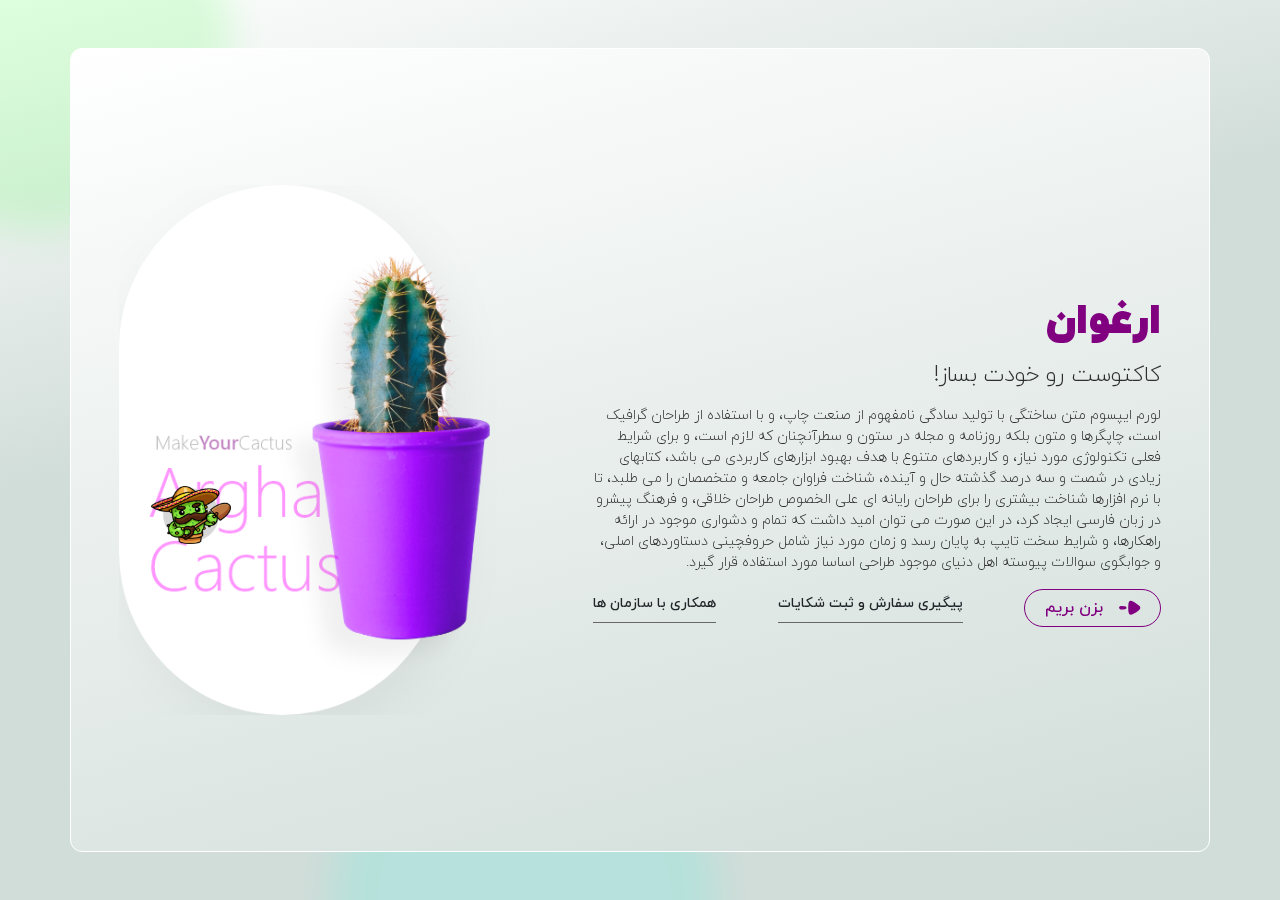
<file: index.html>
<!DOCTYPE html>
<html lang="en">
<head>
    <meta charset="UTF-8">
    <title>kaktos | کاکتوس</title>
    <meta name="title" content="kaktos | کاکتوس">
    <meta name="description" content="">
    <meta name="keywords" content="">
    <meta name="robots" content="index, follow">
    <meta http-equiv="Content-Type" content="text/html; charset=utf-8">
    <meta name="language" content="Persian">
    <meta name="author" content="پروشاپ">
    <link rel="icon" href="assets/image/logo.png">
    <meta name="theme-color" content="#FA4252">
    <meta name="viewport" content="width=device-width, initial-scale=1.0, maximum-scale=1.0"/>
    <link rel="stylesheet" type="text/css" href="assets/vendors/bootstrap/css/bootstrap.min.css">
    <link rel="stylesheet" type="text/css" href="assets/vendors/bootstrap/css/bootstrap.rtl.min.css">
    <link rel="stylesheet" type="text/css" href="assets/vendors/nice-number/jquery.nice-number.css">
    <link rel="stylesheet" type="text/css" href="assets/vendors/OverlayScrollbars/css/OverlayScrollbars.min.css">
    <link rel="stylesheet" type="text/css" href="assets/css/main.css">
</head>
<body class="rtl" dir="rtl">
<div class="background position-fixed">
</div>
<main class="position-relative py-5 px-md-0 px-2 d-flex align-items-start ">
    <div class="container main-bg border-color-white border-style-solid border-width-1 border-radius-30 my-auto h-100 overflow-auto">
        <div class="row d-flex flex-wrap align-items-center h-100">
            <div class="order-1 order-lg-0 homepage-text col-12 col-lg-7 col-xl-7 py-2 py-lg-4 px-3 px-md-5">
                <div class="image logo mx-auto mx-lg-0 d-lg-none">
                    <img src="assets/image/logo.png" alt="logo" class="w-100 h-100">
                </div>
                <h1 class="text-purple font-size-42 text-center text-lg-start fw-bold color-purple mt-4">ارغوان</h1>
                <h5 class="font-size-22 color-black-b-8 fw-lighter my-3 text-center text-lg-start ">کاکتوست رو خودت
                    بساز!</h5>
                <p class="font-size-14 color-black-b-8 fw-normal">
                    لورم ایپسوم متن ساختگی با تولید سادگی نامفهوم از صنعت چاپ، و با استفاده از طراحان گرافیک است،
                    چاپگرها و متون بلکه روزنامه و مجله در ستون و سطرآنچنان که لازم است، و برای شرایط فعلی تکنولوژی مورد
                    نیاز، و کاربردهای متنوع با هدف بهبود ابزارهای کاربردی می باشد، کتابهای زیادی در شصت و سه درصد گذشته
                    حال و آینده، شناخت فراوان جامعه و متخصصان را می طلبد، تا با نرم افزارها شناخت بیشتری را برای طراحان
                    رایانه ای علی الخصوص طراحان خلاقی، و فرهنگ پیشرو در زبان فارسی ایجاد کرد، در این صورت می توان امید
                    داشت که تمام و دشواری موجود در ارائه راهکارها، و شرایط سخت تایپ به پایان رسد و زمان مورد نیاز شامل
                    حروفچینی دستاوردهای اصلی، و جوابگوی سوالات پیوسته اهل دنیای موجود طراحی اساسا مورد استفاده قرار
                    گیرد.
                </p>
                <div class="d-flex justify-content-between align-items-center flex-column flex-md-row col-12 col-xl-12 m-xl-auto">
                    <a href="cactus-page.html" type="button"
                       class="mb-3 mb-md-0 btn btn-outline-primary btn-outline-purple border-radius-50 color-purple d-inline-flex align-items-center">
                        <i class="icon-font-arrow-right fst-normal font-size-14 d-flex px-2"></i>
                        <span class="px-2">بزن بریم</span>
                    </a>
                    <a href="" data-bs-toggle="modal" data-bs-target="#exampleModal"
                       class="mb-3 mb-md-0 font-size-14 color-purple-hover border-color-purple-hover border-bottom-color-dim-gray border-bottom-style-solid border-bottom-width-1 pb-2">
                        پیگیری سفارش و ثبت شکایات
                    </a>
                    <a href=""
                       class="mb-3 mb-md-0 font-size-14 color-purple-hover border-color-purple-hover border-bottom-color-dim-gray border-bottom-style-solid border-bottom-width-1 pb-2">
                        همکاری با سازمان ها
                    </a>
                </div>
            </div>
            <div class="order-0 order-lg-1 homepage-img col-12 col-lg-5 col-xl-5 text-center text-md-start px-0 position-relative d-none d-lg-block">
                <div class="image mx-auto position-relative px-5">
                    <img src="assets/image/arghavan.png" alt="arghavan" class="w-100 mx-auto mx-lg-auto">
                    <div class="image logo mx-auto mx-lg-0 position-absolute">
                        <img src="assets/image/logo.png" alt="logo" class="w-100 h-100">
                    </div>
                </div>
            </div>
        </div>
    </div>
</main>

<!--<button type="button" class="btn btn-secondary" data-bs-dismiss="modal">Close</button>-->
<div class="modal fade" id="exampleModal" tabindex="-1" aria-labelledby="exampleModalLabel" aria-hidden="true">
    <div class="modal-dialog modal-dialog-centered">
        <div class="modal-content border-0 border-radius-30 overflow-hidden">
            <div class="modal-body p-0">
                <div class="d-flex">
                    <div class="d-flex flex-column text-center w-50 bgc-white-smoke-2-hover cursor-pointer px-3 py-5"
                         data-bs-dismiss="modal" data-bs-toggle="modal" data-bs-target="#exampleModal2">
                        <div class="pb-3">
                            <img src="assets/image/svg-icons/document.svg" alt="document">
                        </div>
                        <span class="mt-3 font-size-16 color-gossamer">پیگیری سفارش</span>
                    </div>
                    <div class="d-flex flex-column text-center w-50 bgc-white-smoke-2-hover cursor-pointer px-3 py-5"
                         data-bs-dismiss="modal" data-bs-toggle="modal" data-bs-target="#exampleModal3">
                        <div class="pb-3">
                            <img src="assets/image/svg-icons/work.svg" alt="work">
                        </div>
                        <span class="mt-3 font-size-16 color-purple">پیگیری سفارش</span>
                    </div>
                </div>
            </div>
        </div>
    </div>
</div>
<div class="modal fade" id="exampleModal2" tabindex="-1" aria-labelledby="exampleModalLabel" aria-hidden="true">
    <div class="modal-dialog modal-dialog-centered">
        <div class="modal-content border-0 border-radius-40 overflow-hidden bgc-mint-cream">
            <div class="modal-body p-0">
                <div class="d-flex">
                    <div class="d-flex flex-column text-center w-100 px-3 py-3">
                        <div class="search-box position-relative">
                            <input class="form-control font-size-12 py-3" type="text" data-single-input="false"
                                   placeholder="کد پیگیری را وارد کنید" aria-label="default input example">
                            <a href="" class="search-icon position-absolute d-flex align-items-center bgc-white">
                                <img src="assets/image/svg-icons/search.svg" class="w-100 h-100" alt="search">
                            </a>
                        </div>
                        <div class="mt-3">
                            <span class="font-size-16 color-black-b-8">وضعیت سفارش :</span>
                            <span class="font-size-16 color-purple">تحویل پست</span>
                        </div>
                        <div class="mt-0">
                            <span class="font-size-12 color-black-b-8">کد مرسوله :</span>
                            <span class="font-size-12 color-black-b-8">۴۲۱۲۳۴۱۲۳۹۱۲۴۱-۲۰۹۸-۸۹-۷۷۰۹۸</span>
                        </div>
                        <div class="mt-0">
                            <span class="font-size-12 color-black-b-8">زمان ارسال :</span>
                            <span class="font-size-12 color-black-b-8">۱۴۰۰/۱۱/۲۲</span>
                        </div>
                    </div>
                </div>
            </div>
        </div>
    </div>
</div>
<div class="modal fade complaints" id="exampleModal3" tabindex="-1" aria-labelledby="exampleModalLabel" aria-hidden="true">
    <div class="modal-dialog modal-dialog-centered">
        <div class="modal-content border-0 border-radius-40 overflow-hidden bgc-mint-cream col-12">
            <div class="modal-body p-0">
                <form class="d-flex">
                    <div class="d-flex flex-wrap text-center w-100 px-3 py-3 group-input" data-section-completed="false">
                        <div class="col-12 col-sm-12 col-md-6 col-lg-6 col-xl-6 position-relative mb-3">
                            <div class="px-2">
                                <input class="form-control font-size-12 py-3" type="text" data-single-input="false"
                                       placeholder="نام و نام خانوادگی" aria-label="default input example">
                            </div>
                        </div>
                        <div class="col-12 col-sm-12 col-md-6 col-lg-6 col-xl-6 position-relative mb-3">
                            <div class="px-2">
                                <input class="form-control font-size-12 py-3" type="text" data-single-input="false"
                                       placeholder="کد پیگیری سفارش و یا شماره موبایل"
                                       aria-label="default input example">
                            </div>
                        </div>
                        <div class="col-12 col-sm-12 col-md-12 col-lg-12 col-xl-12 position-relative mb-3">
                            <div class="px-2">
                                <textarea class="form-control font-size-12 py-3 w-100" type="text" data-single-input="false"
                                       placeholder="توضیحات شکایت"
                                          aria-label="default input example"></textarea>
                            </div>
                        </div>
                        <div class="d-flex justify-content-between align-items-center w-100 px-2 flex-column flex-md-row">
                            <span class="font-size-12 color-black-b-8 mb-3 mb-md-0">کمتر از چندین ساعت موضوع پیگیری خواهد شد و از طریق تماس تلفنی با شما در میان میگذاریم</span>
                            <button type="button" class="btn btn-cruise color-black font-size-12 flex-shrink-0 next-step" disabled>ثبتش کن</button>
                        </div>
                    </div>
                </form>
            </div>
        </div>
    </div>
</div>
<script src="assets/vendors/jquery/jquery-3.3.1.min.js"></script>
<script src="assets/vendors/bootstrap/js/bootstrap.bundle.min.js"></script>
<script src="assets/vendors/MatchHeight/jquery.matchHeight.js"></script>
<script src="assets/vendors/nice-number/jquery.nice-number.js"></script>
<script src="assets/vendors/OverlayScrollbars/js/jquery.overlayScrollbars.min.js"></script>
<script src="assets/js/main.js"></script>
</body>
</html>
</file>
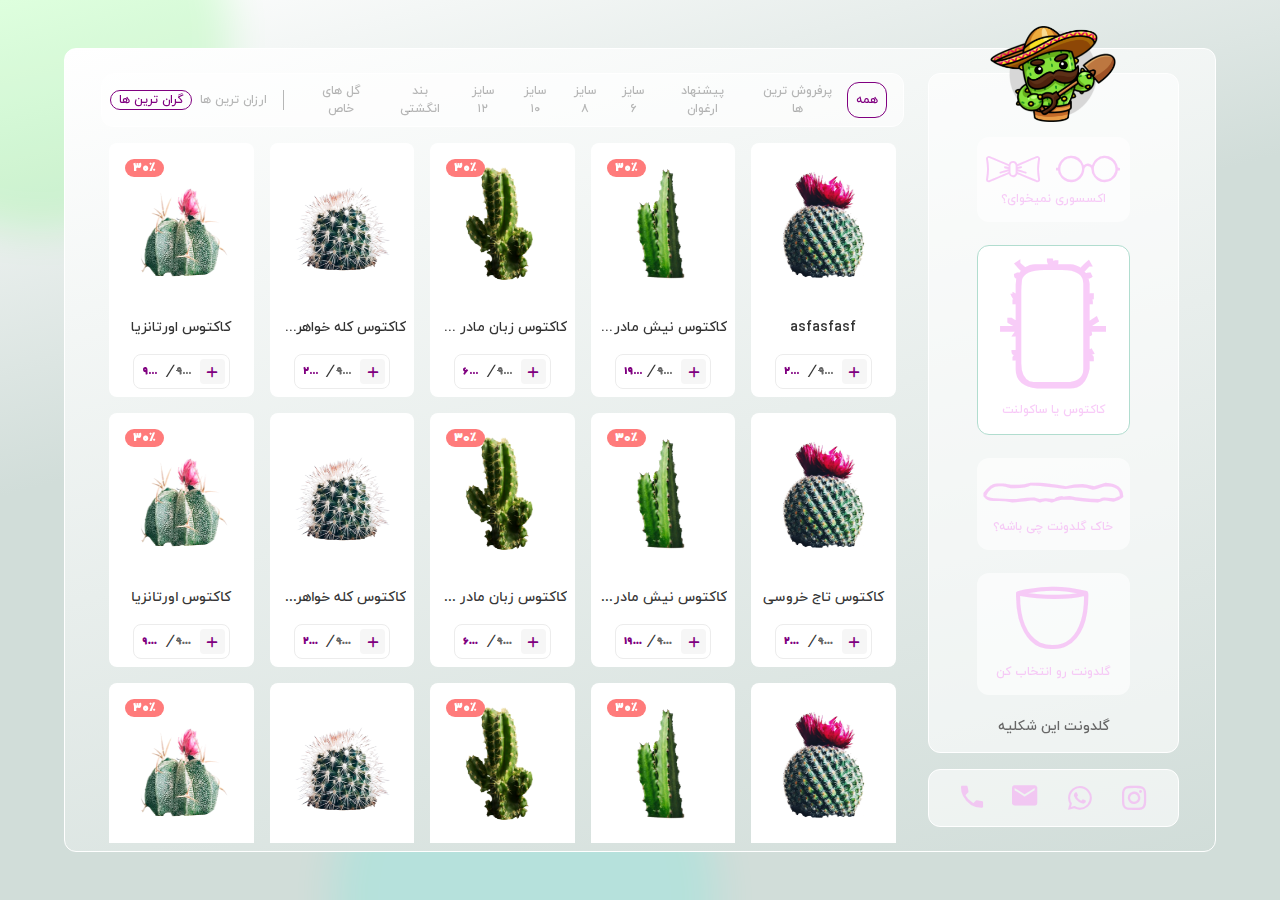
<file: cactus-page.html>
<!DOCTYPE html>
<html lang="en">
<head>
    <meta charset="UTF-8">
    <title>kaktos | کاکتوس</title>
    <meta name="title" content="kaktos | کاکتوس">
    <meta name="description" content="">
    <meta name="keywords" content="">
    <meta name="robots" content="index, follow">
    <meta http-equiv="Content-Type" content="text/html; charset=utf-8">
    <meta name="language" content="Persian">
    <meta name="author" content="پروشاپ">
    <link rel="icon" href="assets/image/logo.png">
    <meta name="theme-color" content="#FA4252">
    <meta name="viewport" content="width=device-width, initial-scale=1.0, maximum-scale=1.0"/>
    <link rel="stylesheet" type="text/css" href="assets/vendors/bootstrap/css/bootstrap.min.css">
    <link rel="stylesheet" type="text/css" href="assets/vendors/bootstrap/css/bootstrap.rtl.min.css">
    <link rel="stylesheet" type="text/css" href="assets/vendors/nice-number/jquery.nice-number.css">
    <link rel="stylesheet" type="text/css" href="assets/vendors/OverlayScrollbars/css/OverlayScrollbars.min.css">

    <link type="text/css" rel="stylesheet" href="assets/vendors/lightgallery/css/lightgallery.min.css" />
    <link type="text/css" rel="stylesheet" href="assets/vendors/lightgallery/css/lg-zoom.css" />
    <link rel="stylesheet" type="text/css" href="assets/css/main.css">
</head>
<body class="rtl" dir="rtl">
<div class="background position-fixed">
</div>
<main class="position-relative py-5 px-md-0 px-2">
    <div class="container custom-container main-bg border-color-white border-style-solid border-width-1 border-radius-30 fixed-height h-100">
        <div class="row d-flex flex-wrap align-items-center px-0 py-4 p-md-4 h-100">
            <div class="bgc-purple d-lg-none bgc-lavender-rose-hover color-white color-purple-hover transition-1s menu-icon position-fixed d-flex align-items-center justify-content-center">
                <i class="icon-font-menu fw-bold fst-normal d-flex align-items-center justify-content-center font-size-14"></i>
            </div>
            <div class="bgc-purple details-fixed d-lg-none color-white transition-1s position-fixed d-flex align-items-center justify-content-center">
                <span class="px-2 font-size-16">کاکتوس یا ساکولنت</span>
            </div>
            <div class="col-lg-3 h-100 d-flex flex-column sidebar-sm">
                <div class="icon-font-close d-lg-none color-purple font-size-26 me-0 ms-auto"></div>
                <div class="sidebar bgc-white-b-6 border-radius-30 position-relative h-100 pt-0 pt-lg-5 d-flex flex-column  border-width-1 border-style-solid border-color-white">
                    <div class="image position-absolute">
                        <img src="assets/image/logo.png" alt="logo" class="w-100 h-100" />
                    </div>
                    <div class="sidebar-main w-100 h-100 d-flex flex-column">
                        <div class="scrollbar px-4 h-100">
                            <div class="create-vase-items px-4 px-lg-0 px-xl-4 d-flex flex-column justify-content-between h-100">
                                <a href="#" class="mb-2 bgc-white-b-6 bgc-white-hover border-radius-30 p-3 d-flex flex-wrap color-lavender-rose-b-6 color-lavender-rose-hover">
                                    <div class="w-100 d-flex align-items-center justify-content-center">
                                        <i class="icon-font-glasses fst-normal font-size-26 px-2"></i>
                                        <i class="icon-font-bow-tie fst-normal font-size-26 px-2"></i>
                                    </div>
                                    <h6 class="text-center mb-0 w-100 font-size-14">اکسسوری نمیخوای؟</h6>
                                </a>
                                <a href="#" class="cactus active mb-2 bgc-white-b-6 bgc-white-hover border-radius-30 p-3 d-flex flex-wrap color-lavender-rose-b-6 color-lavender-rose-hover">
                                    <div class="w-100 d-flex align-items-center justify-content-center">
                                        <i class="icon-font-cactus cactus-icon fst-normal fw-bold px-2"></i>
                                    </div>
                                    <h6 class="text-center mb-0 w-100 mt-3 font-size-14">کاکتوس یا ساکولنت</h6>
                                </a>
                                <a href="#" class="mb-2 bgc-white-b-6 bgc-white-hover border-radius-30 p-3 d-flex flex-wrap color-lavender-rose-b-6 color-lavender-rose-hover">
                                    <div class="w-100 d-flex align-items-center justify-content-center">
                                        <i class="icon-font-soil soil-icon fst-normal fw-bold px-2"></i>
                                    </div>
                                    <h6 class="text-center mb-0 w-100 font-size-14">خاک گلدونت چی باشه؟</h6>
                                </a>
                                <a href="#" class="vase mb-2 bgc-white-b-6 bgc-white-hover border-radius-30 p-3 d-flex flex-wrap color-lavender-rose-b-6 color-lavender-rose-hover">
                                    <div class="w-100 d-flex align-items-center justify-content-center">
                                        <i class="icon-font-vase vase-icon fst-normal fw-bold px-2"></i>
                                    </div>
                                    <h6 class="text-center mb-0 w-100 mt-3 font-size-14">گلدونت رو انتخاب کن</h6>
                                </a>
                            </div>
                        </div>
                        <div class="px-4 w-100 text-center my-3">
                            <h6 class="font-size-14 color-dim-gray mb-0">گلدونت این شکلیه</h6>
                        </div>
                    </div>
                </div>
                <ul class="bgc-white-b-6 w-100 border-radius-30 position-relative py-3 px-4 mt-3 mb-0 d-flex justify-content-between border-width-1 border-style-solid border-color-white">
                    <li class="px-2">
                        <a href="" class="icon-font-instagram font-size-24 d-flex align-items-center color-lavender-rose-b-6 color-purple-hover"></a>
                    </li>
                    <li class="px-2">
                        <a href="" class="icon-font-whatsApp font-size-24 d-flex align-items-center color-lavender-rose-b-6 color-purple-hover"></a>
                    </li>
                    <li class="px-2">
                        <a href="" class="icon-font-mail font-size-20 d-flex align-items-center color-lavender-rose-b-6 color-purple-hover"></a>
                    </li>
                    <li class="px-2">
                        <a href="" class="icon-font-phone font-size-22 d-flex align-items-center color-lavender-rose-b-6 color-purple-hover"></a>
                    </li>
                </ul>
            </div>
            <div class="col-12 col-lg-9 h-100 d-flex">
                <div class="gallery w-100">
                    <div class="d-flex align-items-center justify-content-between py-2 bgc-white-b-6 border-color-white border-style-solid border-width-1 border-radius-30 mb-3">
                        <div class="col-4 col-sm-3 col-lg-4 p-0 option-sm position-relative flex-xl-grow-1" data-dropdown>
                            <div class="option-head d-flex d-xl-none px-2 justify-content-between">
                                <span class="set-text font-size-12 text-no-wrap flex-grow-1"></span>
                                <i class="icon-font-arrow-down fst-normal d-flex align-items-center font-size-18 fw-bold arrow"></i>
                            </div>
                            <div id="filters" class="category-leaders js-radio-button-group filters button-group px-3 py-2 py-xl-0 options d-flex flex-column flex-xl-row">
                                <button class="border-0 bgc-transparent color-dim-gray-2-b-5 px-2 font-size-12 border-radius-30 is-checked" data-filter="*">همه</button>
                                <button class="border-0 bgc-transparent color-dim-gray-2-b-5 px-2 font-size-12 border-radius-30" data-filter="best-sellers-category">پرفروش ترین ها</button>
                                <button class="border-0 bgc-transparent color-dim-gray-2-b-5 px-2 font-size-12 border-radius-30" data-filter="arqhavan-suggestion">پیشنهاد ارغوان</button>
                                <button class="border-0 bgc-transparent color-dim-gray-2-b-5 px-2 font-size-12 border-radius-30" data-filter="size-6">سایز ۶</button>
                                <button class="border-0 bgc-transparent color-dim-gray-2-b-5 px-2 font-size-12 border-radius-30" data-filter="size-8">سایز ۸</button>
                                <button class="border-0 bgc-transparent color-dim-gray-2-b-5 px-2 font-size-12 border-radius-30" data-filter="size-10">سایز ۱۰</button>
                                <button class="border-0 bgc-transparent color-dim-gray-2-b-5 px-2 font-size-12 border-radius-30" data-filter="size-12">سایز ۱۲</button>
                                <button class="border-0 bgc-transparent color-dim-gray-2-b-5 px-2 font-size-12 border-radius-30" data-filter="thumbnail">بند انگشتی</button>
                                <button class="border-0 bgc-transparent color-dim-gray-2-b-5 px-2 font-size-12 border-radius-30" data-filter="special-flowers">گل های خاص</button>
                            </div>
                        </div>
                        <div id="sorts" class="sort-button-group d-flex flex-wrap js-radio-button-group filters button-group px-2">
                            <button class="border-0 bgc-transparent color-dim-gray-2-b-5 px-2 font-size-12 border-radius-30" data-sort-direction="asc" data-sort-value="price">ارزان ترین ها</button>
                            <button class="border-0 bgc-transparent color-dim-gray-2-b-5 px-2 font-size-12 border-radius-30 is-checked" data-sort-direction="desc" data-sort-value="price">گران ترین ها</button>
                        </div>
                    </div>
                    <div class="scrollbar">
                        <div class="grid w-100 gallery-container" id="gallery">
                            <div class="grid-item px-2 mb-3 arqhavan-suggestion size-6" data-price="2000">
                                <div class="p-2 bgc-white border-radius-20">
                                    <div class="image text-center position-relative" data-src="assets/image/cactus's/1.png">
                                        <div class="gallery-popup position-absolute w-100 h-100 d-flex align-items-end justify-content-end p-2 bgc-whisper-2-b-5 border-radius-20 cursor-pointer">
                                            <i class="icon-font-search d-flex align-content-center justify-content-center fst-normal bgc-white p-2 border-radius-50 color-purple"></i>
                                        </div>
                                        <a href="#">
                                            <img class="img-fluid" src="assets/image/cactus's/1.png" alt="کاکتوس تاج خروسی">
                                        </a>
                                    </div>
                                    <div class="galley-content text-center mt-3 d-flex flex-column w-100 justify-content-center">
                                        <a href="" class="font-size-14 color-black-b-8 color-purple-hover mb-2 text-no-wrap">asfasfasf</a>
                                        <div class="price border-style-solid border-width-1 text-start border-color-whisper border-radius-20 mt-2 d-flex flex-wrap align-items-center justify-content-between p-1 mx-3">
                                            <div class="cart-plus bgc-white-smoke d-flex align-items-center justify-content-center p-2 border-radius-10 color-purple cursor-pointer color-white-hover bgc-purple-hover transition-1s">
                                                <i class="icon-font-plus fw-bold font-size-10 pt-1 fst-normal"></i>
                                            </div>
                                            <div class="px-1 card-price d-flex align-items-center flex-grow-1">
                                                <span class="font-size-10 color-dim-gray fw-bold text-decoration-line-through w-50 text-no-wrap text-end dir-ltr">۹۸.۰۰۰ </span>
                                                <i class="color-black-b-8 px-1">/</i>
                                                <span class="font-size-10 color-purple fw-bold text-no-wrap w-50 text-no-wrap text-end dir-ltr">۲۰۰۰</span>
                                            </div>
                                        </div>
                                    </div>
                                </div>
                            </div>
                            <div class="grid-item px-2 mb-3 best-sellers-category" data-order="" data-price="19000">
                                <div class="p-2 bgc-white border-radius-20">
                                    <div class="image text-center position-relative" data-src="assets/image/cactus's/4.png">
                                    <span class="discount position-absolute bgc-salmon font-size-12 fw-bold px-2 border-radius-50 color-white">
                                        ۳۰٪
                                    </span>
                                        <div class="gallery-popup position-absolute w-100 h-100 d-flex align-items-end justify-content-end p-2 bgc-whisper-2-b-5 border-radius-20 cursor-pointer">
                                            <i class="icon-font-search d-flex align-content-center justify-content-center fst-normal bgc-white p-2 border-radius-50 color-purple"></i>
                                        </div>
                                        <a href="#">
                                            <img class="img-fluid" src="assets/image/cactus's/4.png" alt="کاکتوس نیش مادرزن">
                                        </a>
                                    </div>
                                    <div class="galley-content text-center mt-3 d-flex flex-column w-100 justify-content-center">
                                        <a href="" class="font-size-14 color-black-b-8 color-purple-hover mb-2 text-no-wrap">کاکتوس نیش مادرزن</a>
                                        <div class="price border-style-solid border-width-1 text-start border-color-whisper border-radius-20 mt-2 d-flex flex-wrap align-items-center justify-content-between p-1 mx-3">
                                            <div class="cart-plus bgc-white-smoke d-flex align-items-center justify-content-center p-2 border-radius-10 color-purple cursor-pointer color-white-hover bgc-purple-hover transition-1s">
                                                <i class="icon-font-plus fw-bold font-size-10 pt-1 fst-normal"></i>
                                            </div>
                                            <div class="px-1 card-price d-flex align-items-center flex-grow-1">
                                                <span class="font-size-10 color-dim-gray fw-bold text-decoration-line-through w-50 text-no-wrap text-end dir-ltr">۹۸.۰۰۰ </span>
                                                <i class="color-black-b-8 px-1">/</i>
                                                <span class="font-size-10 color-purple fw-bold text-no-wrap w-50 text-no-wrap text-end dir-ltr">۱۹۰۰۰</span>
                                            </div>
                                        </div>
                                    </div>
                                </div>
                            </div>
                            <div class="grid-item px-2 mb-3 size-8" data-order="" data-price="6000">
                                <div class="p-2 bgc-white border-radius-20">
                                    <div class="image text-center position-relative" data-src="assets/image/cactus's/2.png">
                                    <span class="discount position-absolute bgc-salmon font-size-12 fw-bold px-2 border-radius-50 color-white">
                                        ۳۰٪
                                    </span>
                                        <div class="gallery-popup position-absolute w-100 h-100 d-flex align-items-end justify-content-end p-2 bgc-whisper-2-b-5 border-radius-20 cursor-pointer">
                                            <i class="icon-font-search d-flex align-content-center justify-content-center fst-normal bgc-white p-2 border-radius-50 color-purple"></i>
                                        </div>
                                        <a href="#">
                                            <img class="img-fluid" src="assets/image/cactus's/2.png" alt="کاکتوس زبان مادر شوهر">
                                        </a>
                                    </div>
                                    <div class="galley-content text-center mt-3 d-flex flex-column w-100 justify-content-center">
                                        <a href="" class="font-size-14 color-black-b-8 color-purple-hover mb-2 text-no-wrap">کاکتوس زبان مادر شوهر</a>
                                        <div class="price border-style-solid border-width-1 text-start border-color-whisper border-radius-20 mt-2 d-flex flex-wrap align-items-center justify-content-between p-1 mx-3">
                                            <div class="cart-plus bgc-white-smoke d-flex align-items-center justify-content-center p-2 border-radius-10 color-purple cursor-pointer color-white-hover bgc-purple-hover transition-1s">
                                                <i class="icon-font-plus fw-bold font-size-10 pt-1 fst-normal"></i>
                                            </div>
                                            <div class="px-1 card-price d-flex align-items-center flex-grow-1">
                                                <span class="font-size-10 color-dim-gray fw-bold text-decoration-line-through w-50 text-no-wrap text-end dir-ltr">۹۸.۰۰۰ </span>
                                                <i class="color-black-b-8 px-1">/</i>
                                                <span class="font-size-10 color-purple fw-bold text-no-wrap w-50 text-no-wrap text-end dir-ltr">۶۰۰۰</span>
                                            </div>
                                        </div>
                                    </div>
                                </div>
                            </div>
                            <div class="grid-item px-2 mb-3 size-6" data-order="" data-price="250000">
                                <div class="p-2 bgc-white border-radius-20">
                                    <div class="image text-center position-relative" data-src="assets/image/cactus's/5.png">
                                        <div class="gallery-popup position-absolute w-100 h-100 d-flex align-items-end justify-content-end p-2 bgc-whisper-2-b-5 border-radius-20 cursor-pointer">
                                            <i class="icon-font-search d-flex align-content-center justify-content-center fst-normal bgc-white p-2 border-radius-50 color-purple"></i>
                                        </div>
                                        <a href="#">
                                            <img class="img-fluid" src="assets/image/cactus's/5.png" alt="کاکتوس کله خواهرشوهر">
                                        </a>
                                    </div>
                                    <div class="galley-content text-center mt-3 d-flex flex-column w-100 justify-content-center">
                                        <a href="" class="font-size-14 color-black-b-8 color-purple-hover mb-2 text-no-wrap">کاکتوس کله خواهرشوهر</a>
                                        <div class="price border-style-solid border-width-1 text-start border-color-whisper border-radius-20 mt-2 d-flex flex-wrap align-items-center justify-content-between p-1 mx-3">
                                            <div class="cart-plus bgc-white-smoke d-flex align-items-center justify-content-center p-2 border-radius-10 color-purple cursor-pointer color-white-hover bgc-purple-hover transition-1s">
                                                <i class="icon-font-plus fw-bold font-size-10 pt-1 fst-normal"></i>
                                            </div>
                                            <div class="px-1 card-price d-flex align-items-center flex-grow-1">
                                                <span class="font-size-10 color-dim-gray fw-bold text-decoration-line-through w-50 text-no-wrap text-end dir-ltr">۹۸.۰۰۰ </span>
                                                <i class="color-black-b-8 px-1">/</i>
                                                <span class="font-size-10 color-purple fw-bold text-no-wrap w-50 text-no-wrap text-end dir-ltr">۲۵۰۰۰۰</span>
                                            </div>
                                        </div>
                                    </div>
                                </div>
                            </div>
                            <div class="grid-item px-2 mb-3 size-6" data-order="" data-price="9000">
                                <div class="p-2 bgc-white border-radius-20">
                                    <div class="image text-center position-relative" data-src="assets/image/cactus's/3.png">
                                    <span class="discount position-absolute bgc-salmon font-size-12 fw-bold px-2 border-radius-50 color-white">
                                        ۳۰٪
                                    </span>
                                        <div class="gallery-popup position-absolute w-100 h-100 d-flex align-items-end justify-content-end p-2 bgc-whisper-2-b-5 border-radius-20 cursor-pointer">
                                            <i class="icon-font-search d-flex align-content-center justify-content-center fst-normal bgc-white p-2 border-radius-50 color-purple"></i>
                                        </div>
                                        <a href="#">
                                            <img class="img-fluid" src="assets/image/cactus's/3.png" alt="کاکتوس اورتانزیا">
                                        </a>
                                    </div>
                                    <div class="galley-content text-center mt-3 d-flex flex-column w-100 justify-content-center">
                                        <a href="" class="font-size-14 color-black-b-8 color-purple-hover mb-2 text-no-wrap">کاکتوس اورتانزیا</a>
                                        <div class="price border-style-solid border-width-1 text-start border-color-whisper border-radius-20 mt-2 d-flex flex-wrap align-items-center justify-content-between p-1 mx-3">
                                            <div class="cart-plus bgc-white-smoke d-flex align-items-center justify-content-center p-2 border-radius-10 color-purple cursor-pointer color-white-hover bgc-purple-hover transition-1s">
                                                <i class="icon-font-plus fw-bold font-size-10 pt-1 fst-normal"></i>
                                            </div>
                                            <div class="px-1 card-price d-flex align-items-center flex-grow-1">
                                                <span class="font-size-10 color-dim-gray fw-bold text-decoration-line-through w-50 text-no-wrap text-end dir-ltr">۹۸.۰۰۰ </span>
                                                <i class="color-black-b-8 px-1">/</i>
                                                <span class="font-size-10 color-purple fw-bold text-no-wrap w-50 text-no-wrap text-end dir-ltr">۹۰۰۰</span>
                                            </div>
                                        </div>
                                    </div>
                                </div>
                            </div>
                            <div class="grid-item px-2 mb-3 size-8" data-order="" data-price="2000">
                                <div class="p-2 bgc-white border-radius-20">
                                    <div class="image text-center position-relative" data-src="assets/image/cactus's/1.png">
                                        <div class="gallery-popup position-absolute w-100 h-100 d-flex align-items-end justify-content-end p-2 bgc-whisper-2-b-5 border-radius-20 cursor-pointer">
                                            <i class="icon-font-search d-flex align-content-center justify-content-center fst-normal bgc-white p-2 border-radius-50 color-purple"></i>
                                        </div>
                                        <a href="#">
                                            <img class="img-fluid" src="assets/image/cactus's/1.png" alt="کاکتوس تاج خروسی">
                                        </a>
                                    </div>
                                    <div class="galley-content text-center mt-3 d-flex flex-column w-100 justify-content-center">
                                        <a href="" class="font-size-14 color-black-b-8 color-purple-hover mb-2 text-no-wrap">کاکتوس تاج خروسی</a>
                                        <div class="price border-style-solid border-width-1 text-start border-color-whisper border-radius-20 mt-2 d-flex flex-wrap align-items-center justify-content-between p-1 mx-3">
                                            <div class="cart-plus bgc-white-smoke d-flex align-items-center justify-content-center p-2 border-radius-10 color-purple cursor-pointer color-white-hover bgc-purple-hover transition-1s">
                                                <i class="icon-font-plus fw-bold font-size-10 pt-1 fst-normal"></i>
                                            </div>
                                            <div class="px-1 card-price d-flex align-items-center flex-grow-1">
                                                <span class="font-size-10 color-dim-gray fw-bold text-decoration-line-through w-50 text-no-wrap text-end dir-ltr">۹۸.۰۰۰ </span>
                                                <i class="color-black-b-8 px-1">/</i>
                                                <span class="font-size-10 color-purple fw-bold text-no-wrap w-50 text-no-wrap text-end dir-ltr">۲۰۰۰</span>
                                            </div>
                                        </div>
                                    </div>
                                </div>
                            </div>
                            <div class="grid-item px-2 mb-3 size-6" data-order="" data-price="19000">
                                <div class="p-2 bgc-white border-radius-20">
                                    <div class="image text-center position-relative" data-src="assets/image/cactus's/4.png">
                                    <span class="discount position-absolute bgc-salmon font-size-12 fw-bold px-2 border-radius-50 color-white">
                                        ۳۰٪
                                    </span>
                                        <div class="gallery-popup position-absolute w-100 h-100 d-flex align-items-end justify-content-end p-2 bgc-whisper-2-b-5 border-radius-20 cursor-pointer">
                                            <i class="icon-font-search d-flex align-content-center justify-content-center fst-normal bgc-white p-2 border-radius-50 color-purple"></i>
                                        </div>
                                        <a href="#">
                                            <img class="img-fluid" src="assets/image/cactus's/4.png" alt="کاکتوس نیش مادرزن">
                                        </a>
                                    </div>
                                    <div class="galley-content text-center mt-3 d-flex flex-column w-100 justify-content-center">
                                        <a href="" class="font-size-14 color-black-b-8 color-purple-hover mb-2 text-no-wrap">کاکتوس نیش مادرزن</a>
                                        <div class="price border-style-solid border-width-1 text-start border-color-whisper border-radius-20 mt-2 d-flex flex-wrap align-items-center justify-content-between p-1 mx-3">
                                            <div class="cart-plus bgc-white-smoke d-flex align-items-center justify-content-center p-2 border-radius-10 color-purple cursor-pointer color-white-hover bgc-purple-hover transition-1s">
                                                <i class="icon-font-plus fw-bold font-size-10 pt-1 fst-normal"></i>
                                            </div>
                                            <div class="px-1 card-price d-flex align-items-center flex-grow-1">
                                                <span class="font-size-10 color-dim-gray fw-bold text-decoration-line-through w-50 text-no-wrap text-end dir-ltr">۹۸.۰۰۰ </span>
                                                <i class="color-black-b-8 px-1">/</i>
                                                <span class="font-size-10 color-purple fw-bold text-no-wrap w-50 text-no-wrap text-end dir-ltr">۱۹۰۰۰</span>
                                            </div>
                                        </div>
                                    </div>
                                </div>
                            </div>
                            <div class="grid-item px-2 mb-3 best-sellers-category" data-order="" data-price="6000">
                                <div class="p-2 bgc-white border-radius-20">
                                    <div class="image text-center position-relative" data-src="assets/image/cactus's/2.png">
                                    <span class="discount position-absolute bgc-salmon font-size-12 fw-bold px-2 border-radius-50 color-white">
                                        ۳۰٪
                                    </span>
                                        <div class="gallery-popup position-absolute w-100 h-100 d-flex align-items-end justify-content-end p-2 bgc-whisper-2-b-5 border-radius-20 cursor-pointer">
                                            <i class="icon-font-search d-flex align-content-center justify-content-center fst-normal bgc-white p-2 border-radius-50 color-purple"></i>
                                        </div>
                                        <a href="#">
                                            <img class="img-fluid" src="assets/image/cactus's/2.png" alt="کاکتوس زبان مادر شوهر">
                                        </a>
                                    </div>
                                    <div class="galley-content text-center mt-3 d-flex flex-column w-100 justify-content-center">
                                        <a href="" class="font-size-14 color-black-b-8 color-purple-hover mb-2 text-no-wrap">کاکتوس زبان مادر شوهر</a>
                                        <div class="price border-style-solid border-width-1 text-start border-color-whisper border-radius-20 mt-2 d-flex flex-wrap align-items-center justify-content-between p-1 mx-3">
                                            <div class="cart-plus bgc-white-smoke d-flex align-items-center justify-content-center p-2 border-radius-10 color-purple cursor-pointer color-white-hover bgc-purple-hover transition-1s">
                                                <i class="icon-font-plus fw-bold font-size-10 pt-1 fst-normal"></i>
                                            </div>
                                            <div class="px-1 card-price d-flex align-items-center flex-grow-1">
                                                <span class="font-size-10 color-dim-gray fw-bold text-decoration-line-through w-50 text-no-wrap text-end dir-ltr">۹۸.۰۰۰ </span>
                                                <i class="color-black-b-8 px-1">/</i>
                                                <span class="font-size-10 color-purple fw-bold text-no-wrap w-50 text-no-wrap text-end dir-ltr">۶۰۰۰</span>
                                            </div>
                                        </div>
                                    </div>
                                </div>
                            </div>
                            <div class="grid-item px-2 mb-3 thumbnail" data-order="" data-price="250000">
                                <div class="p-2 bgc-white border-radius-20">
                                    <div class="image text-center position-relative" data-src="assets/image/cactus's/5.png">
                                        <div class="gallery-popup position-absolute w-100 h-100 d-flex align-items-end justify-content-end p-2 bgc-whisper-2-b-5 border-radius-20 cursor-pointer">
                                            <i class="icon-font-search d-flex align-content-center justify-content-center fst-normal bgc-white p-2 border-radius-50 color-purple"></i>
                                        </div>
                                        <a href="#">
                                            <img class="img-fluid" src="assets/image/cactus's/5.png" alt="کاکتوس کله خواهرشوهر">
                                        </a>
                                    </div>
                                    <div class="galley-content text-center mt-3 d-flex flex-column w-100 justify-content-center">
                                        <a href="" class="font-size-14 color-black-b-8 color-purple-hover mb-2 text-no-wrap">کاکتوس کله خواهرشوهر</a>
                                        <div class="price border-style-solid border-width-1 text-start border-color-whisper border-radius-20 mt-2 d-flex flex-wrap align-items-center justify-content-between p-1 mx-3">
                                            <div class="cart-plus bgc-white-smoke d-flex align-items-center justify-content-center p-2 border-radius-10 color-purple cursor-pointer color-white-hover bgc-purple-hover transition-1s">
                                                <i class="icon-font-plus fw-bold font-size-10 pt-1 fst-normal"></i>
                                            </div>
                                            <div class="px-1 card-price d-flex align-items-center flex-grow-1">
                                                <span class="font-size-10 color-dim-gray fw-bold text-decoration-line-through w-50 text-no-wrap text-end dir-ltr">۹۸.۰۰۰ </span>
                                                <i class="color-black-b-8 px-1">/</i>
                                                <span class="font-size-10 color-purple fw-bold text-no-wrap w-50 text-no-wrap text-end dir-ltr">۲۵۰۰۰۰</span>
                                            </div>
                                        </div>
                                    </div>
                                </div>
                            </div>
                            <div class="grid-item px-2 mb-3 thumbnail" data-order="" data-price="9000">
                                <div class="p-2 bgc-white border-radius-20">
                                    <div class="image text-center position-relative" data-src="assets/image/cactus's/3.png">
                                    <span class="discount position-absolute bgc-salmon font-size-12 fw-bold px-2 border-radius-50 color-white">
                                        ۳۰٪
                                    </span>
                                        <div class="gallery-popup position-absolute w-100 h-100 d-flex align-items-end justify-content-end p-2 bgc-whisper-2-b-5 border-radius-20 cursor-pointer">
                                            <i class="icon-font-search d-flex align-content-center justify-content-center fst-normal bgc-white p-2 border-radius-50 color-purple"></i>
                                        </div>
                                        <a href="#">
                                            <img class="img-fluid" src="assets/image/cactus's/3.png" alt="کاکتوس اورتانزیا">
                                        </a>
                                    </div>
                                    <div class="galley-content text-center mt-3 d-flex flex-column w-100 justify-content-center">
                                        <a href="" class="font-size-14 color-black-b-8 color-purple-hover mb-2 text-no-wrap">کاکتوس اورتانزیا</a>
                                        <div class="price border-style-solid border-width-1 text-start border-color-whisper border-radius-20 mt-2 d-flex flex-wrap align-items-center justify-content-between p-1 mx-3">
                                            <div class="cart-plus bgc-white-smoke d-flex align-items-center justify-content-center p-2 border-radius-10 color-purple cursor-pointer color-white-hover bgc-purple-hover transition-1s">
                                                <i class="icon-font-plus fw-bold font-size-10 pt-1 fst-normal"></i>
                                            </div>
                                            <div class="px-1 card-price d-flex align-items-center flex-grow-1">
                                                <span class="font-size-10 color-dim-gray fw-bold text-decoration-line-through w-50 text-no-wrap text-end dir-ltr">۹۸.۰۰۰ </span>
                                                <i class="color-black-b-8 px-1">/</i>
                                                <span class="font-size-10 color-purple fw-bold text-no-wrap w-50 text-no-wrap text-end dir-ltr">۹۰۰۰</span>
                                            </div>
                                        </div>
                                    </div>
                                </div>
                            </div>
                            <div class="grid-item px-2 mb-3 arqhavan-suggestion" data-order="" data-price="2000">
                                <div class="p-2 bgc-white border-radius-20">
                                    <div class="image text-center position-relative" data-src="assets/image/cactus's/1.png">
                                        <div class="gallery-popup position-absolute w-100 h-100 d-flex align-items-end justify-content-end p-2 bgc-whisper-2-b-5 border-radius-20 cursor-pointer">
                                            <i class="icon-font-search d-flex align-content-center justify-content-center fst-normal bgc-white p-2 border-radius-50 color-purple"></i>
                                        </div>
                                        <a href="#">
                                            <img class="img-fluid" src="assets/image/cactus's/1.png" alt="کاکتوس تاج خروسی">
                                        </a>
                                    </div>
                                    <div class="galley-content text-center mt-3 d-flex flex-column w-100 justify-content-center">
                                        <a href="" class="font-size-14 color-black-b-8 color-purple-hover mb-2 text-no-wrap">کاکتوس تاج خروسی</a>
                                        <div class="price border-style-solid border-width-1 text-start border-color-whisper border-radius-20 mt-2 d-flex flex-wrap align-items-center justify-content-between p-1 mx-3">
                                            <div class="cart-plus bgc-white-smoke d-flex align-items-center justify-content-center p-2 border-radius-10 color-purple cursor-pointer color-white-hover bgc-purple-hover transition-1s">
                                                <i class="icon-font-plus fw-bold font-size-10 pt-1 fst-normal"></i>
                                            </div>
                                            <div class="px-1 card-price d-flex align-items-center flex-grow-1">
                                                <span class="font-size-10 color-dim-gray fw-bold text-decoration-line-through w-50 text-no-wrap text-end dir-ltr">۹۸.۰۰۰ </span>
                                                <i class="color-black-b-8 px-1">/</i>
                                                <span class="font-size-10 color-purple fw-bold text-no-wrap w-50 text-no-wrap text-end dir-ltr">۲۰۰۰</span>
                                            </div>
                                        </div>
                                    </div>
                                </div>
                            </div>
                            <div class="grid-item px-2 mb-3 best-sellers-category" data-order="" data-price="19000">
                                <div class="p-2 bgc-white border-radius-20">
                                    <div class="image text-center position-relative" data-src="assets/image/cactus's/4.png">
                                    <span class="discount position-absolute bgc-salmon font-size-12 fw-bold px-2 border-radius-50 color-white">
                                        ۳۰٪
                                    </span>
                                        <div class="gallery-popup position-absolute w-100 h-100 d-flex align-items-end justify-content-end p-2 bgc-whisper-2-b-5 border-radius-20 cursor-pointer">
                                            <i class="icon-font-search d-flex align-content-center justify-content-center fst-normal bgc-white p-2 border-radius-50 color-purple"></i>
                                        </div>
                                        <a href="#">
                                            <img class="img-fluid" src="assets/image/cactus's/4.png" alt="کاکتوس نیش مادرزن">
                                        </a>
                                    </div>
                                    <div class="galley-content text-center mt-3 d-flex flex-column w-100 justify-content-center">
                                        <a href="" class="font-size-14 color-black-b-8 color-purple-hover mb-2 text-no-wrap">کاکتوس نیش مادرزن</a>
                                        <div class="price border-style-solid border-width-1 text-start border-color-whisper border-radius-20 mt-2 d-flex flex-wrap align-items-center justify-content-between p-1 mx-3">
                                            <div class="cart-plus bgc-white-smoke d-flex align-items-center justify-content-center p-2 border-radius-10 color-purple cursor-pointer color-white-hover bgc-purple-hover transition-1s">
                                                <i class="icon-font-plus fw-bold font-size-10 pt-1 fst-normal"></i>
                                            </div>
                                            <div class="px-1 card-price d-flex align-items-center flex-grow-1">
                                                <span class="font-size-10 color-dim-gray fw-bold text-decoration-line-through w-50 text-no-wrap text-end dir-ltr">۹۸.۰۰۰ </span>
                                                <i class="color-black-b-8 px-1">/</i>
                                                <span class="font-size-10 color-purple fw-bold text-no-wrap w-50 text-no-wrap text-end dir-ltr">۱۹۰۰۰</span>
                                            </div>
                                        </div>
                                    </div>
                                </div>
                            </div>
                            <div class="grid-item px-2 mb-3 size-6" data-order="" data-price="6000">
                                <div class="p-2 bgc-white border-radius-20">
                                    <div class="image text-center position-relative" data-src="assets/image/cactus's/2.png">
                                    <span class="discount position-absolute bgc-salmon font-size-12 fw-bold px-2 border-radius-50 color-white">
                                        ۳۰٪
                                    </span>
                                        <div class="gallery-popup position-absolute w-100 h-100 d-flex align-items-end justify-content-end p-2 bgc-whisper-2-b-5 border-radius-20 cursor-pointer">
                                            <i class="icon-font-search d-flex align-content-center justify-content-center fst-normal bgc-white p-2 border-radius-50 color-purple"></i>
                                        </div>
                                        <a href="#">
                                            <img class="img-fluid" src="assets/image/cactus's/2.png" alt="کاکتوس زبان مادر شوهر">
                                        </a>
                                    </div>
                                    <div class="galley-content text-center mt-3 d-flex flex-column w-100 justify-content-center">
                                        <a href="" class="font-size-14 color-black-b-8 color-purple-hover mb-2 text-no-wrap">کاکتوس زبان مادر شوهر</a>
                                        <div class="price border-style-solid border-width-1 text-start border-color-whisper border-radius-20 mt-2 d-flex flex-wrap align-items-center justify-content-between p-1 mx-3">
                                            <div class="cart-plus bgc-white-smoke d-flex align-items-center justify-content-center p-2 border-radius-10 color-purple cursor-pointer color-white-hover bgc-purple-hover transition-1s">
                                                <i class="icon-font-plus fw-bold font-size-10 pt-1 fst-normal"></i>
                                            </div>
                                            <div class="px-1 card-price d-flex align-items-center flex-grow-1">
                                                <span class="font-size-10 color-dim-gray fw-bold text-decoration-line-through w-50 text-no-wrap text-end dir-ltr">۹۸.۰۰۰ </span>
                                                <i class="color-black-b-8 px-1">/</i>
                                                <span class="font-size-10 color-purple fw-bold text-no-wrap w-50 text-no-wrap text-end dir-ltr">۶۰۰۰</span>
                                            </div>
                                        </div>
                                    </div>
                                </div>
                            </div>
                            <div class="grid-item px-2 mb-3 arqhavan-suggestion" data-order="" data-price="250000">
                                <div class="p-2 bgc-white border-radius-20">
                                    <div class="image text-center position-relative" data-src="assets/image/cactus's/5.png">
                                        <div class="gallery-popup position-absolute w-100 h-100 d-flex align-items-end justify-content-end p-2 bgc-whisper-2-b-5 border-radius-20 cursor-pointer">
                                            <i class="icon-font-search d-flex align-content-center justify-content-center fst-normal bgc-white p-2 border-radius-50 color-purple"></i>
                                        </div>
                                        <a href="#">
                                            <img class="img-fluid" src="assets/image/cactus's/5.png" alt="کاکتوس کله خواهرشوهر">
                                        </a>
                                    </div>
                                    <div class="galley-content text-center mt-3 d-flex flex-column w-100 justify-content-center">
                                        <a href="" class="font-size-14 color-black-b-8 color-purple-hover mb-2 text-no-wrap">کاکتوس کله خواهرشوهر</a>
                                        <div class="price border-style-solid border-width-1 text-start border-color-whisper border-radius-20 mt-2 d-flex flex-wrap align-items-center justify-content-between p-1 mx-3">
                                            <div class="cart-plus bgc-white-smoke d-flex align-items-center justify-content-center p-2 border-radius-10 color-purple cursor-pointer color-white-hover bgc-purple-hover transition-1s">
                                                <i class="icon-font-plus fw-bold font-size-10 pt-1 fst-normal"></i>
                                            </div>
                                            <div class="px-1 card-price d-flex align-items-center flex-grow-1">
                                                <span class="font-size-10 color-dim-gray fw-bold text-decoration-line-through w-50 text-no-wrap text-end dir-ltr">۹۸.۰۰۰ </span>
                                                <i class="color-black-b-8 px-1">/</i>
                                                <span class="font-size-10 color-purple fw-bold text-no-wrap w-50 text-no-wrap text-end dir-ltr">۲۵۰۰۰۰</span>
                                            </div>
                                        </div>
                                    </div>
                                </div>
                            </div>
                            <div class="grid-item px-2 mb-3 special-flowers" data-order="" data-price="9000">
                                <div class="p-2 bgc-white border-radius-20">
                                    <div class="image text-center position-relative" data-src="assets/image/cactus's/3.png">
                                    <span class="discount position-absolute bgc-salmon font-size-12 fw-bold px-2 border-radius-50 color-white">
                                        ۳۰٪
                                    </span>
                                        <div class="gallery-popup position-absolute w-100 h-100 d-flex align-items-end justify-content-end p-2 bgc-whisper-2-b-5 border-radius-20 cursor-pointer">
                                            <i class="icon-font-search d-flex align-content-center justify-content-center fst-normal bgc-white p-2 border-radius-50 color-purple"></i>
                                        </div>
                                        <a href="#">
                                            <img class="img-fluid" src="assets/image/cactus's/3.png" alt="کاکتوس اورتانزیا">
                                        </a>
                                    </div>
                                    <div class="galley-content text-center mt-3 d-flex flex-column w-100 justify-content-center">
                                        <a href="" class="font-size-14 color-black-b-8 color-purple-hover mb-2 text-no-wrap">کاکتوس اورتانزیا</a>
                                        <div class="price border-style-solid border-width-1 text-start border-color-whisper border-radius-20 mt-2 d-flex flex-wrap align-items-center justify-content-between p-1 mx-3">
                                            <div class="cart-plus bgc-white-smoke d-flex align-items-center justify-content-center p-2 border-radius-10 color-purple cursor-pointer color-white-hover bgc-purple-hover transition-1s">
                                                <i class="icon-font-plus fw-bold font-size-10 pt-1 fst-normal"></i>
                                            </div>
                                            <div class="px-1 card-price d-flex align-items-center flex-grow-1">
                                                <span class="font-size-10 color-dim-gray fw-bold text-decoration-line-through w-50 text-no-wrap text-end dir-ltr">۹۸.۰۰۰ </span>
                                                <i class="color-black-b-8 px-1">/</i>
                                                <span class="font-size-10 color-purple fw-bold text-no-wrap w-50 text-no-wrap text-end dir-ltr">۹۰۰۰</span>
                                            </div>
                                        </div>
                                    </div>
                                </div>
                            </div>
                            <div class="grid-item px-2 mb-3 arqhavan-suggestion" data-order="" data-price="2000">
                                <div class="p-2 bgc-white border-radius-20">
                                    <div class="image text-center position-relative" data-src="assets/image/cactus's/1.png">
                                        <div class="gallery-popup position-absolute w-100 h-100 d-flex align-items-end justify-content-end p-2 bgc-whisper-2-b-5 border-radius-20 cursor-pointer">
                                            <i class="icon-font-search d-flex align-content-center justify-content-center fst-normal bgc-white p-2 border-radius-50 color-purple"></i>
                                        </div>
                                        <a href="#">
                                            <img class="img-fluid" src="assets/image/cactus's/1.png" alt="کاکتوس تاج خروسی">
                                        </a>
                                    </div>
                                    <div class="galley-content text-center mt-3 d-flex flex-column w-100 justify-content-center">
                                        <a href="" class="font-size-14 color-black-b-8 color-purple-hover mb-2 text-no-wrap">کاکتوس تاج خروسی</a>
                                        <div class="price border-style-solid border-width-1 text-start border-color-whisper border-radius-20 mt-2 d-flex flex-wrap align-items-center justify-content-between p-1 mx-3">
                                            <div class="cart-plus bgc-white-smoke d-flex align-items-center justify-content-center p-2 border-radius-10 color-purple cursor-pointer color-white-hover bgc-purple-hover transition-1s">
                                                <i class="icon-font-plus fw-bold font-size-10 pt-1 fst-normal"></i>
                                            </div>
                                            <div class="px-1 card-price d-flex align-items-center flex-grow-1">
                                                <span class="font-size-10 color-dim-gray fw-bold text-decoration-line-through w-50 text-no-wrap text-end dir-ltr">۹۸.۰۰۰ </span>
                                                <i class="color-black-b-8 px-1">/</i>
                                                <span class="font-size-10 color-purple fw-bold text-no-wrap w-50 text-no-wrap text-end dir-ltr">۲۰۰۰</span>
                                            </div>
                                        </div>
                                    </div>
                                </div>
                            </div>
                            <div class="grid-item px-2 mb-3 size-6" data-order="" data-price="19000">
                                <div class="p-2 bgc-white border-radius-20">
                                    <div class="image text-center position-relative" data-src="assets/image/cactus's/4.png">
                                    <span class="discount position-absolute bgc-salmon font-size-12 fw-bold px-2 border-radius-50 color-white">
                                        ۳۰٪
                                    </span>
                                        <div class="gallery-popup position-absolute w-100 h-100 d-flex align-items-end justify-content-end p-2 bgc-whisper-2-b-5 border-radius-20 cursor-pointer">
                                            <i class="icon-font-search d-flex align-content-center justify-content-center fst-normal bgc-white p-2 border-radius-50 color-purple"></i>
                                        </div>
                                        <a href="#">
                                            <img class="img-fluid" src="assets/image/cactus's/4.png" alt="کاکتوس نیش مادرزن">
                                        </a>
                                    </div>
                                    <div class="galley-content text-center mt-3 d-flex flex-column w-100 justify-content-center">
                                        <a href="" class="font-size-14 color-black-b-8 color-purple-hover mb-2 text-no-wrap">کاکتوس نیش مادرزن</a>
                                        <div class="price border-style-solid border-width-1 text-start border-color-whisper border-radius-20 mt-2 d-flex flex-wrap align-items-center justify-content-between p-1 mx-3">
                                            <div class="cart-plus bgc-white-smoke d-flex align-items-center justify-content-center p-2 border-radius-10 color-purple cursor-pointer color-white-hover bgc-purple-hover transition-1s">
                                                <i class="icon-font-plus fw-bold font-size-10 pt-1 fst-normal"></i>
                                            </div>
                                            <div class="px-1 card-price d-flex align-items-center flex-grow-1">
                                                <span class="font-size-10 color-dim-gray fw-bold text-decoration-line-through w-50 text-no-wrap text-end dir-ltr">۹۸.۰۰۰ </span>
                                                <i class="color-black-b-8 px-1">/</i>
                                                <span class="font-size-10 color-purple fw-bold text-no-wrap w-50 text-no-wrap text-end dir-ltr">۱۹۰۰۰</span>
                                            </div>
                                        </div>
                                    </div>
                                </div>
                            </div>
                            <div class="grid-item px-2 mb-3 best-sellers-category" data-price="6000">
                                <div class="p-2 bgc-white border-radius-20">
                                    <div class="image text-center position-relative" data-src="assets/image/cactus's/2.png">
                                    <span class="discount position-absolute bgc-salmon font-size-12 fw-bold px-2 border-radius-50 color-white">
                                        ۳۰٪
                                    </span>
                                        <div class="gallery-popup position-absolute w-100 h-100 d-flex align-items-end justify-content-end p-2 bgc-whisper-2-b-5 border-radius-20 cursor-pointer">
                                            <i class="icon-font-search d-flex align-content-center justify-content-center fst-normal bgc-white p-2 border-radius-50 color-purple"></i>
                                        </div>
                                        <a href="#">
                                            <img class="img-fluid" src="assets/image/cactus's/2.png" alt="کاکتوس زبان مادر شوهر">
                                        </a>
                                    </div>
                                    <div class="galley-content text-center mt-3 d-flex flex-column w-100 justify-content-center">
                                        <a href="" class="font-size-14 color-black-b-8 color-purple-hover mb-2 text-no-wrap">کاکتوس زبان مادر شوهر</a>
                                        <div class="price border-style-solid border-width-1 text-start border-color-whisper border-radius-20 mt-2 d-flex flex-wrap align-items-center justify-content-between p-1 mx-3">
                                            <div class="cart-plus bgc-white-smoke d-flex align-items-center justify-content-center p-2 border-radius-10 color-purple cursor-pointer color-white-hover bgc-purple-hover transition-1s">
                                                <i class="icon-font-plus fw-bold font-size-10 pt-1 fst-normal"></i>
                                            </div>
                                            <div class="px-1 card-price d-flex align-items-center flex-grow-1">
                                                <span class="font-size-10 color-dim-gray fw-bold text-decoration-line-through w-50 text-no-wrap text-end dir-ltr">۹۸.۰۰۰ </span>
                                                <i class="color-black-b-8 px-1">/</i>
                                                <span class="font-size-10 color-purple fw-bold text-no-wrap w-50 text-no-wrap text-end dir-ltr">۶۰۰۰</span>
                                            </div>
                                        </div>
                                    </div>
                                </div>
                            </div>
                            <div class="grid-item px-2 mb-3 arqhavan-suggestion" data-price="250000">
                                <div class="p-2 bgc-white border-radius-20">
                                    <div class="image text-center position-relative" data-src="assets/image/cactus's/5.png">
                                        <div class="gallery-popup position-absolute w-100 h-100 d-flex align-items-end justify-content-end p-2 bgc-whisper-2-b-5 border-radius-20 cursor-pointer">
                                            <i class="icon-font-search d-flex align-content-center justify-content-center fst-normal bgc-white p-2 border-radius-50 color-purple"></i>
                                        </div>
                                        <a href="#">
                                            <img class="img-fluid" src="assets/image/cactus's/5.png" alt="کاکتوس کله خواهرشوهر">
                                        </a>
                                    </div>
                                    <div class="galley-content text-center mt-3 d-flex flex-column w-100 justify-content-center">
                                        <a href="" class="font-size-14 color-black-b-8 color-purple-hover mb-2 text-no-wrap">کاکتوس کله خواهرشوهر</a>
                                        <div class="price border-style-solid border-width-1 text-start border-color-whisper border-radius-20 mt-2 d-flex flex-wrap align-items-center justify-content-between p-1 mx-3">
                                            <div class="cart-plus bgc-white-smoke d-flex align-items-center justify-content-center p-2 border-radius-10 color-purple cursor-pointer color-white-hover bgc-purple-hover transition-1s">
                                                <i class="icon-font-plus fw-bold font-size-10 pt-1 fst-normal"></i>
                                            </div>
                                            <div class="px-1 card-price d-flex align-items-center flex-grow-1">
                                                <span class="font-size-10 color-dim-gray fw-bold text-decoration-line-through w-50 text-no-wrap text-end dir-ltr">۹۸.۰۰۰ </span>
                                                <i class="color-black-b-8 px-1">/</i>
                                                <span class="font-size-10 color-purple fw-bold text-no-wrap w-50 text-no-wrap text-end dir-ltr">۲۵۰۰۰۰</span>
                                            </div>
                                        </div>
                                    </div>
                                </div>
                            </div>
                            <div class="grid-item px-2 mb-3 special-flowers" data-price="9000">
                                <div class="p-2 bgc-white border-radius-20">
                                    <div class="image text-center position-relative" data-src="assets/image/cactus's/3.png">
                                    <span class="discount position-absolute bgc-salmon font-size-12 fw-bold px-2 border-radius-50 color-white">
                                        ۳۰٪
                                    </span>
                                        <div class="gallery-popup position-absolute w-100 h-100 d-flex align-items-end justify-content-end p-2 bgc-whisper-2-b-5 border-radius-20 cursor-pointer">
                                            <i class="icon-font-search d-flex align-content-center justify-content-center fst-normal bgc-white p-2 border-radius-50 color-purple"></i>
                                        </div>
                                        <a href="#">
                                            <img class="img-fluid" src="assets/image/cactus's/3.png" alt="کاکتوس اورتانزیا">
                                        </a>
                                    </div>
                                    <div class="galley-content text-center mt-3 d-flex flex-column w-100 justify-content-center">
                                        <a href="" class="font-size-14 color-black-b-8 color-purple-hover mb-2 text-no-wrap">کاکتوس اورتانزیا</a>
                                        <div class="price border-style-solid border-width-1 text-start border-color-whisper border-radius-20 mt-2 d-flex flex-wrap align-items-center justify-content-between p-1 mx-3">
                                            <div class="cart-plus bgc-white-smoke d-flex align-items-center justify-content-center p-2 border-radius-10 color-purple cursor-pointer color-white-hover bgc-purple-hover transition-1s">
                                                <i class="icon-font-plus fw-bold font-size-10 pt-1 fst-normal"></i>
                                            </div>
                                            <div class="px-1 card-price d-flex align-items-center flex-grow-1">
                                                <span class="font-size-10 color-dim-gray fw-bold text-decoration-line-through w-50 text-no-wrap text-end dir-ltr">۹۸.۰۰۰ </span>
                                                <i class="color-black-b-8 px-1">/</i>
                                                <span class="font-size-10 color-purple fw-bold text-no-wrap w-50 text-no-wrap text-end dir-ltr">۹۰۰۰</span>
                                            </div>
                                        </div>
                                    </div>
                                </div>
                            </div>
                            <div class="grid-item px-2 mb-3 best-sellers-category" data-price="6000">
                                <div class="p-2 bgc-white border-radius-20">
                                    <div class="image text-center position-relative" data-src="assets/image/cactus's/2.png">
                                    <span class="discount position-absolute bgc-salmon font-size-12 fw-bold px-2 border-radius-50 color-white">
                                        ۳۰٪
                                    </span>
                                        <div class="gallery-popup position-absolute w-100 h-100 d-flex align-items-end justify-content-end p-2 bgc-whisper-2-b-5 border-radius-20 cursor-pointer">
                                            <i class="icon-font-search d-flex align-content-center justify-content-center fst-normal bgc-white p-2 border-radius-50 color-purple"></i>
                                        </div>
                                        <a href="#">
                                            <img class="img-fluid" src="assets/image/cactus's/2.png" alt="کاکتوس زبان مادر شوهر">
                                        </a>
                                    </div>
                                    <div class="galley-content text-center mt-3 d-flex flex-column w-100 justify-content-center">
                                        <a href="" class="font-size-14 color-black-b-8 color-purple-hover mb-2 text-no-wrap">کاکتوس زبان مادر شوهر</a>
                                        <div class="price border-style-solid border-width-1 text-start border-color-whisper border-radius-20 mt-2 d-flex flex-wrap align-items-center justify-content-between p-1 mx-3">
                                            <div class="cart-plus bgc-white-smoke d-flex align-items-center justify-content-center p-2 border-radius-10 color-purple cursor-pointer color-white-hover bgc-purple-hover transition-1s">
                                                <i class="icon-font-plus fw-bold font-size-10 pt-1 fst-normal"></i>
                                            </div>
                                            <div class="px-1 card-price d-flex align-items-center flex-grow-1">
                                                <span class="font-size-10 color-dim-gray fw-bold text-decoration-line-through w-50 text-no-wrap text-end dir-ltr">۹۸.۰۰۰ </span>
                                                <i class="color-black-b-8 px-1">/</i>
                                                <span class="font-size-10 color-purple fw-bold text-no-wrap w-50 text-no-wrap text-end dir-ltr">۶۰۰۰</span>
                                            </div>
                                        </div>
                                    </div>
                                </div>
                            </div>
                            <div class="grid-item px-2 mb-3 size-12" data-price="250000">
                                <div class="p-2 bgc-white border-radius-20">
                                    <div class="image text-center position-relative" data-src="assets/image/cactus's/5.png">
                                        <div class="gallery-popup position-absolute w-100 h-100 d-flex align-items-end justify-content-end p-2 bgc-whisper-2-b-5 border-radius-20 cursor-pointer">
                                            <i class="icon-font-search d-flex align-content-center justify-content-center fst-normal bgc-white p-2 border-radius-50 color-purple"></i>
                                        </div>
                                        <a href="#">
                                            <img class="img-fluid" src="assets/image/cactus's/5.png" alt="کاکتوس کله خواهرشوهر">
                                        </a>
                                    </div>
                                    <div class="galley-content text-center mt-3 d-flex flex-column w-100 justify-content-center">
                                        <a href="" class="font-size-14 color-black-b-8 color-purple-hover mb-2 text-no-wrap">کاکتوس کله خواهرشوهر</a>
                                        <div class="price border-style-solid border-width-1 text-start border-color-whisper border-radius-20 mt-2 d-flex flex-wrap align-items-center justify-content-between p-1 mx-3">
                                            <div class="cart-plus bgc-white-smoke d-flex align-items-center justify-content-center p-2 border-radius-10 color-purple cursor-pointer color-white-hover bgc-purple-hover transition-1s">
                                                <i class="icon-font-plus fw-bold font-size-10 pt-1 fst-normal"></i>
                                            </div>
                                            <div class="px-1 card-price d-flex align-items-center flex-grow-1">
                                                <span class="font-size-10 color-dim-gray fw-bold text-decoration-line-through w-50 text-no-wrap text-end dir-ltr">۹۸.۰۰۰ </span>
                                                <i class="color-black-b-8 px-1">/</i>
                                                <span class="font-size-10 color-purple fw-bold text-no-wrap w-50 text-no-wrap text-end dir-ltr">۲۵۰۰۰۰</span>
                                            </div>
                                        </div>
                                    </div>
                                </div>
                            </div>
                            <div class="grid-item px-2 mb-3 size-12" data-price="9000">
                                <div class="p-2 bgc-white border-radius-20">
                                    <div class="image text-center position-relative" data-src="assets/image/cactus's/3.png">
                                    <span class="discount position-absolute bgc-salmon font-size-12 fw-bold px-2 border-radius-50 color-white">
                                        ۳۰٪
                                    </span>
                                        <div class="gallery-popup position-absolute w-100 h-100 d-flex align-items-end justify-content-end p-2 bgc-whisper-2-b-5 border-radius-20 cursor-pointer">
                                            <i class="icon-font-search d-flex align-content-center justify-content-center fst-normal bgc-white p-2 border-radius-50 color-purple"></i>
                                        </div>
                                        <a href="#">
                                            <img class="img-fluid" src="assets/image/cactus's/3.png" alt="کاکتوس اورتانزیا">
                                        </a>
                                    </div>
                                    <div class="galley-content text-center mt-3 d-flex flex-column w-100 justify-content-center">
                                        <a href="" class="font-size-14 color-black-b-8 color-purple-hover mb-2 text-no-wrap">کاکتوس اورتانزیا</a>
                                        <div class="price border-style-solid border-width-1 text-start border-color-whisper border-radius-20 mt-2 d-flex flex-wrap align-items-center justify-content-between p-1 mx-3">
                                            <div class="cart-plus bgc-white-smoke d-flex align-items-center justify-content-center p-2 border-radius-10 color-purple cursor-pointer color-white-hover bgc-purple-hover transition-1s">
                                                <i class="icon-font-plus fw-bold font-size-10 pt-1 fst-normal"></i>
                                            </div>
                                            <div class="px-1 card-price d-flex align-items-center flex-grow-1">
                                                <span class="font-size-10 color-dim-gray fw-bold text-decoration-line-through w-50 text-no-wrap text-end dir-ltr">۹۸.۰۰۰ </span>
                                                <i class="color-black-b-8 px-1">/</i>
                                                <span class="font-size-10 color-purple fw-bold text-no-wrap w-50 text-no-wrap text-end dir-ltr">۹۰۰۰</span>
                                            </div>
                                        </div>
                                    </div>
                                </div>
                            </div>
                            <div class="grid-item px-2 mb-3 size-10" data-price="6000">
                                <div class="p-2 bgc-white border-radius-20">
                                    <div class="image text-center position-relative" data-src="assets/image/cactus's/2.png">
                                    <span class="discount position-absolute bgc-salmon font-size-12 fw-bold px-2 border-radius-50 color-white">
                                        ۳۰٪
                                    </span>
                                        <div class="gallery-popup position-absolute w-100 h-100 d-flex align-items-end justify-content-end p-2 bgc-whisper-2-b-5 border-radius-20 cursor-pointer">
                                            <i class="icon-font-search d-flex align-content-center justify-content-center fst-normal bgc-white p-2 border-radius-50 color-purple"></i>
                                        </div>
                                        <a href="#">
                                            <img class="img-fluid" src="assets/image/cactus's/2.png" alt="کاکتوس زبان مادر شوهر">
                                        </a>
                                    </div>
                                    <div class="galley-content text-center mt-3 d-flex flex-column w-100 justify-content-center">
                                        <a href="" class="font-size-14 color-black-b-8 color-purple-hover mb-2 text-no-wrap">کاکتوس زبان مادر شوهر</a>
                                        <div class="price border-style-solid border-width-1 text-start border-color-whisper border-radius-20 mt-2 d-flex flex-wrap align-items-center justify-content-between p-1 mx-3">
                                            <div class="cart-plus bgc-white-smoke d-flex align-items-center justify-content-center p-2 border-radius-10 color-purple cursor-pointer color-white-hover bgc-purple-hover transition-1s">
                                                <i class="icon-font-plus fw-bold font-size-10 pt-1 fst-normal"></i>
                                            </div>
                                            <div class="px-1 card-price d-flex align-items-center flex-grow-1">
                                                <span class="font-size-10 color-dim-gray fw-bold text-decoration-line-through w-50 text-no-wrap text-end dir-ltr">۹۸.۰۰۰ </span>
                                                <i class="color-black-b-8 px-1">/</i>
                                                <span class="font-size-10 color-purple fw-bold text-no-wrap w-50 text-no-wrap text-end dir-ltr">۶۰۰۰</span>
                                            </div>
                                        </div>
                                    </div>
                                </div>
                            </div>
                            <div class="grid-item px-2 mb-3 size-10" data-price="250000">
                                <div class="p-2 bgc-white border-radius-20">
                                    <div class="image text-center position-relative" data-src="assets/image/cactus's/5.png">
                                        <div class="gallery-popup position-absolute w-100 h-100 d-flex align-items-end justify-content-end p-2 bgc-whisper-2-b-5 border-radius-20 cursor-pointer">
                                            <i class="icon-font-search d-flex align-content-center justify-content-center fst-normal bgc-white p-2 border-radius-50 color-purple"></i>
                                        </div>
                                        <a href="#">
                                            <img class="img-fluid" src="assets/image/cactus's/5.png" alt="کاکتوس کله خواهرشوهر">
                                        </a>
                                    </div>
                                    <div class="galley-content text-center mt-3 d-flex flex-column w-100 justify-content-center">
                                        <a href="" class="font-size-14 color-black-b-8 color-purple-hover mb-2 text-no-wrap">کاکتوس کله خواهرشوهر</a>
                                        <div class="price border-style-solid border-width-1 text-start border-color-whisper border-radius-20 mt-2 d-flex flex-wrap align-items-center justify-content-between p-1 mx-3">
                                            <div class="cart-plus bgc-white-smoke d-flex align-items-center justify-content-center p-2 border-radius-10 color-purple cursor-pointer color-white-hover bgc-purple-hover transition-1s">
                                                <i class="icon-font-plus fw-bold font-size-10 pt-1 fst-normal"></i>
                                            </div>
                                            <div class="px-1 card-price d-flex align-items-center flex-grow-1">
                                                <span class="font-size-10 color-dim-gray fw-bold text-decoration-line-through w-50 text-no-wrap text-end dir-ltr">۹۸.۰۰۰ </span>
                                                <i class="color-black-b-8 px-1">/</i>
                                                <span class="font-size-10 color-purple fw-bold text-no-wrap w-50 text-no-wrap text-end dir-ltr">۲۵۰۰۰۰</span>
                                            </div>
                                        </div>
                                    </div>
                                </div>
                            </div>
                            <div class="grid-item px-2 mb-3 special-flowers" data-price="9000">
                                <div class="p-2 bgc-white border-radius-20">
                                    <div class="image text-center position-relative" data-src="assets/image/cactus's/3.png">
                                    <span class="discount position-absolute bgc-salmon font-size-12 fw-bold px-2 border-radius-50 color-white">
                                        ۳۰٪
                                    </span>
                                        <div class="gallery-popup position-absolute w-100 h-100 d-flex align-items-end justify-content-end p-2 bgc-whisper-2-b-5 border-radius-20 cursor-pointer">
                                            <i class="icon-font-search d-flex align-content-center justify-content-center fst-normal bgc-white p-2 border-radius-50 color-purple"></i>
                                        </div>
                                        <a href="#">
                                            <img class="img-fluid" src="assets/image/cactus's/3.png" alt="کاکتوس اورتانزیا">
                                        </a>
                                    </div>
                                    <div class="galley-content text-center mt-3 d-flex flex-column w-100 justify-content-center">
                                        <a href="" class="font-size-14 color-black-b-8 color-purple-hover mb-2 text-no-wrap">کاکتوس اورتانزیا</a>
                                        <div class="price border-style-solid border-width-1 text-start border-color-whisper border-radius-20 mt-2 d-flex flex-wrap align-items-center justify-content-between p-1 mx-3">
                                            <div class="cart-plus bgc-white-smoke d-flex align-items-center justify-content-center p-2 border-radius-10 color-purple cursor-pointer color-white-hover bgc-purple-hover transition-1s">
                                                <i class="icon-font-plus fw-bold font-size-10 pt-1 fst-normal"></i>
                                            </div>
                                            <div class="px-1 card-price d-flex align-items-center flex-grow-1">
                                                <span class="font-size-10 color-dim-gray fw-bold text-decoration-line-through w-50 text-no-wrap text-end dir-ltr">۹۸.۰۰۰ </span>
                                                <i class="color-black-b-8 px-1">/</i>
                                                <span class="font-size-10 color-purple fw-bold text-no-wrap w-50 text-no-wrap text-end dir-ltr">۹۰۰۰</span>
                                            </div>
                                        </div>
                                    </div>
                                </div>
                            </div>
                        </div>
                    </div>
                </div>
            </div>
        </div>
    </div>
</main>

<div class="back-black"></div>

<script src="assets/vendors/jquery/jquery-3.3.1.min.js"></script>
<script src="assets/vendors/bootstrap/js/bootstrap.bundle.min.js"></script>
<script src="assets/vendors/MatchHeight/jquery.matchHeight.js"></script>
<script src="assets/vendors/nice-number/jquery.nice-number.js"></script>
<script src="assets/vendors/OverlayScrollbars/js/jquery.overlayScrollbars.min.js"></script>
<script src="assets/vendors/lightgallery/lightgallery-all.min.js"></script>
<script src="assets/vendors/lightgallery/plugins/zoom/lg-zoom.min.js"></script>
<script src="assets/vendors/lightgallery/plugins/fullscreen/lg-fullscreen.min.js"></script>
<script src="assets/vendors/isotope/isotope.pkgd.min.js"></script>
<script src="assets/js/main.js"></script>
</body>
</html>
</file>
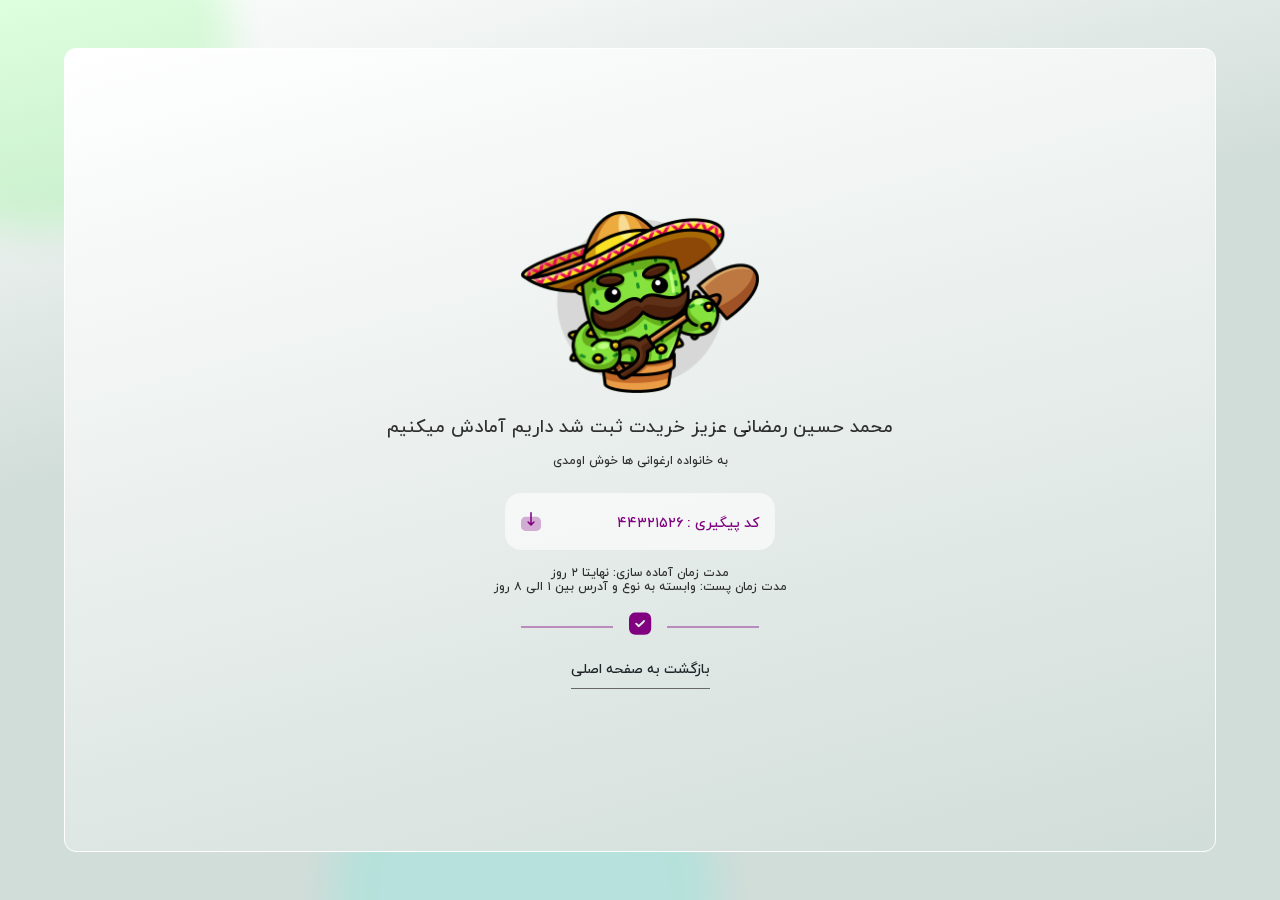
<file: check-out.html>
<!DOCTYPE html>
<html lang="en">
<head>
    <meta charset="UTF-8">
    <title>kaktos | کاکتوس</title>
    <meta name="title" content="kaktos | کاکتوس">
    <meta name="description" content="">
    <meta name="keywords" content="">
    <meta name="robots" content="index, follow">
    <meta http-equiv="Content-Type" content="text/html; charset=utf-8">
    <meta name="language" content="Persian">
    <meta name="author" content="پروشاپ">
    <link rel="icon" href="assets/image/logo.png">
    <meta name="theme-color" content="#FA4252">
    <meta name="viewport" content="width=device-width, initial-scale=1.0, maximum-scale=1.0"/>
    <link rel="stylesheet" type="text/css" href="assets/vendors/bootstrap/css/bootstrap.min.css">
    <link rel="stylesheet" type="text/css" href="assets/vendors/bootstrap/css/bootstrap.rtl.min.css">
    <link rel="stylesheet" type="text/css" href="assets/vendors/OverlayScrollbars/css/OverlayScrollbars.min.css">

    <link rel="stylesheet" type="text/css" href="assets/vendors/flickity/css/flickity.css">
    <link type="text/css" rel="stylesheet" href="assets/vendors/lightgallery/css/lightgallery.min.css"/>
    <link type="text/css" rel="stylesheet" href="assets/vendors/lightgallery/css/lg-zoom.css"/>
    <link type="text/css" rel="stylesheet" href="assets/vendors/handle-counter/css/handle-counter.min.css"/>
    <link rel="stylesheet" type="text/css" href="assets/css/main.css">
</head>
<body class="rtl" dir="rtl">
<div class="background position-fixed">
</div>
<main class="position-relative py-5 px-md-0 px-2">
    <div class="container custom-container main-bg border-color-white border-style-solid border-width-1 border-radius-30 fixed-height h-100">
        <div class="row d-flex flex-wrap align-items-center px-0 py-4 p-md-4 h-100">
            <div class="bgc-purple d-lg-none bgc-lavender-rose-hover color-white color-purple-hover transition-1s menu-icon position-fixed d-flex align-items-center justify-content-center">
                <i class="icon-font-menu fw-bold fst-normal d-flex align-items-center justify-content-center font-size-14"></i>
            </div>
            <div class="h-100 d-flex justify-content-center align-items-center flex-column">
                <div class="logo">
                    <img src="assets/image/logo.png" alt="logo">
                </div>
                <h5 class="font-size-18 color-black-b-8 mt-4 text-center">محمد حسین رمضانی عزیز خریدت ثبت شد داریم آمادش میکنیم</h5>
                <h6 class="font-size-12 color-black-b-8 mt-2 mb-4">به خانواده ارغوانی ها خوش اومدی</h6>
                <div class="d-flex align-items-center justify-content-between bgc-white-b-6 border-radius-40 py-3 col-10 col-sm-6 col-md-5 col-lg-4 col-xl-3">
                    <span class="color-purple font-size-14 mb-0 pt-1 px-3">کد پیگیری : ۴۴۳۲۱۵۲۶</span>
                    <a href="" class="px-3 d-flex">
                        <img src="assets/image/svg-icons/download.svg" alt="download">
                    </a>
                </div>
                <div class="my-3">
                    <h6 class="font-size-12 color-black-b-8 text-center mb-0">مدت زمان آماده سازی: نهایتا ۲ روز</h6>
                    <h6 class="font-size-12 color-black-b-8 text-center mb-0">مدت زمان پست: وابسته به نوع و آدرس بین ۱ الی ۸ روز</h6>
                </div>
                <div class="d-flex align-items-center col-10 col-sm-6 col-md-5 col-lg-4 col-xl-3 mb-3">
                    <div class="continuation-line w-100 bgc-purple-b-4 mx-3"></div>
                    <i class="icon-font-tick fst-normal font-size-22 color-purple"></i>
                    <div class="continuation-line w-100 bgc-purple-b-4 mx-3"></div>
                </div>
                <a href="index.html" class="mb-3 mb-md-0 font-size-14 color-purple-hover border-color-purple-hover border-bottom-color-dim-gray border-bottom-style-solid border-bottom-width-1 pb-2">
                    بازگشت به صفحه اصلی
                </a>
            </div>
        </div>
    </div>
</main>
<div class="back-black"></div>

<script src="assets/vendors/jquery/jquery-3.3.1.min.js"></script>
<script src="assets/vendors/bootstrap/js/bootstrap.bundle.min.js"></script>
<script src="assets/vendors/MatchHeight/jquery.matchHeight.js"></script>
<script src="assets/vendors/nice-number/jquery.nice-number.js"></script>
<script src="assets/vendors/OverlayScrollbars/js/jquery.overlayScrollbars.min.js"></script>
<script src="assets/vendors/lightgallery/lightgallery-all.min.js"></script>
<script src="assets/vendors/lightgallery/plugins/zoom/lg-zoom.min.js"></script>
<script src="assets/vendors/lightgallery/plugins/fullscreen/lg-fullscreen.min.js"></script>
<script src="assets/vendors/handle-counter/js/handleCounter.js"></script>
<script src="assets/vendors/isotope/isotope.pkgd.min.js"></script>
<script src="assets/vendors/flickity/js/flickity.pkgd.min.js"></script>
<script src="assets/vendors/inputmask/inputmask.min.js"></script>
<script src="assets/vendors/flickity/js/flickity-fade.js"></script>
<script src="assets/js/main.js"></script>
</body>
</html>
</file>
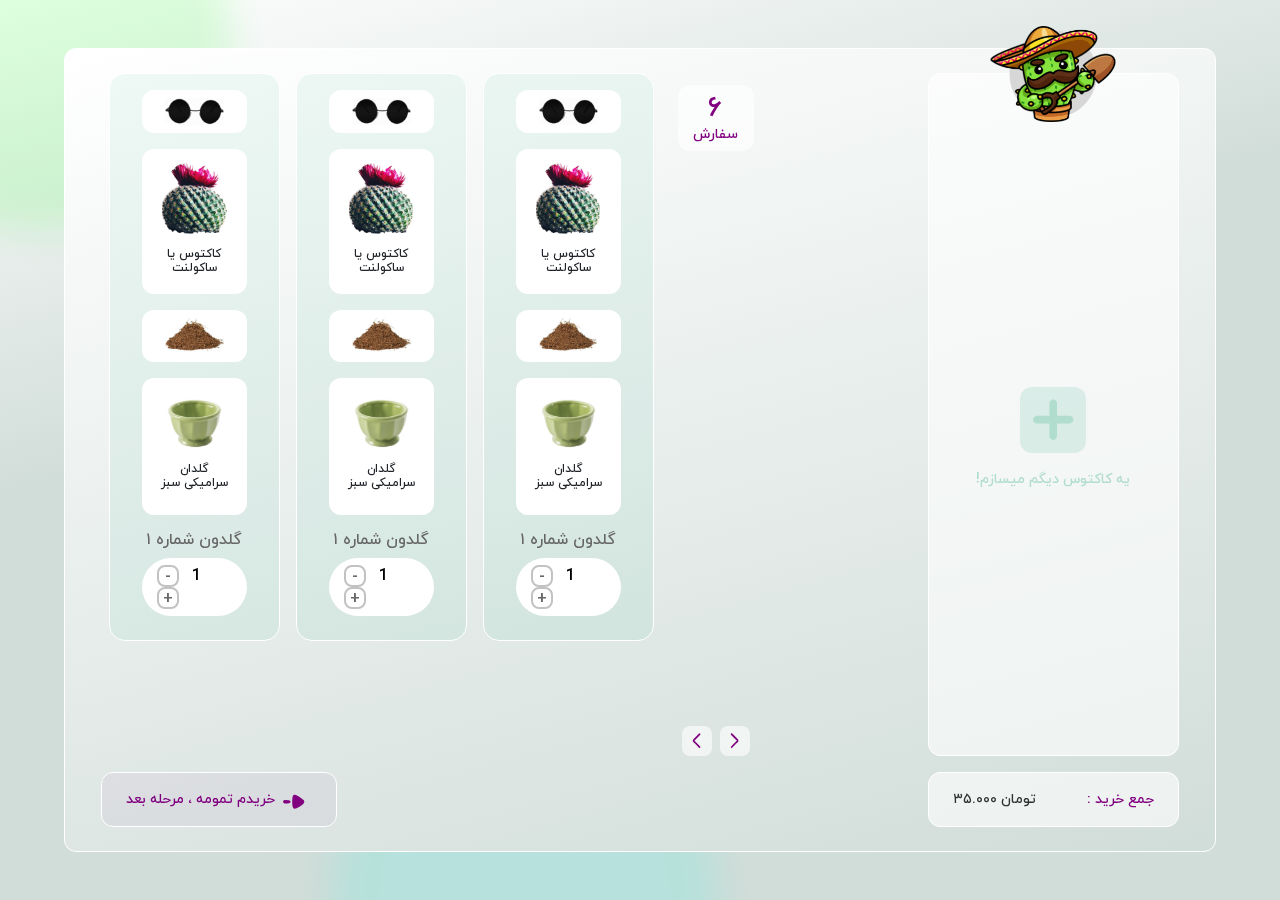
<file: orders.html>
<!DOCTYPE html>
<html lang="en">
<head>
    <meta charset="UTF-8">
    <title>kaktos | کاکتوس</title>
    <meta name="title" content="kaktos | کاکتوس">
    <meta name="description" content="">
    <meta name="keywords" content="">
    <meta name="robots" content="index, follow">
    <meta http-equiv="Content-Type" content="text/html; charset=utf-8">
    <meta name="language" content="Persian">
    <meta name="author" content="پروشاپ">
    <link rel="icon" href="assets/image/logo.png">
    <meta name="theme-color" content="#FA4252">
    <meta name="viewport" content="width=device-width, initial-scale=1.0, maximum-scale=1.0"/>
    <link rel="stylesheet" type="text/css" href="assets/vendors/bootstrap/css/bootstrap.min.css">
    <link rel="stylesheet" type="text/css" href="assets/vendors/bootstrap/css/bootstrap.rtl.min.css">
    <link rel="stylesheet" type="text/css" href="assets/vendors/OverlayScrollbars/css/OverlayScrollbars.min.css">

    <link rel="stylesheet" type="text/css" href="assets/vendors/flickity/css/flickity.css">
    <link type="text/css" rel="stylesheet" href="assets/vendors/lightgallery/css/lightgallery.min.css"/>
    <link type="text/css" rel="stylesheet" href="assets/vendors/lightgallery/css/lg-zoom.css"/>
    <link type="text/css" rel="stylesheet" href="assets/vendors/handle-counter/css/handle-counter.min.css"/>
    <link rel="stylesheet" type="text/css" href="assets/css/main.css">
</head>
<body class="rtl" dir="rtl">
<div class="background position-fixed">
</div>
<main class="position-relative py-5 px-md-0 px-2">
    <div class="container custom-container main-bg border-color-white border-style-solid border-width-1 border-radius-30 fixed-height h-100">
        <div class="row d-flex flex-wrap align-items-center px-0 py-4 p-md-4 h-100">
            <div class="bgc-purple d-lg-none bgc-lavender-rose-hover color-white color-purple-hover transition-1s menu-icon position-fixed d-flex align-items-center justify-content-center">
                <i class="icon-font-menu fw-bold fst-normal d-flex align-items-center justify-content-center font-size-14"></i>
            </div>
            <div class="bgc-purple details-fixed d-lg-none color-white transition-1s position-fixed d-flex align-items-center justify-content-center">
                <div class="d-flex align-content-center justify-content-between w-100">
                    <span class="color-white px-2 font-size-14">جمع خرید :</span>
                    <span class="color-white px-2 font-size-14"> تومان ۳۵.۰۰۰</span>
                </div>
            </div>
            <div class="col-lg-3 h-100 d-flex flex-column sidebar-sm">
                <div class="icon-font-close d-lg-none color-purple font-size-26 me-0 ms-auto"></div>
                <div class="sidebar bgc-white-b-6 border-radius-30 position-relative h-100 pt-0 pt-lg-5 d-flex flex-column  border-width-1 border-style-solid border-color-white">
                    <div class="image position-absolute">
                        <img src="assets/image/logo.png" alt="logo" class="w-100 h-100"/>
                    </div>
                    <div class="sidebar-main w-100 h-100 d-flex flex-column">
                        <div class="px-4 h-100 create-new-vase d-flex align-items-center justify-content-center flex-column">
                            <a href="" class="icon-font-plus-bold icon bgc-cruise-b-4 color-cruise d-inline-flex font-size-40 justify-content-center align-items-center border-radius-30 bgc-cruise-hover color-white-b-6-hover"></a>
                            <a href="" class="color-cruise font-size-14 mt-3">یه کاکتوس دیگم میسازم!</a>

                        </div>
                    </div>
                </div>
                <div class="bgc-white-b-6 w-100 border-radius-30 position-relative py-3 px-4 mt-3 mb-0 d-flex justify-content-between border-width-1 border-style-solid border-color-white">
                    <div class="d-flex align-content-center justify-content-between w-100">
                        <span class="color-purple font-size-14">جمع خرید :</span>
                        <span class="color-black-b-8 font-size-14"> تومان ۳۵.۰۰۰</span>
                    </div>
                </div>
            </div>
            <div class="col-12 col-lg-9 h-100 d-flex flex-column">
                <div class="orders w-100 h-100 d-flex justify-content-end">
                    <div class="col-12 col-sm-12 col-md-12 col-lg-10 h-100 d-flex slider flex-column flex-lg-row">
                        <div class="d-flex flex-row flex-lg-column justify-content-between mr-auto mt-2 pt-1 px-3 mb-3 mb-lg-0">
                            <div class="color-purple text-center bgc-white-b-6 border-radius-30 p-2">
                                <h4 class="font-size-28 mb-0">۶</h4>
                                <h4 class="font-size-14 mb-0">سفارش</h4>
                            </div>
                            <div class="d-flex align-items-center">
                                <div class="chevron chevron-right cursor-pointer mx-1 d-inline-flex justify-content-center align-items-center border-radius-20 bgc-white-b-6">
                                    <i class="icon-font-chevron-right fst-normal font-size-14 color-purple fw-bold d-inline-flex"></i>
                                </div>
                                <div class="chevron chevron-left cursor-pointer mx-1 d-inline-flex justify-content-center align-items-center border-radius-20 bgc-white-b-6">
                                    <i class="icon-font-chevron-left fst-normal font-size-14 color-purple fw-bold d-inline-flex"></i>
                                </div>
                            </div>
                        </div>
                        <div class="scrollbar h-100 w-100">
                            <div data-slider data-disable-number="3" data-disable-number-s="1" data-disable-number-xxs="1"
                                 data-disable-number-xs="1" data-disable-number-m="2"
                                 data-disable-number-l="2" data-disable-number-xl="3" data-items-nav="false" data-loop="false" data-fade="false"
                                 data-cell-align="left">
                                <div class="d-flex align-items-center justify-content-between col-12 col-xl-12 col-lg-12 col-md-12 col-sm-12 h-100">
                                    <ul class="col-12 p-0 this-slider mb-0 h-100">
                                        <li class="slider-item col-12 col-sm-6 col-md-4 col-lg-6 col-xl-4 px-2 item">
                                            <div class="bgc-jade-b-6 border-width-1 border-style-solid border-color-white h-100 border-radius-40 px-3 py-3">
                                                <div class="px-3 h-100 d-flex flex-column">
                                                    <div class="accessory bgc-white px-3 py-2 border-radius-30 text-center mb-3">
                                                        <img src="assets/image/accessory's/accessory-1.png" alt="accessory">
                                                    </div>
                                                    <div class="cactus bgc-white px-3 py-2 py-lg-2 py-xl-4 border-radius-30 text-center mb-3 h-100">
                                                        <div class="image">
                                                            <img src="assets/image/cactus's/1.png" alt="cactus" class="w-100 h-100 object-fit-cover">
                                                        </div>
                                                        <h6 class="text-center w-100 my-2 font-size-12">کاکتوس یا ساکولنت</h6>
                                                    </div>
                                                    <div class="soil bgc-white px-3 py-2 border-radius-30 text-center mb-3">
                                                        <div class="image">
                                                            <img src="assets/image/soil's/soil-1.png" alt="soil" class="w-100 h-100 object-fit-cover">
                                                        </div>
                                                    </div>
                                                    <div class="vase bgc-white px-3 py-3 border-radius-30 text-center mb-3 h-100">
                                                        <div class="image">
                                                            <img src="assets/image/vase's/vase-1.png" alt="vase" class="w-100 h-100 object-fit-cover">
                                                        </div>
                                                        <h6 class="text-center w-100 my-2 font-size-12">گلدان سرامیکی سبز</h6>
                                                    </div>
                                                    <div>
                                                        <h5 class="font-size-16 color-dim-gray text-center">گلدون شماره ۱</h5>
                                                        <div class="d-inline-flex w-100 justify-content-center">
                                                            <div class="handle-counter" data-number-spinner>
                                                                <button class="counter-minus d-inline-flex align-items-center justify-content-center">-</button>
                                                                <input type="text" value="1" readonly>
                                                                <button class="counter-plus d-inline-flex align-items-center justify-content-center">+</button>
                                                            </div>
                                                        </div>
                                                    </div>
                                                </div>
                                            </div>
                                        </li>
                                        <li class="slider-item col-12 col-sm-6 col-md-4 col-lg-6 col-xl-4 px-2 item">
                                            <div class="bgc-jade-b-6 border-width-1 border-style-solid border-color-white h-100 border-radius-40 px-3 py-3">
                                                <div class="px-3 h-100 d-flex flex-column">
                                                    <div class="accessory bgc-white px-3 py-2 border-radius-30 text-center mb-3">
                                                        <img src="assets/image/accessory's/accessory-1.png" alt="accessory">
                                                    </div>
                                                    <div class="cactus bgc-white px-3 py-2 py-lg-2 py-xl-4 border-radius-30 text-center mb-3 h-100">
                                                        <div class="image">
                                                            <img src="assets/image/cactus's/1.png" alt="cactus" class="w-100 h-100 object-fit-cover">
                                                        </div>
                                                        <h6 class="text-center w-100 my-2 font-size-12">کاکتوس یا ساکولنت</h6>
                                                    </div>
                                                    <div class="soil bgc-white px-3 py-2 border-radius-30 text-center mb-3">
                                                        <div class="image">
                                                            <img src="assets/image/soil's/soil-1.png" alt="soil" class="w-100 h-100 object-fit-cover">
                                                        </div>
                                                    </div>
                                                    <div class="vase bgc-white px-3 py-3 border-radius-30 text-center mb-3 h-100">
                                                        <div class="image">
                                                            <img src="assets/image/vase's/vase-1.png" alt="vase" class="w-100 h-100 object-fit-cover">
                                                        </div>
                                                        <h6 class="text-center w-100 my-2 font-size-12">گلدان سرامیکی سبز</h6>
                                                    </div>
                                                    <div>
                                                        <h5 class="font-size-16 color-dim-gray text-center">گلدون شماره ۱</h5>
                                                        <div class="d-inline-flex w-100 justify-content-center">
                                                            <div class="handle-counter" data-number-spinner>
                                                                <button class="counter-minus d-inline-flex align-items-center justify-content-center">-</button>
                                                                <input type="text" value="1" readonly>
                                                                <button class="counter-plus d-inline-flex align-items-center justify-content-center">+</button>
                                                            </div>
                                                        </div>
                                                    </div>
                                                </div>
                                            </div>
                                        </li>
                                        <li class="slider-item col-12 col-sm-6 col-md-4 col-lg-6 col-xl-4 px-2 item">
                                            <div class="bgc-jade-b-6 border-width-1 border-style-solid border-color-white h-100 border-radius-40 px-3 py-3">
                                                <div class="px-3 h-100 d-flex flex-column">
                                                    <div class="accessory bgc-white px-3 py-2 border-radius-30 text-center mb-3">
                                                        <img src="assets/image/accessory's/accessory-1.png" alt="accessory">
                                                    </div>
                                                    <div class="cactus bgc-white px-3 py-2 py-lg-2 py-xl-4 border-radius-30 text-center mb-3 h-100">
                                                        <div class="image">
                                                            <img src="assets/image/cactus's/1.png" alt="cactus" class="w-100 h-100 object-fit-cover">
                                                        </div>
                                                        <h6 class="text-center w-100 my-2 font-size-12">کاکتوس یا ساکولنت</h6>
                                                    </div>
                                                    <div class="soil bgc-white px-3 py-2 border-radius-30 text-center mb-3">
                                                        <div class="image">
                                                            <img src="assets/image/soil's/soil-1.png" alt="soil" class="w-100 h-100 object-fit-cover">
                                                        </div>
                                                    </div>
                                                    <div class="vase bgc-white px-3 py-3 border-radius-30 text-center mb-3 h-100">
                                                        <div class="image">
                                                            <img src="assets/image/vase's/vase-1.png" alt="vase" class="w-100 h-100 object-fit-cover">
                                                        </div>
                                                        <h6 class="text-center w-100 my-2 font-size-12">گلدان سرامیکی سبز</h6>
                                                    </div>
                                                    <div>
                                                        <h5 class="font-size-16 color-dim-gray text-center">گلدون شماره ۱</h5>
                                                        <div class="d-inline-flex w-100 justify-content-center">
                                                            <div class="handle-counter" data-number-spinner>
                                                                <button class="counter-minus d-inline-flex align-items-center justify-content-center">-</button>
                                                                <input type="text" value="1" readonly>
                                                                <button class="counter-plus d-inline-flex align-items-center justify-content-center">+</button>
                                                            </div>
                                                        </div>
                                                    </div>
                                                </div>
                                            </div>
                                        </li>
                                        <li class="slider-item col-12 col-sm-6 col-md-4 col-lg-6 col-xl-4 px-2 item">
                                            <div class="bgc-jade-b-6 border-width-1 border-style-solid border-color-white h-100 border-radius-40 px-3 py-3">
                                                <div class="px-3 h-100 d-flex flex-column">
                                                    <div class="accessory bgc-white px-3 py-2 border-radius-30 text-center mb-3">
                                                        <img src="assets/image/accessory's/accessory-1.png" alt="accessory">
                                                    </div>
                                                    <div class="cactus bgc-white px-3 py-2 py-lg-2 py-xl-4 border-radius-30 text-center mb-3 h-100">
                                                        <div class="image">
                                                            <img src="assets/image/cactus's/1.png" alt="cactus" class="w-100 h-100 object-fit-cover">
                                                        </div>
                                                        <h6 class="text-center w-100 my-2 font-size-12">کاکتوس یا ساکولنت</h6>
                                                    </div>
                                                    <div class="soil bgc-white px-3 py-2 border-radius-30 text-center mb-3">
                                                        <div class="image">
                                                            <img src="assets/image/soil's/soil-1.png" alt="soil" class="w-100 h-100 object-fit-cover">
                                                        </div>
                                                    </div>
                                                    <div class="vase bgc-white px-3 py-3 border-radius-30 text-center mb-3 h-100">
                                                        <div class="image">
                                                            <img src="assets/image/vase's/vase-1.png" alt="vase" class="w-100 h-100 object-fit-cover">
                                                        </div>
                                                        <h6 class="text-center w-100 my-2 font-size-12">گلدان سرامیکی سبز</h6>
                                                    </div>
                                                    <div>
                                                        <h5 class="font-size-16 color-dim-gray text-center">گلدون شماره ۱</h5>
                                                        <div class="d-inline-flex w-100 justify-content-center">
                                                            <div class="handle-counter" data-number-spinner>
                                                                <button class="counter-minus d-inline-flex align-items-center justify-content-center">-</button>
                                                                <input type="text" value="1" readonly>
                                                                <button class="counter-plus d-inline-flex align-items-center justify-content-center">+</button>
                                                            </div>
                                                        </div>
                                                    </div>
                                                </div>
                                            </div>
                                        </li>
                                        <li class="slider-item col-12 col-sm-6 col-md-4 col-lg-6 col-xl-4 px-2 item">
                                            <div class="bgc-jade-b-6 border-width-1 border-style-solid border-color-white h-100 border-radius-40 px-3 py-3">
                                                <div class="px-3 h-100 d-flex flex-column">
                                                    <div class="accessory bgc-white px-3 py-2 border-radius-30 text-center mb-3">
                                                        <img src="assets/image/accessory's/accessory-1.png" alt="accessory">
                                                    </div>
                                                    <div class="cactus bgc-white px-3 py-2 py-lg-2 py-xl-4 border-radius-30 text-center mb-3 h-100">
                                                        <div class="image">
                                                            <img src="assets/image/cactus's/1.png" alt="cactus" class="w-100 h-100 object-fit-cover">
                                                        </div>
                                                        <h6 class="text-center w-100 my-2 font-size-12">کاکتوس یا ساکولنت</h6>
                                                    </div>
                                                    <div class="soil bgc-white px-3 py-2 border-radius-30 text-center mb-3">
                                                        <div class="image">
                                                            <img src="assets/image/soil's/soil-1.png" alt="soil" class="w-100 h-100 object-fit-cover">
                                                        </div>
                                                    </div>
                                                    <div class="vase bgc-white px-3 py-3 border-radius-30 text-center mb-3 h-100">
                                                        <div class="image">
                                                            <img src="assets/image/vase's/vase-1.png" alt="vase" class="w-100 h-100 object-fit-cover">
                                                        </div>
                                                        <h6 class="text-center w-100 my-2 font-size-12">گلدان سرامیکی سبز</h6>
                                                    </div>
                                                    <div>
                                                        <h5 class="font-size-16 color-dim-gray text-center">گلدون شماره ۱</h5>
                                                        <div class="d-inline-flex w-100 justify-content-center">
                                                            <div class="handle-counter" data-number-spinner>
                                                                <button class="counter-minus d-inline-flex align-items-center justify-content-center">-</button>
                                                                <input type="text" value="1" readonly>
                                                                <button class="counter-plus d-inline-flex align-items-center justify-content-center">+</button>
                                                            </div>
                                                        </div>
                                                    </div>
                                                </div>
                                            </div>
                                        </li>
                                        <li class="slider-item col-12 col-sm-6 col-md-4 col-lg-6 col-xl-4 px-2 item">
                                            <div class="bgc-jade-b-6 border-width-1 border-style-solid border-color-white h-100 border-radius-40 px-3 py-3">
                                                <div class="px-3 h-100 d-flex flex-column">
                                                    <div class="accessory bgc-white px-3 py-2 border-radius-30 text-center mb-3">
                                                        <img src="assets/image/accessory's/accessory-1.png" alt="accessory">
                                                    </div>
                                                    <div class="cactus bgc-white px-3 py-2 py-lg-2 py-xl-4 border-radius-30 text-center mb-3 h-100">
                                                        <div class="image">
                                                            <img src="assets/image/cactus's/1.png" alt="cactus" class="w-100 h-100 object-fit-cover">
                                                        </div>
                                                        <h6 class="text-center w-100 my-2 font-size-12">کاکتوس یا ساکولنت</h6>
                                                    </div>
                                                    <div class="soil bgc-white px-3 py-2 border-radius-30 text-center mb-3">
                                                        <div class="image">
                                                            <img src="assets/image/soil's/soil-1.png" alt="soil" class="w-100 h-100 object-fit-cover">
                                                        </div>
                                                    </div>
                                                    <div class="vase bgc-white px-3 py-3 border-radius-30 text-center mb-3 h-100">
                                                        <div class="image">
                                                            <img src="assets/image/vase's/vase-1.png" alt="vase" class="w-100 h-100 object-fit-cover">
                                                        </div>
                                                        <h6 class="text-center w-100 my-2 font-size-12">گلدان سرامیکی سبز</h6>
                                                    </div>
                                                    <div>
                                                        <h5 class="font-size-16 color-dim-gray text-center">گلدون شماره ۱</h5>
                                                        <div class="d-inline-flex w-100 justify-content-center">
                                                            <div class="handle-counter" data-number-spinner>
                                                                <button class="counter-minus d-inline-flex align-items-center justify-content-center">-</button>
                                                                <input type="text" value="1" readonly>
                                                                <button class="counter-plus d-inline-flex align-items-center justify-content-center">+</button>
                                                            </div>
                                                        </div>
                                                    </div>
                                                </div>
                                            </div>
                                        </li>
                                        <li class="slider-item col-12 col-sm-6 col-md-4 col-lg-6 col-xl-4 px-2 item">
                                            <div class="bgc-jade-b-6 border-width-1 border-style-solid border-color-white h-100 border-radius-40 px-3 py-3">
                                                <div class="px-3 h-100 d-flex flex-column">
                                                    <div class="accessory bgc-white px-3 py-2 border-radius-30 text-center mb-3">
                                                        <img src="assets/image/accessory's/accessory-1.png" alt="accessory">
                                                    </div>
                                                    <div class="cactus bgc-white px-3 py-2 py-lg-2 py-xl-4 border-radius-30 text-center mb-3 h-100">
                                                        <div class="image">
                                                            <img src="assets/image/cactus's/1.png" alt="cactus" class="w-100 h-100 object-fit-cover">
                                                        </div>
                                                        <h6 class="text-center w-100 my-2 font-size-12">کاکتوس یا ساکولنت</h6>
                                                    </div>
                                                    <div class="soil bgc-white px-3 py-2 border-radius-30 text-center mb-3">
                                                        <div class="image">
                                                            <img src="assets/image/soil's/soil-1.png" alt="soil" class="w-100 h-100 object-fit-cover">
                                                        </div>
                                                    </div>
                                                    <div class="vase bgc-white px-3 py-3 border-radius-30 text-center mb-3 h-100">
                                                        <div class="image">
                                                            <img src="assets/image/vase's/vase-1.png" alt="vase" class="w-100 h-100 object-fit-cover">
                                                        </div>
                                                        <h6 class="text-center w-100 my-2 font-size-12">گلدان سرامیکی سبز</h6>
                                                    </div>
                                                    <div>
                                                        <h5 class="font-size-16 color-dim-gray text-center">گلدون شماره ۱</h5>
                                                        <div class="d-inline-flex w-100 justify-content-center">
                                                            <div class="handle-counter" data-number-spinner>
                                                                <button class="counter-minus d-inline-flex align-items-center justify-content-center">-</button>
                                                                <input type="text" value="1" readonly>
                                                                <button class="counter-plus d-inline-flex align-items-center justify-content-center">+</button>
                                                            </div>
                                                        </div>
                                                    </div>
                                                </div>
                                            </div>
                                        </li>
                                        <li class="slider-item col-12 col-sm-6 col-md-4 col-lg-6 col-xl-4 px-2 item">
                                            <div class="bgc-jade-b-6 border-width-1 border-style-solid border-color-white h-100 border-radius-40 px-3 py-3">
                                                <div class="px-3 h-100 d-flex flex-column">
                                                    <div class="accessory bgc-white px-3 py-2 border-radius-30 text-center mb-3">
                                                        <img src="assets/image/accessory's/accessory-1.png" alt="accessory">
                                                    </div>
                                                    <div class="cactus bgc-white px-3 py-2 py-lg-2 py-xl-4 border-radius-30 text-center mb-3 h-100">
                                                        <div class="image">
                                                            <img src="assets/image/cactus's/1.png" alt="cactus" class="w-100 h-100 object-fit-cover">
                                                        </div>
                                                        <h6 class="text-center w-100 my-2 font-size-12">کاکتوس یا ساکولنت</h6>
                                                    </div>
                                                    <div class="soil bgc-white px-3 py-2 border-radius-30 text-center mb-3">
                                                        <div class="image">
                                                            <img src="assets/image/soil's/soil-1.png" alt="soil" class="w-100 h-100 object-fit-cover">
                                                        </div>
                                                    </div>
                                                    <div class="vase bgc-white px-3 py-3 border-radius-30 text-center mb-3 h-100">
                                                        <div class="image">
                                                            <img src="assets/image/vase's/vase-1.png" alt="vase" class="w-100 h-100 object-fit-cover">
                                                        </div>
                                                        <h6 class="text-center w-100 my-2 font-size-12">گلدان سرامیکی سبز</h6>
                                                    </div>
                                                    <div>
                                                        <h5 class="font-size-16 color-dim-gray text-center">گلدون شماره ۱</h5>
                                                        <div class="d-inline-flex w-100 justify-content-center">
                                                            <div class="handle-counter" data-number-spinner>
                                                                <button class="counter-minus d-inline-flex align-items-center justify-content-center">-</button>
                                                                <input type="text" value="1" readonly>
                                                                <button class="counter-plus d-inline-flex align-items-center justify-content-center">+</button>
                                                            </div>
                                                        </div>
                                                    </div>
                                                </div>
                                            </div>
                                        </li>
                                        <li class="slider-item col-12 col-sm-6 col-md-4 col-lg-6 col-xl-4 px-2 item">
                                            <div class="bgc-jade-b-6 border-width-1 border-style-solid border-color-white h-100 border-radius-40 px-3 py-3">
                                                <div class="px-3 h-100 d-flex flex-column">
                                                    <div class="accessory bgc-white px-3 py-2 border-radius-30 text-center mb-3">
                                                        <img src="assets/image/accessory's/accessory-1.png" alt="accessory">
                                                    </div>
                                                    <div class="cactus bgc-white px-3 py-2 py-lg-2 py-xl-4 border-radius-30 text-center mb-3 h-100">
                                                        <div class="image">
                                                            <img src="assets/image/cactus's/1.png" alt="cactus" class="w-100 h-100 object-fit-cover">
                                                        </div>
                                                        <h6 class="text-center w-100 my-2 font-size-12">کاکتوس یا ساکولنت</h6>
                                                    </div>
                                                    <div class="soil bgc-white px-3 py-2 border-radius-30 text-center mb-3">
                                                        <div class="image">
                                                            <img src="assets/image/soil's/soil-1.png" alt="soil" class="w-100 h-100 object-fit-cover">
                                                        </div>
                                                    </div>
                                                    <div class="vase bgc-white px-3 py-3 border-radius-30 text-center mb-3 h-100">
                                                        <div class="image">
                                                            <img src="assets/image/vase's/vase-1.png" alt="vase" class="w-100 h-100 object-fit-cover">
                                                        </div>
                                                        <h6 class="text-center w-100 my-2 font-size-12">گلدان سرامیکی سبز</h6>
                                                    </div>
                                                    <div>
                                                        <h5 class="font-size-16 color-dim-gray text-center">گلدون شماره ۱</h5>
                                                        <div class="d-inline-flex w-100 justify-content-center">
                                                            <div class="handle-counter" data-number-spinner>
                                                                <button class="counter-minus d-inline-flex align-items-center justify-content-center">-</button>
                                                                <input type="text" value="1" readonly>
                                                                <button class="counter-plus d-inline-flex align-items-center justify-content-center">+</button>
                                                            </div>
                                                        </div>
                                                    </div>
                                                </div>
                                            </div>
                                        </li>
                                    </ul>
                                </div>
                            </div>
                        </div>
                    </div>
                </div>
                <div class="w-100 d-flex justify-content-center justify-content-md-end">
                    <a href=""
                       class="py-3 px-4 mt-3 mb-0 bgc-purple-b-04 border-radius-30 d-flex color-purple align-items-center color-white-hover bgc-purple-hover justify-content-between border-width-1 border-style-solid border-color-white">
                        <i class="icon-font-arrow-right fst-normal font-size-14 pt-1 px-2 d-flex"></i>
                        <span class="font-size-14">خریدم تمومه ، مرحله بعد</span>
                    </a>
                </div>
            </div>
        </div>
    </div>
</main>
<div class="back-black"></div>

<script src="assets/vendors/jquery/jquery-3.3.1.min.js"></script>
<script src="assets/vendors/bootstrap/js/bootstrap.bundle.min.js"></script>
<script src="assets/vendors/MatchHeight/jquery.matchHeight.js"></script>
<script src="assets/vendors/nice-number/jquery.nice-number.js"></script>
<script src="assets/vendors/OverlayScrollbars/js/jquery.overlayScrollbars.min.js"></script>
<script src="assets/vendors/lightgallery/lightgallery-all.min.js"></script>
<script src="assets/vendors/lightgallery/plugins/zoom/lg-zoom.min.js"></script>
<script src="assets/vendors/lightgallery/plugins/fullscreen/lg-fullscreen.min.js"></script>
<script src="assets/vendors/handle-counter/js/handleCounter.js"></script>
<script src="assets/vendors/isotope/isotope.pkgd.min.js"></script>
<script src="assets/vendors/flickity/js/flickity.pkgd.min.js"></script>
<script src="assets/vendors/flickity/js/flickity-fade.js"></script>
<script src="assets/js/main.js"></script>
</body>
</html>
</file>
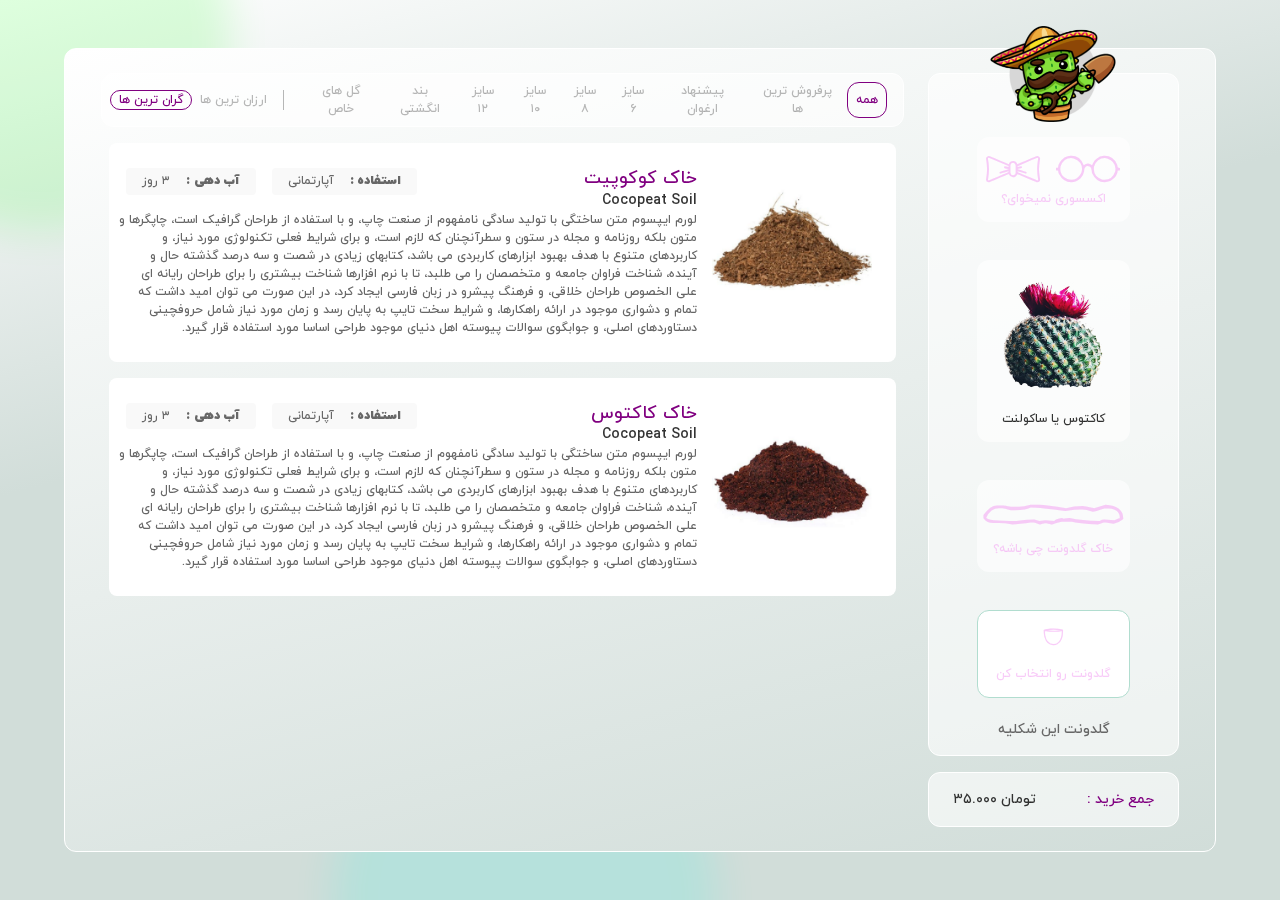
<file: soil-page.html>
<!DOCTYPE html>
<html lang="en">
<head>
    <meta charset="UTF-8">
    <title>kaktos | کاکتوس</title>
    <meta name="title" content="kaktos | کاکتوس">
    <meta name="description" content="">
    <meta name="keywords" content="">
    <meta name="robots" content="index, follow">
    <meta http-equiv="Content-Type" content="text/html; charset=utf-8">
    <meta name="language" content="Persian">
    <meta name="author" content="پروشاپ">
    <link rel="icon" href="assets/image/logo.png">
    <meta name="theme-color" content="#FA4252">
    <meta name="viewport" content="width=device-width, initial-scale=1.0, maximum-scale=1.0"/>
    <link rel="stylesheet" type="text/css" href="assets/vendors/bootstrap/css/bootstrap.min.css">
    <link rel="stylesheet" type="text/css" href="assets/vendors/bootstrap/css/bootstrap.rtl.min.css">
    <link rel="stylesheet" type="text/css" href="assets/vendors/nice-number/jquery.nice-number.css">
    <link rel="stylesheet" type="text/css" href="assets/vendors/OverlayScrollbars/css/OverlayScrollbars.min.css">

    <link type="text/css" rel="stylesheet" href="assets/vendors/lightgallery/css/lightgallery.min.css" />
    <link type="text/css" rel="stylesheet" href="assets/vendors/lightgallery/css/lg-zoom.css" />
    <link rel="stylesheet" type="text/css" href="assets/css/main.css">
</head>
<body class="rtl" dir="rtl">
<div class="background position-fixed">
</div>
<main class="position-relative py-5 px-md-0 px-2">
    <div class="container custom-container main-bg border-color-white border-style-solid border-width-1 border-radius-30 fixed-height h-100">
        <div class="row d-flex flex-wrap align-items-center px-0 py-4 p-md-4 h-100">
            <div class="bgc-purple d-lg-none bgc-lavender-rose-hover color-white color-purple-hover transition-1s menu-icon position-fixed d-flex align-items-center justify-content-center">
                <i class="icon-font-menu fw-bold fst-normal d-flex align-items-center justify-content-center font-size-14"></i>
            </div>
            <div class="col-lg-3 h-100 d-flex flex-column sidebar-sm">
                <div class="icon-font-close d-lg-none color-purple font-size-26 me-0 ms-auto"></div>
                <div class="sidebar bgc-white-b-6 border-radius-30 position-relative h-100 pt-0 pt-lg-5 d-flex flex-column  border-width-1 border-style-solid border-color-white">
                    <div class="image position-absolute">
                        <img src="assets/image/logo.png" alt="logo" class="w-100 h-100" />
                    </div>
                    <div class="sidebar-main w-100 h-100 d-flex flex-column">
                        <div class="scrollbar px-4 h-100">
                            <div class="create-vase-items px-4 d-flex flex-column justify-content-between h-100">
                                <a href="#" class="mb-2 bgc-white-b-6 bgc-white-hover border-radius-30 p-3 d-flex flex-wrap color-lavender-rose-b-6 color-lavender-rose-hover">
                                    <div class="w-100 d-flex align-items-center justify-content-center">
                                        <i class="icon-font-glasses fst-normal font-size-26 px-2"></i>
                                        <i class="icon-font-bow-tie fst-normal font-size-26 px-2"></i>
                                    </div>
                                    <h6 class="text-center mb-0 w-100 font-size-14">اکسسوری نمیخوای؟</h6>
                                </a>
                                <a href="#" class="mb-2 bgc-white-b-6 bgc-white-hover border-radius-30 p-3 d-flex flex-wrap color-black-b-8 color-lavender-rose-hover">
                                    <div class="w-100 d-flex align-items-center justify-content-center">
                                        <img src="assets/image/cactus's/1.png" alt="cactus">
                                    </div>
                                    <h6 class="text-center mb-0 w-100 mt-3 font-size-14">کاکتوس یا ساکولنت</h6>
                                </a>
                                <a href="#" class="mb-2 bgc-white-b-6 bgc-white-hover border-radius-30 p-3 d-flex flex-wrap color-lavender-rose-b-6 color-lavender-rose-hover">
                                    <div class="w-100 d-flex align-items-center justify-content-center">
                                        <i class="icon-font-soil soil-icon fst-normal fw-bold px-2"></i>
                                    </div>
                                    <h6 class="text-center mb-0 w-100 font-size-14">خاک گلدونت چی باشه؟</h6>
                                </a>
                                <a href="#" class="active mb-2 bgc-white-b-6 bgc-white-hover border-radius-30 p-3 d-flex flex-wrap color-lavender-rose-b-6 color-lavender-rose-hover">
                                    <div class="w-100 d-flex align-items-center justify-content-center">
                                        <i class="icon-font-vase vase-icon fst-normal fw-bold px-2"></i>
                                    </div>
                                    <h6 class="text-center mb-0 w-100 mt-3 font-size-14">گلدونت رو انتخاب کن</h6>
                                </a>
                            </div>
                        </div>
                        <div class="px-4 w-100 text-center my-3">
                            <h6 class="font-size-14 color-dim-gray mb-0">گلدونت این شکلیه</h6>
                        </div>
                    </div>
                </div>
                <div class="bgc-white-b-6 w-100 border-radius-30 position-relative py-3 px-4 mt-3 mb-0 d-flex justify-content-between border-width-1 border-style-solid border-color-white">
                    <div class="d-flex align-content-center justify-content-between w-100">
                        <span class="color-purple font-size-14">جمع خرید :</span>
                        <span class="color-black-b-8 font-size-14"> تومان ۳۵.۰۰۰</span>
                    </div>
                </div>
            </div>
            <div class="col-12 col-lg-9 h-100 d-flex scrollbar">
                <div class="gallery w-100">
                    <div class="d-flex align-items-center justify-content-between py-2 bgc-white-b-6 border-color-white border-style-solid border-width-1 border-radius-30 mb-3">
                        <div class="col-4 col-sm-3 p-0 option-sm position-relative flex-lg-grow-1" data-dropdown>
                            <div class="option-head d-flex d-lg-none px-2 justify-content-between">
                                <span class="set-text font-size-12 text-no-wrap flex-grow-1"></span>
                                <i class="icon-font-arrow-down fst-normal d-flex align-items-center font-size-18 fw-bold arrow"></i>
                            </div>
                            <div id="filters" class="category-leaders js-radio-button-group filters button-group px-3 py-2 py-lg-0 options d-flex flex-column flex-lg-row">
                                <button class="border-0 bgc-transparent color-dim-gray-2-b-5 px-2 font-size-12 border-radius-30 is-checked" data-filter="*">همه</button>
                                <button class="border-0 bgc-transparent color-dim-gray-2-b-5 px-2 font-size-12 border-radius-30" data-filter="best-sellers-category">پرفروش ترین ها</button>
                                <button class="border-0 bgc-transparent color-dim-gray-2-b-5 px-2 font-size-12 border-radius-30" data-filter="arqhavan-suggestion">پیشنهاد ارغوان</button>
                                <button class="border-0 bgc-transparent color-dim-gray-2-b-5 px-2 font-size-12 border-radius-30" data-filter="size-6">سایز ۶</button>
                                <button class="border-0 bgc-transparent color-dim-gray-2-b-5 px-2 font-size-12 border-radius-30" data-filter="size-8">سایز ۸</button>
                                <button class="border-0 bgc-transparent color-dim-gray-2-b-5 px-2 font-size-12 border-radius-30" data-filter="size-10">سایز ۱۰</button>
                                <button class="border-0 bgc-transparent color-dim-gray-2-b-5 px-2 font-size-12 border-radius-30" data-filter="size-12">سایز ۱۲</button>
                                <button class="border-0 bgc-transparent color-dim-gray-2-b-5 px-2 font-size-12 border-radius-30" data-filter="thumbnail">بند انگشتی</button>
                                <button class="border-0 bgc-transparent color-dim-gray-2-b-5 px-2 font-size-12 border-radius-30" data-filter="special-flowers">گل های خاص</button>
                            </div>
                        </div>
                        <div id="sorts" class="sort-button-group d-flex flex-wrap js-radio-button-group filters button-group px-2">
                            <button class="border-0 bgc-transparent color-dim-gray-2-b-5 px-2 font-size-12 border-radius-30" data-sort-direction="asc" data-sort-value="price">ارزان ترین ها</button>
                            <button class="border-0 bgc-transparent color-dim-gray-2-b-5 px-2 font-size-12 border-radius-30 is-checked" data-sort-direction="desc" data-sort-value="price">گران ترین ها</button>
                        </div>
                    </div>
                    <div class="grid w-100 gallery-container select-soil" id="gallery">
                        <div class="grid-item soil-item px-2 mb-3 cursor-pointer" data-order="best-sellers-category" data-price="2000">
                            <div class="p-2 bgc-white border-radius-20 d-flex flex-column flex-lg-row">
                                <div class="image text-center position-relative flex-shrink-0 mx-auto mx-lg-0" data-src="assets/image/soil's/soil-1.png">
                                    <div class="gallery-popup position-absolute w-100 h-100 d-flex align-items-end justify-content-end p-2 bgc-whisper-2-b-5 border-radius-20 cursor-pointer">
                                        <i class="icon-font-search d-flex align-content-center justify-content-center fst-normal bgc-white p-2 border-radius-50 color-purple"></i>
                                    </div>
                                    <div>
                                        <img class="img-fluid" src="assets/image/soil's/soil-1.png" alt="خاک کوکوپیت">
                                    </div>
                                </div>
                                <div class="galley-content mt-3 d-inline-flex flex-wrap align-content-start flex-grow-1">
                                    <div class="d-flex justify-content-between w-100 flex-sm-column flex-lg-row text-start text-sm-center text-lg-start">
                                        <div class="d-inline-flex flex-column">
                                            <h6 class="color-purple color-lavender-rose-hover text-no-wrap font-size-18 mb-0">خاک کوکوپیت</h6>
                                            <label class="font-size-14 color-black-b-8 w-100">Cocopeat Soil</label>
                                        </div>
                                        <div class="d-flex flex-wrap pb-3 justify-content-center flex-column flex-lg-row">
                                            <div class="px-2 d-flex mb-2 mb-lg-0">
                                                <div class="w-100 bgc-snow px-2 py-1 d-flex align-items-center justify-content-center border-radius-10">
                                                    <span class="font-size-12 fw-bold color-dim-gray px-2">استفاده :</span>
                                                    <span class="font-size-12 color-dim-gray px-2">آپارتمانی</span>
                                                </div>
                                            </div>
                                            <div class="px-2 d-flex mb-2 mb-lg-0">
                                                <div class="w-100 bgc-snow px-2 py-1 d-flex align-items-center justify-content-center border-radius-10">
                                                    <span class="font-size-12 fw-bold color-dim-gray px-2">آب دهی :</span>
                                                    <span class="font-size-12 color-dim-gray px-2">۳ روز</span>
                                                </div>
                                            </div>
                                        </div>
                                    </div>
                                    <div>
                                        <p class="color-dim-gray font-size-12">لورم ایپسوم متن ساختگی با تولید سادگی نامفهوم از صنعت چاپ، و با استفاده از طراحان گرافیک است، چاپگرها و متون بلکه روزنامه و مجله در ستون و سطرآنچنان که لازم است، و برای شرایط فعلی تکنولوژی مورد نیاز، و کاربردهای متنوع با هدف بهبود ابزارهای کاربردی می باشد، کتابهای زیادی در شصت و سه درصد گذشته حال و آینده، شناخت فراوان جامعه و متخصصان را می طلبد، تا با نرم افزارها شناخت بیشتری را برای طراحان رایانه ای علی الخصوص طراحان خلاقی، و فرهنگ پیشرو در زبان فارسی ایجاد کرد، در این صورت می توان امید داشت که تمام و دشواری موجود در ارائه راهکارها، و شرایط سخت تایپ به پایان رسد و زمان مورد نیاز شامل حروفچینی دستاوردهای اصلی، و جوابگوی سوالات پیوسته اهل دنیای موجود طراحی اساسا مورد استفاده قرار گیرد.</p>
                                    </div>
                                    <!--                                    <div class="price border-style-solid border-width-1 text-start border-color-whisper border-radius-20 mt-2 d-flex flex-wrap align-items-center justify-content-between p-1 mx-3">-->
                                    <!--                                        <div class="cart-plus bgc-white-smoke d-flex align-items-center justify-content-center p-2 border-radius-10 color-purple cursor-pointer color-white-hover bgc-purple-hover transition-1s">-->
                                    <!--                                            <i class="icon-font-plus fw-bold font-size-10 pt-1 fst-normal"></i>-->
                                    <!--                                        </div>-->
                                    <!--                                        <div class="px-1 card-price d-flex align-items-center flex-grow-1">-->
                                    <!--                                            <span class="font-size-10 color-dim-gray fw-bold text-decoration-line-through w-50 text-no-wrap text-end dir-ltr">۹۸.۰۰۰ </span>-->
                                    <!--                                            <i class="color-black-b-8 px-1">/</i>-->
                                    <!--                                            <span class="font-size-10 color-purple fw-bold text-no-wrap w-50 text-no-wrap text-end dir-ltr">۲۰۰۰</span>-->
                                    <!--                                        </div>-->
                                    <!--                                    </div>-->
                                </div>
                            </div>
                        </div>
                        <div class="grid-item soil-item px-2 mb-3 cursor-pointer" data-order="arqhavan-suggestion" data-price="3000">
                            <div class="p-2 bgc-white border-radius-20 d-flex flex-column flex-lg-row">
                                <div class="image text-center position-relative flex-shrink-0 mx-auto mx-lg-0" data-src="assets/image/soil's/soil-2.png">
                                    <div class="gallery-popup position-absolute w-100 h-100 d-flex align-items-end justify-content-end p-2 bgc-whisper-2-b-5 border-radius-20 cursor-pointer">
                                        <i class="icon-font-search d-flex align-content-center justify-content-center fst-normal bgc-white p-2 border-radius-50 color-purple"></i>
                                    </div>
                                    <div>
                                        <img class="img-fluid" src="assets/image/soil's/soil-2.png" alt="خاک کاکتوس">
                                    </div>
                                </div>
                                <div class="galley-content mt-3 d-inline-flex flex-wrap align-content-start flex-grow-1">
                                    <div class="d-flex justify-content-between w-100 flex-sm-column flex-lg-row text-start text-sm-center text-lg-start">
                                        <div class="d-inline-flex flex-column">
                                            <h6 href="" class="color-purple text-no-wrap font-size-18 mb-0">خاک کاکتوس</h6>
                                            <label class="font-size-14 color-black-b-8 w-100">Cocopeat Soil</label>
                                        </div>
                                        <div class="d-flex flex-wrap pb-3 justify-content-center flex-column flex-lg-row">
                                            <div class="px-2 d-flex mb-2 mb-lg-0">
                                                <div class="w-100 bgc-snow px-2 py-1 d-flex align-items-center justify-content-center border-radius-10">
                                                    <span class="font-size-12 fw-bold color-dim-gray px-2">استفاده :</span>
                                                    <span class="font-size-12 color-dim-gray px-2">آپارتمانی</span>
                                                </div>
                                            </div>
                                            <div class="px-2 d-flex mb-2 mb-lg-0">
                                                <div class="w-100 bgc-snow px-2 py-1 d-flex align-items-center justify-content-center border-radius-10">
                                                    <span class="font-size-12 fw-bold color-dim-gray px-2">آب دهی :</span>
                                                    <span class="font-size-12 color-dim-gray px-2">۳ روز</span>
                                                </div>
                                            </div>
                                        </div>
                                    </div>
                                    <div>
                                        <p class="color-dim-gray font-size-12">لورم ایپسوم متن ساختگی با تولید سادگی نامفهوم از صنعت چاپ، و با استفاده از طراحان گرافیک است، چاپگرها و متون بلکه روزنامه و مجله در ستون و سطرآنچنان که لازم است، و برای شرایط فعلی تکنولوژی مورد نیاز، و کاربردهای متنوع با هدف بهبود ابزارهای کاربردی می باشد، کتابهای زیادی در شصت و سه درصد گذشته حال و آینده، شناخت فراوان جامعه و متخصصان را می طلبد، تا با نرم افزارها شناخت بیشتری را برای طراحان رایانه ای علی الخصوص طراحان خلاقی، و فرهنگ پیشرو در زبان فارسی ایجاد کرد، در این صورت می توان امید داشت که تمام و دشواری موجود در ارائه راهکارها، و شرایط سخت تایپ به پایان رسد و زمان مورد نیاز شامل حروفچینی دستاوردهای اصلی، و جوابگوی سوالات پیوسته اهل دنیای موجود طراحی اساسا مورد استفاده قرار گیرد.</p>
                                    </div>
                                    <!--                                    <div class="price border-style-solid border-width-1 text-start border-color-whisper border-radius-20 mt-2 d-flex flex-wrap align-items-center justify-content-between p-1 mx-3">-->
                                    <!--                                        <div class="cart-plus bgc-white-smoke d-flex align-items-center justify-content-center p-2 border-radius-10 color-purple cursor-pointer color-white-hover bgc-purple-hover transition-1s">-->
                                    <!--                                            <i class="icon-font-plus fw-bold font-size-10 pt-1 fst-normal"></i>-->
                                    <!--                                        </div>-->
                                    <!--                                        <div class="px-1 card-price d-flex align-items-center flex-grow-1">-->
                                    <!--                                            <span class="font-size-10 color-dim-gray fw-bold text-decoration-line-through w-50 text-no-wrap text-end dir-ltr">۹۸.۰۰۰ </span>-->
                                    <!--                                            <i class="color-black-b-8 px-1">/</i>-->
                                    <!--                                            <span class="font-size-10 color-purple fw-bold text-no-wrap w-50 text-no-wrap text-end dir-ltr">۲۰۰۰</span>-->
                                    <!--                                        </div>-->
                                    <!--                                    </div>-->
                                </div>
                            </div>
                        </div>
                    </div>
                </div>
            </div>
        </div>
    </div>
</main>

<div class="back-black"></div>

<script src="assets/vendors/jquery/jquery-3.3.1.min.js"></script>
<script src="assets/vendors/bootstrap/js/bootstrap.bundle.min.js"></script>
<script src="assets/vendors/MatchHeight/jquery.matchHeight.js"></script>
<script src="assets/vendors/nice-number/jquery.nice-number.js"></script>
<script src="assets/vendors/OverlayScrollbars/js/jquery.overlayScrollbars.min.js"></script>
<script src="assets/vendors/lightgallery/lightgallery-all.min.js"></script>
<script src="assets/vendors/lightgallery/plugins/zoom/lg-zoom.min.js"></script>
<script src="assets/vendors/lightgallery/plugins/fullscreen/lg-fullscreen.min.js"></script>
<script src="assets/vendors/isotope/isotope.pkgd.min.js"></script>
<script src="assets/js/main.js"></script>
</body>
</html>
</file>
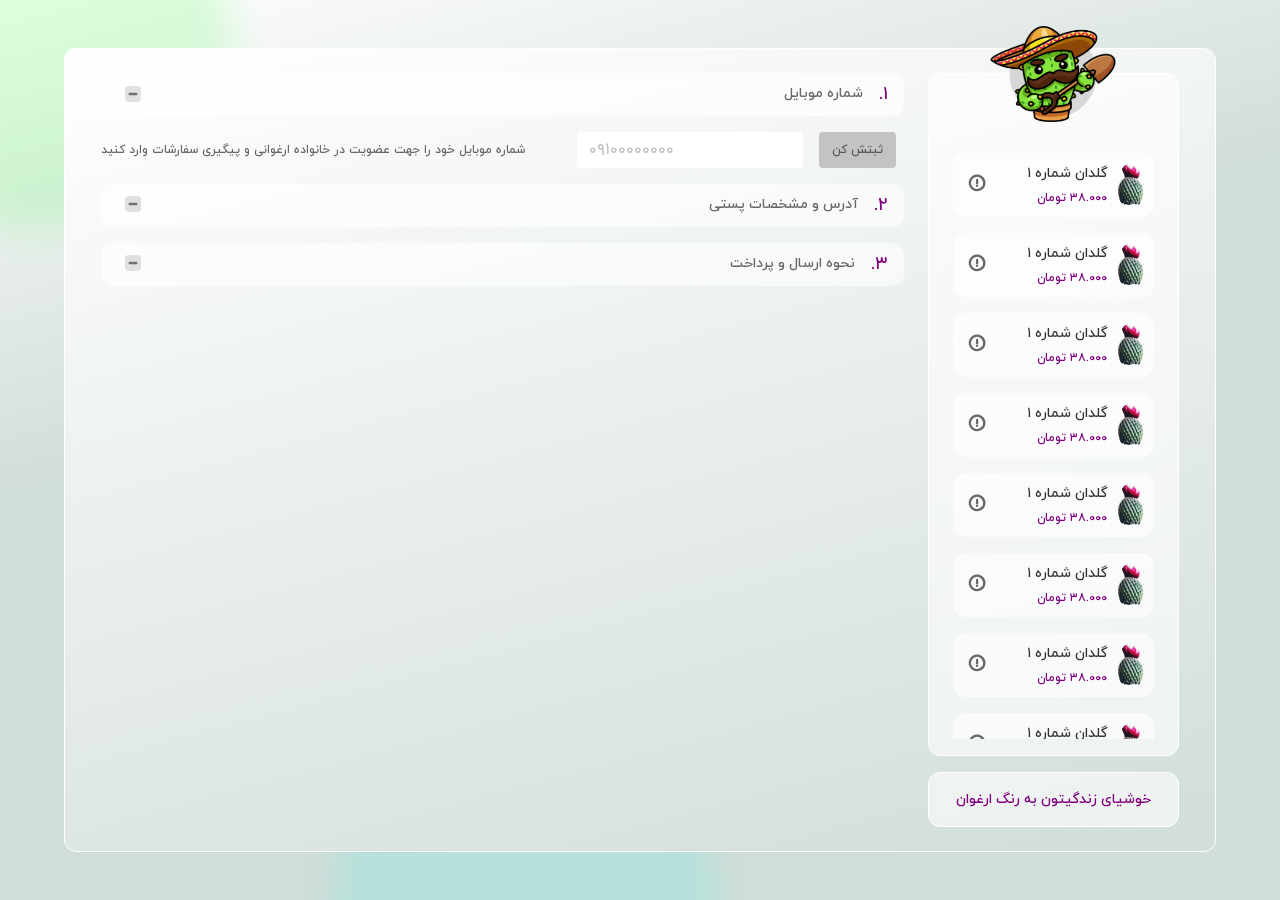
<file: submit.html>
<!DOCTYPE html>
<html lang="en">
<head>
    <meta charset="UTF-8">
    <title>kaktos | کاکتوس</title>
    <meta name="title" content="kaktos | کاکتوس">
    <meta name="description" content="">
    <meta name="keywords" content="">
    <meta name="robots" content="index, follow">
    <meta http-equiv="Content-Type" content="text/html; charset=utf-8">
    <meta name="language" content="Persian">
    <meta name="author" content="پروشاپ">
    <link rel="icon" href="assets/image/logo.png">
    <meta name="theme-color" content="#FA4252">
    <meta name="viewport" content="width=device-width, initial-scale=1.0, maximum-scale=1.0"/>
    <link rel="stylesheet" type="text/css" href="assets/vendors/bootstrap/css/bootstrap.min.css">
    <link rel="stylesheet" type="text/css" href="assets/vendors/bootstrap/css/bootstrap.rtl.min.css">
    <link rel="stylesheet" type="text/css" href="assets/vendors/OverlayScrollbars/css/OverlayScrollbars.min.css">

    <link rel="stylesheet" type="text/css" href="assets/vendors/flickity/css/flickity.css">
    <link type="text/css" rel="stylesheet" href="assets/vendors/lightgallery/css/lightgallery.min.css"/>
    <link type="text/css" rel="stylesheet" href="assets/vendors/lightgallery/css/lg-zoom.css"/>
    <link type="text/css" rel="stylesheet" href="assets/vendors/handle-counter/css/handle-counter.min.css"/>
    <link rel="stylesheet" type="text/css" href="assets/css/main.css">
</head>
<body class="rtl" dir="rtl">
<div class="background position-fixed">
</div>
<main class="position-relative py-5 px-md-0 px-2">
    <div class="container custom-container main-bg border-color-white border-style-solid border-width-1 border-radius-30 fixed-height h-100 mb-3 mb-md-0">
        <div class="row d-flex flex-wrap align-items-center px-0 py-2 py-md-4 p-md-4 h-100">
            <div class="bgc-purple d-lg-none bgc-lavender-rose-hover color-white color-purple-hover transition-1s menu-icon position-fixed d-flex align-items-center justify-content-center">
                <i class="icon-font-menu fw-bold fst-normal d-flex align-items-center justify-content-center font-size-14"></i>
            </div>
            <div class="col-lg-3 h-100 d-flex flex-column sidebar-sm">
                <div class="icon-font-close d-lg-none color-purple font-size-26 me-0 ms-auto"></div>
                <div class="sidebar bgc-white-b-6 border-radius-30 position-relative h-100 pt-0 pt-lg-5 d-flex flex-column  border-width-1 border-style-solid border-color-white">
                    <div class="image position-absolute">
                        <img src="assets/image/logo.png" alt="logo" class="w-100 h-100"/>
                    </div>
                    <div class="sidebar-main w-100 h-100 d-flex flex-column">
                        <div class="scrollbar h-100 mb-3">
                            <ul class="px-4  quick-vase h-100">
                                <li class="d-flex align-items-center bgc-white-b-6 border-radius-30 py-2 px-2 mt-3">
                                    <a href="#" class="image">
                                        <img src="assets/image/cactus's/1.png" class="w-100 h-100" alt="cactus">
                                    </a>
                                    <div class="px-2">
                                        <a href="#" class="font-size-14 color-black-b-8 mb-0">گلدان شماره ۱</a>
                                        <span class="font-size-12 color-purple w-100 d-inline-block">۳۸.۰۰۰ تومان</span>
                                    </div>
                                    <a href="#" data-bs-toggle="modal" data-bs-target="#exampleModal" class="icon-font-warning fst-normal color-dim-gray font-size-16 fw-bold px-2 ms-auto me-0"></a>
                                </li>
                                <li class="d-flex align-items-center bgc-white-b-6 border-radius-30 py-2 px-2 mt-3">
                                    <a href="#" class="image">
                                        <img src="assets/image/cactus's/1.png" class="w-100 h-100" alt="cactus">
                                    </a>
                                    <div class="px-2">
                                        <a href="#" class="font-size-14 color-black-b-8 mb-0">گلدان شماره ۱</a>
                                        <span class="font-size-12 color-purple w-100 d-inline-block">۳۸.۰۰۰ تومان</span>
                                    </div>
                                    <a href="#" data-bs-toggle="modal" data-bs-target="#exampleModal" class="icon-font-warning fst-normal color-dim-gray font-size-16 fw-bold px-2 ms-auto me-0"></a>
                                </li>
                                <li class="d-flex align-items-center bgc-white-b-6 border-radius-30 py-2 px-2 mt-3">
                                    <a href="#" class="image">
                                        <img src="assets/image/cactus's/1.png" class="w-100 h-100" alt="cactus">
                                    </a>
                                    <div class="px-2">
                                        <a href="#" class="font-size-14 color-black-b-8 mb-0">گلدان شماره ۱</a>
                                        <span class="font-size-12 color-purple w-100 d-inline-block">۳۸.۰۰۰ تومان</span>
                                    </div>
                                    <a href="#" data-bs-toggle="modal" data-bs-target="#exampleModal" class="icon-font-warning fst-normal color-dim-gray font-size-16 fw-bold px-2 ms-auto me-0"></a>
                                </li>
                                <li class="d-flex align-items-center bgc-white-b-6 border-radius-30 py-2 px-2 mt-3">
                                    <a href="#" class="image">
                                        <img src="assets/image/cactus's/1.png" class="w-100 h-100" alt="cactus">
                                    </a>
                                    <div class="px-2">
                                        <a href="#" class="font-size-14 color-black-b-8 mb-0">گلدان شماره ۱</a>
                                        <span class="font-size-12 color-purple w-100 d-inline-block">۳۸.۰۰۰ تومان</span>
                                    </div>
                                    <a href="#" data-bs-toggle="modal" data-bs-target="#exampleModal" class="icon-font-warning fst-normal color-dim-gray font-size-16 fw-bold px-2 ms-auto me-0"></a>
                                </li>
                                <li class="d-flex align-items-center bgc-white-b-6 border-radius-30 py-2 px-2 mt-3">
                                    <a href="#" class="image">
                                        <img src="assets/image/cactus's/1.png" class="w-100 h-100" alt="cactus">
                                    </a>
                                    <div class="px-2">
                                        <a href="#" class="font-size-14 color-black-b-8 mb-0">گلدان شماره ۱</a>
                                        <span class="font-size-12 color-purple w-100 d-inline-block">۳۸.۰۰۰ تومان</span>
                                    </div>
                                    <a href="#" data-bs-toggle="modal" data-bs-target="#exampleModal" class="icon-font-warning fst-normal color-dim-gray font-size-16 fw-bold px-2 ms-auto me-0"></a>
                                </li>
                                <li class="d-flex align-items-center bgc-white-b-6 border-radius-30 py-2 px-2 mt-3">
                                    <a href="#" class="image">
                                        <img src="assets/image/cactus's/1.png" class="w-100 h-100" alt="cactus">
                                    </a>
                                    <div class="px-2">
                                        <a href="#" class="font-size-14 color-black-b-8 mb-0">گلدان شماره ۱</a>
                                        <span class="font-size-12 color-purple w-100 d-inline-block">۳۸.۰۰۰ تومان</span>
                                    </div>
                                    <a href="#" data-bs-toggle="modal" data-bs-target="#exampleModal" class="icon-font-warning fst-normal color-dim-gray font-size-16 fw-bold px-2 ms-auto me-0"></a>
                                </li>
                                <li class="d-flex align-items-center bgc-white-b-6 border-radius-30 py-2 px-2 mt-3">
                                    <a href="#" class="image">
                                        <img src="assets/image/cactus's/1.png" class="w-100 h-100" alt="cactus">
                                    </a>
                                    <div class="px-2">
                                        <a href="#" class="font-size-14 color-black-b-8 mb-0">گلدان شماره ۱</a>
                                        <span class="font-size-12 color-purple w-100 d-inline-block">۳۸.۰۰۰ تومان</span>
                                    </div>
                                    <a href="#" data-bs-toggle="modal" data-bs-target="#exampleModal" class="icon-font-warning fst-normal color-dim-gray font-size-16 fw-bold px-2 ms-auto me-0"></a>
                                </li>
                                <li class="d-flex align-items-center bgc-white-b-6 border-radius-30 py-2 px-2 mt-3">
                                    <a href="#" class="image">
                                        <img src="assets/image/cactus's/1.png" class="w-100 h-100" alt="cactus">
                                    </a>
                                    <div class="px-2">
                                        <a href="#" class="font-size-14 color-black-b-8 mb-0">گلدان شماره ۱</a>
                                        <span class="font-size-12 color-purple w-100 d-inline-block">۳۸.۰۰۰ تومان</span>
                                    </div>
                                    <a href="#" data-bs-toggle="modal" data-bs-target="#exampleModal" class="icon-font-warning fst-normal color-dim-gray font-size-16 fw-bold px-2 ms-auto me-0"></a>
                                </li>
                                <li class="d-flex align-items-center bgc-white-b-6 border-radius-30 py-2 px-2 mt-3">
                                    <a href="#" class="image">
                                        <img src="assets/image/cactus's/1.png" class="w-100 h-100" alt="cactus">
                                    </a>
                                    <div class="px-2">
                                        <a href="#" class="font-size-14 color-black-b-8 mb-0">گلدان شماره ۱</a>
                                        <span class="font-size-12 color-purple w-100 d-inline-block">۳۸.۰۰۰ تومان</span>
                                    </div>
                                    <a href="#" data-bs-toggle="modal" data-bs-target="#exampleModal" class="icon-font-warning fst-normal color-dim-gray font-size-16 fw-bold px-2 ms-auto me-0"></a>
                                </li>
                                <li class="d-flex align-items-center bgc-white-b-6 border-radius-30 py-2 px-2 mt-3">
                                    <a href="#" class="image">
                                        <img src="assets/image/cactus's/1.png" class="w-100 h-100" alt="cactus">
                                    </a>
                                    <div class="px-2">
                                        <a href="#" class="font-size-14 color-black-b-8 mb-0">گلدان شماره ۱</a>
                                        <span class="font-size-12 color-purple w-100 d-inline-block">۳۸.۰۰۰ تومان</span>
                                    </div>
                                    <a href="#" data-bs-toggle="modal" data-bs-target="#exampleModal" class="icon-font-warning fst-normal color-dim-gray font-size-16 fw-bold px-2 ms-auto me-0"></a>
                                </li>
                            </ul>
                        </div>
                    </div>
                </div>
                <div class="bgc-white-b-6 w-100 border-radius-30 position-relative py-3 px-4 mt-3 mb-0 d-flex justify-content-between border-width-1 border-style-solid border-color-white">
                    <div class="d-flex align-content-center w-100 text-center">
                        <span class="font-size-14 color-purple w-100">خوشیای زندگیتون به رنگ ارغوان</span>
                    </div>
                </div>
            </div>
            <div class="col-12 col-lg-9 h-100 scrollbar">
                <form class="complete-purchase">
                    <ul class="p-0">
                        <li class="step open">
                            <div class="head d-flex justify-content-between align-items-center w-100 bgc-white-b-6 border-radius-30 py-2 px-3 mb-3">
                                <div class="d-flex align-items-center">
                                    <span class="color-purple font-size-18">۱.</span>
                                    <h4 class="color-dim-gray font-size-14 mb-0 px-3">شماره موبایل</h4>
                                </div>
                                <div class="form-check p-0 pt-1">
                                    <input class="form-check-input indeterminate pointer-events-none" type="checkbox" readonly>
                                </div>
                            </div>
                            <div class="main">
                                <div class="d-flex flex-column flex-lg-row justify-content-between align-items-center pb-3">
                                    <div class="d-flex" data-section-completed="false">
                                        <button type="button"
                                                class="btn btn-cruise color-black font-size-12 flex-shrink-0 mx-2 next-step" disabled>ثبتش کن
                                        </button>
                                        <input class="form-control mx-2 masked-input" data-single-input="false" dir="ltr" type="text" data-inputmask="'mask': '99999999999'"  placeholder="۰۹۱۰۰۰۰۰۰۰۰">
                                    </div>
                                    <span class="font-size-12 color-dim-gray mt-3 mt-lg-0">شماره موبایل خود را جهت عضویت در خانواده ارغوانی و پیگیری سفارشات وارد کنید</span>
                                </div>
                            </div>
                        </li>
                        <li class="step">
                            <div class="head d-flex justify-content-between w-100 bgc-white-b-6 border-radius-30 py-2 px-3 mb-3">
                                <div class="d-flex align-items-center">
                                    <span class="color-purple font-size-18">۲.</span>
                                    <h4 class="color-dim-gray font-size-14 mb-0 px-3">آدرس و مشخصات پستی</h4>
                                </div>
                                <div class="form-check p-0 pt-1">
                                    <input class="form-check-input indeterminate pointer-events-none" type="checkbox" readonly>
                                </div>
                            </div>
                            <div class="main">
                                <div class="d-flex flex-wrap justify-content-between align-items-center group-input pb-3" data-section-completed="false">
                                    <div class="d-flex w-100 mb-3 flex-wrap">
                                        <div class="col-6 col-sm-6 col-md-6 col-lg-6 col-xl-4 px-2">
                                            <input class="form-control font-size-12" type="text" data-single-input="false" placeholder="نام و نام خانوادگی" aria-label="default input example">
                                        </div>
                                        <div class="col-6 col-sm-6 col-md-6 col-lg-6 col-xl-8 px-2">
                                            <input class="form-control font-size-12" type="text" data-single-input="false" placeholder="آدرس کامل" aria-label="default input example">
                                        </div>
                                    </div>
                                    <div class="d-flex w-100 mb-0 mb-lg-0 flex-wrap flex-md-nowrap">
                                        <div class="col-6 col-sm-6 col-md-auto col-lg-auto flex-fill px-2">
                                            <input class="form-control font-size-12" type="text" data-single-input="false" placeholder="کد پستی" aria-label="post">
                                        </div>
                                        <div class="col-6 col-sm-6 col-md-auto col-lg-auto flex-fill px-2">
                                            <input class="form-control font-size-12" type="text" data-single-input="false" placeholder="توضیحات" aria-label="info">
                                        </div>
                                        <div class="col-12 col-sm-12 col-md-auto col-lg-auto flex-fill px-2 flex-grow-0 mt-3 mt-md-0 d-flex justify-content-center justify-content-md-start">
                                            <button type="button" class="btn btn-cruise color-black font-size-12 flex-shrink-0 next-step" disabled>ثبتش کن</button>
                                        </div>
                                    </div>
                                </div>
                            </div>
                        </li>
                        <li class="step">
                            <div class="head d-flex justify-content-between w-100 bgc-white-b-6 border-radius-30 py-2 px-3 mb-3">
                                <div class="d-flex align-items-center">
                                    <span class="color-purple font-size-18">۳.</span>
                                    <h4 class="color-dim-gray font-size-14 mb-0 px-3">نحوه ارسال و پرداخت</h4>
                                </div>
                                <div class="form-check p-0 pt-1">
                                    <input class="form-check-input indeterminate pointer-events-none" type="checkbox" readonly>
                                </div>
                            </div>
                            <div class="main">
                                <div class="d-flex flex-wrap justify-content-between align-items-center pb-3">
                                    <div class="d-flex w-100 mb-3 flex-wrap">
                                        <span class="font-size-12 color-dim-gray flex-shrink-0 d-flex align-items-center mt-2 mb-0 mb-xl-0 col-12 col-lg-6 col-xl-auto px-2 px-lg-0 p-xl-2 order-lg-0">نحوه ارسال :</span>
                                        <div class="col-12 col-sm-6 col-md-6 col-lg-6 col-xl-auto px-2 d-flex align-items-center mt-2 mb-sm-0 order-lg-2 order-xl-1">
                                            <div class="form-check bgc-white-b-6 py-2 border-radius-20 d-flex align-items-center w-100 h-100">
                                                <input class="form-check-input float-none" checked name="flexRadioDefault" type="radio" value="" id="send-1">
                                                <label class="form-check-label color-dim-gray font-size-12" for="send-1">
                                                    پست پیشتاز
                                                </label>
                                                <label for="send-1" class="color-purple font-size-12 ms-auto me-0 px-2">۱۰.۰۰۰ تومان</label>
                                            </div>
                                        </div>
                                        <div class="col-12 col-sm-6 col-md-6 col-lg-6 col-xl-auto px-2 d-flex align-items-center mt-2 mb-sm-0 order-lg-3 order-xl-2">
                                            <div class="form-check bgc-white-b-6 py-2 border-radius-20 d-flex align-items-center w-100 h-100">
                                                <input class="form-check-input float-none" name="flexRadioDefault" type="radio" value="" id="send-2">
                                                <label class="form-check-label color-dim-gray font-size-12 text-no-wrap" for="send-2">
                                                    پست ویژه (مراکز استان‌ها)
                                                </label>
                                                <label for="send-2" class="color-purple font-size-12 ms-auto me-0 px-2 text-no-wrap">۱۰.۰۰۰ تومان</label>
                                            </div>
                                        </div>
                                        <div class="col-12 col-sm-6 col-md-6 col-lg-6 px-2 col-xl-auto flex-grow-1 mt-2 order-lg-1 mb-xl-0 order-xl-4 d-flex">
                                            <input class="form-control font-size-12 h-100 border-radius-20 h-100" type="text" placeholder="کد تخفیف را وارد کنید" aria-label="default input example">
                                            <span class="px-2"></span>
                                            <button type="button" class="btn btn-cruise color-black font-size-12 flex-shrink-0">!اعمال شه</button>
                                        </div>
                                    </div>
                                    <div class="d-flex w-100 mb-3 flex-wrap">
                                        <span class="font-size-12 color-dim-gray flex-shrink-0 d-flex align-items-center mt-2 mb-0 mb-xl-0 col-12 col-lg-6 col-xl-auto px-2 px-lg-0 p-xl-2 order-lg-0">خدمات :</span>
                                        <div class="col-12 col-sm-6 col-md-6 col-lg-4 col-xl-auto px-2 d-flex align-items-center mt-2 mb-sm-0 order-lg-2 order-xl-1">
                                            <div class="form-check bgc-white-b-6 py-2 border-radius-20 d-flex align-items-center w-100 h-100">
                                                <input class="form-check-input float-none" type="checkbox" value="" id="services-1">
                                                <label class="form-check-label color-dim-gray font-size-12" for="services-1">
                                                    کادوپیچ شده
                                                </label>
                                                <label for="services-1" class="color-purple font-size-12 ms-auto me-0 px-2">۱۰.۰۰۰ تومان</label>
                                            </div>
                                        </div>
                                        <div class="col-12 col-sm-6 col-md-6 col-lg-4 col-xl-auto px-2 d-flex align-items-center mt-2 mb-sm-0 order-lg-3 order-xl-2">
                                            <div class="form-check bgc-white-b-6 py-2 border-radius-20 d-flex align-items-center w-100 h-100">
                                                <input class="form-check-input float-none" type="checkbox" value="" id="services-2">
                                                <label class="form-check-label color-dim-gray font-size-12" for="services-2">
                                                    کارت پستال
                                                </label>
                                                <label for="services-2" class="color-purple font-size-12 ms-auto me-0 px-2">۱۰.۰۰۰ تومان</label>
                                            </div>
                                        </div>
                                        <div class="col-12 col-sm-6 col-md-6 col-lg-4 col-xl-auto px-2 d-flex align-items-center mt-2 mb-sm-0 order-lg-4 order-xl-3">
                                            <div class="form-check bgc-white-b-6 py-2 border-radius-20 d-flex align-items-center w-100 mb-0 h-100">
                                                <input class="form-check-input float-none" type="checkbox" value="" id="services-3">
                                                <label class="form-check-label color-dim-gray font-size-12" for="services-3">
                                                    نخ کنفی
                                                </label>
                                                <label for="services-3" class="color-purple font-size-12 ms-auto me-0 px-2">۱۰.۰۰۰ تومان</label>
                                            </div>
                                        </div>
                                        <div class="col-12 col-sm-6 col-md-6 col-lg-6 col-xl-auto px-2 flex-grow-1 mt-2 order-lg-1 mb-xl-0 order-xl-4">
                                            <input class="form-control font-size-12 h-100 border-radius-20 h-100" type="text" placeholder="نام و نام خانوادگی هدیه گیرنده" aria-label="default input example">
                                        </div>
                                    </div>
                                    <ul class="bgc-white-b-6 border-radius-20 pt-2 px-3 d-flex flex-wrap flex-xl-nowrap justify-content-between w-100 mb-3">
                                        <li class="col-12 col-sm-6 col-xl-auto mb-2 d-flex justify-content-between justify-content-sm-start">
                                            <span class="font-size-14 color-black-b-8">جمع خرید:</span>
                                            <span class="font-size-14 color-black-b-8 px-3">۴۵۶.۰۰۰ تومان</span>
                                        </li>
                                        <li class="col-12 col-sm-6 col-xl-auto mb-2 d-flex justify-content-between justify-content-sm-start">
                                            <span class="font-size-14 color-black-b-8">هزینه ارسال:</span>
                                            <span class="font-size-14 color-black-b-8 px-3">۲۰.۰۰۰ تومان</span>
                                        </li>
                                        <li class="col-12 col-sm-6 col-xl-auto mb-2 d-flex justify-content-between justify-content-sm-start">
                                            <span class="font-size-14 color-black-b-8">جمع خدمات:</span>
                                            <span class="font-size-14 color-black-b-8 px-3">۱۰.۰۰۰ تومان</span>
                                        </li>
                                        <li class="col-12 col-sm-6 col-xl-auto mb-2 d-flex justify-content-between justify-content-sm-start">
                                            <span class="font-size-14 color-black-b-8">تخفیف اعمالی:</span>
                                            <span class="font-size-14 color-black-b-8 px-3">۱۰.۰۰۰ تومان</span>
                                        </li>
                                    </ul>
                                    <div class="w-100 d-flex flex-wrap flex-xl-nowrap justify-content-center justify-content-xl-start">
                                        <div class="col-12 col-xl-5 mb-3 mb-xl-0">
                                            <div class="border-radius-20 bgc-white-b-6">
                                                <div class="color-black-b-8 d-flex justify-content-between align-items-center px-3 py-2 custom-dropdown">
                                                    <span class="font-size-14 color-black-b-8"> کمک بیشتر به امور خیریه:</span>
                                                    <div class="d-flex align-items-center col-4 position-relative">
                                                        <i class="icon-font-triangle fst-normal cursor-pointer pointer-events-none font-size-10 d-flex align-items-center color-purple position-absolute"></i>
                                                        <select class="form-select cursor-pointer form-select-lg font-size-14 color-black-b-8 px-2 w-100 border-0 bgc-transparent" aria-label=".form-select-lg example">
                                                            <option value="1000">۱.۰۰۰ تومان</option>
                                                            <option value="2000">۲.۰۰۰ تومان</option>
                                                            <option value="3000">۳.۰۰۰ تومان</option>
                                                        </select>
                                                    </div>

                                                </div>
                                                <div>
                                                    <p class="font-size-12 color-black-b-8 pt-2 px-3">
                                                        ما در ارغوان ۳۳ درصد از سود حاصله فروش را وقف امور خیریه کرده‌ایم و این مهم جز به همت شما عزیزان میّسر نمیشد
                                                        با استفاده از امکان فوق میتوانید به صورت بالقوه به این امور کمک کنید
                                                    </p>
                                                    <h6 class="color-purple text-center w-100 font-size-12 mb-0 pb-2">در پناه حضرت رقیه سلام الله علیها باشید</h6>
                                                </div>
                                            </div>
                                        </div>
                                        <div class="col-xl-4 px-2">
                                            <div class="bgc-selago px-2 py-2 border-radius-20 d-flex justify-content-between">
                                                <span class="font-size-14 color-black-b-8">جمع خرید:</span>
                                                <span class="font-size-14 color-black-b-8 px-3">۴۵۶.۰۰۰ تومان</span>
                                            </div>
                                        </div>
                                        <div class="d-flex align-items-start">
                                            <button type="button" class="btn btn-purple color-white color-white-b-6-hover font-size-12 flex-shrink-0 py-2">پرداخت</button>
                                        </div>
                                    </div>
                                </div>
                            </div>
                        </li>
                    </ul>
                </form>
            </div>
        </div>
    </div>
</main>
<div class="back-black"></div>
<div class="modal fade" id="exampleModal" tabindex="-1" aria-labelledby="exampleModalLabel" aria-hidden="true">
    <div class="modal-dialog">
        <div class="modal-content">
            <div class="modal-header">
                <button type="button" class="btn-close font-size-12" data-bs-dismiss="modal" aria-label="Close"></button>
            </div>
            <div class="modal-body px-0">
                <ul class="px-2">
                    <li class="d-flex align-items-center bgc-white-b-6 border-radius-30 px-2 mb-3">
                        <a href="#" class="image col-2">
                            <img src="assets/image/cactus's/1.png" class="w-100 h-100" alt="cactus">
                        </a>
                        <div class="px-2 col-10 d-flex align-items-center justify-content-between">
                            <a href="#" class="font-size-14 color-black-b-8 mb-0 text-no-wrap">کاکتوس تاج خروس</a>
                            <span class="font-size-12 color-purple flex-shrink-0">۳۸.۰۰۰ تومان</span>
                        </div>
                    </li>
                    <li class="d-flex align-items-center bgc-white-b-6 border-radius-30 px-2 mb-3">
                        <a href="#" class="image col-2">
                            <img src="assets/image/soil's/soil-1.png" class="w-100 h-100" alt="cactus">
                        </a>
                        <div class="px-2 col-10 d-flex align-items-center justify-content-between">
                            <a href="#" class="font-size-14 color-black-b-8 mb-0 text-no-wrap">خاک کاکتوس</a>
                            <span class="font-size-12 color-purple flex-shrink-0">۳۸.۰۰۰ تومان</span>
                        </div>
                    </li>
                    <li class="d-flex align-items-center bgc-white-b-6 border-radius-30 px-2 mb-3">
                        <a href="#" class="image col-2">
                            <img src="assets/image/vase's/vase-1.png" class="w-100 h-100" alt="cactus">
                        </a>
                        <div class="px-2 col-10 d-flex align-items-center justify-content-between">
                            <a href="#" class="font-size-14 color-black-b-8 mb-0 text-no-wrap">گلدان سبز</a>
                            <span class="font-size-12 color-purple flex-shrink-0">۲۸.۰۰۰ تومان</span>
                        </div>
                    </li>
                </ul>
                <div class="d-flex align-content-center justify-content-between w-100 px-3 border-top-style-solid border-top-width-1 border-top-color-purple pt-3">
                    <span class="color-purple font-size-14">جمع خرید :</span>
                    <span class="color-black-b-8 font-size-14"> تومان ۳۵.۰۰۰</span>
                </div>
            </div>
        </div>
    </div>
</div>
<script src="assets/vendors/jquery/jquery-3.3.1.min.js"></script>
<script src="assets/vendors/bootstrap/js/bootstrap.bundle.min.js"></script>
<script src="assets/vendors/MatchHeight/jquery.matchHeight.js"></script>
<script src="assets/vendors/nice-number/jquery.nice-number.js"></script>
<script src="assets/vendors/OverlayScrollbars/js/jquery.overlayScrollbars.min.js"></script>
<script src="assets/vendors/lightgallery/lightgallery-all.min.js"></script>
<script src="assets/vendors/lightgallery/plugins/zoom/lg-zoom.min.js"></script>
<script src="assets/vendors/lightgallery/plugins/fullscreen/lg-fullscreen.min.js"></script>
<script src="assets/vendors/handle-counter/js/handleCounter.js"></script>
<script src="assets/vendors/isotope/isotope.pkgd.min.js"></script>
<script src="assets/vendors/flickity/js/flickity.pkgd.min.js"></script>
<script src="assets/vendors/inputmask/inputmask.min.js"></script>
<script src="assets/vendors/flickity/js/flickity-fade.js"></script>
<script src="assets/js/main.js"></script>
</body>
</html>
</file>
<file: assets/css/main.css>
@font-face {
  font-family: "iran-yekan";
  font-weight: 900;
  font-style: normal;
  src: url("../fonts/iran-yekan/IRANYekanWebBlack.woff") format("woff");
}
@font-face {
  font-family: "iran-yekan";
  font-weight: 600;
  font-style: normal;
  src: url("../fonts/iran-yekan/IRANYekanWebBold.woff") format("woff");
}
@font-face {
  font-family: "iran-yekan";
  font-weight: 100;
  font-style: normal;
  src: url("../fonts/iran-yekan/IRANYekanWebLight.woff") format("woff");
}
@font-face {
  font-family: "iran-yekan";
  font-weight: 200;
  font-style: normal;
  src: url("../fonts/iran-yekan/IRANYekanWebMedium.woff") format("woff");
}
@font-face {
  font-family: "icon-font";
  font-weight: normal;
  font-style: normal;
  src: url("../fonts/icon-font/icon-font.woff") format("woff");
}
[class*=font-weight-] {
  font-family: iran-yekan, serif, sans-serif, cursive, fantasy, monospace;
}

.fw-normal {
  font-weight: 100 !important;
}

[class^=icon-font-]:before,
[class*=" icon-font-"]:after {
  font-family: icon-font, serif, sans-serif, cursive, fantasy, monospace;
  font-weight: inherit;
  line-height: 1;
}

* {
  margin: 0;
  padding: 0;
  box-sizing: border-box;
  font-family: iran-yekan, serif, sans-serif, cursive, fantasy, monospace;
  outline: none;
}

a, a:active, a:hover {
  text-decoration: none;
  color: inherit;
  transition: all 0.1s ease;
}

a:hover img {
  opacity: 0.75;
}

ul li {
  list-style: none;
}

.dir-ltr {
  direction: ltr;
}

.overflow-hidden {
  overflow: hidden !important;
}

.overflow-x-hidden {
  overflow-x: hidden !important;
}

.continuation-line {
  height: 2px;
}

.pointer-events-none {
  pointer-events: none;
}

.text-no-wrap {
  white-space: nowrap;
  text-overflow: ellipsis;
  overflow: hidden;
  display: inline-block;
}

.cursor-pointer {
  cursor: pointer;
}

.black-page {
  position: fixed;
  left: 0;
  right: 0;
  bottom: 0;
  top: 0;
  z-index: 9;
  visibility: hidden;
  transition: all 0.2s ease;
  opacity: 0;
  background-color: rgba(0, 0, 0, 0.36);
}
.black-page.active {
  visibility: visible;
  opacity: 1;
}

.rtl .continuation-line {
  margin-right: 25px;
  margin-left: 0;
}

.transition-1s {
  transition: all 0.1s ease;
}

.line-height-1 {
  line-height: 1;
}

.list-style-1 > li:before {
  content: "";
  border-radius: 50%;
  position: absolute;
  right: 0;
  top: 50%;
  transform: translate(0, -50%);
  width: 5px;
  height: 5px;
  background-color: #000;
}

.border-radius-5 {
  border-radius: 2px;
}

.border-radius-10 {
  border-radius: 4px;
}

.border-radius-15 {
  border-radius: 6px;
}

.border-radius-20 {
  border-radius: 8px;
}

.border-radius-25 {
  border-radius: 10px;
}

.border-radius-30 {
  border-radius: 12px;
}

.border-radius-35 {
  border-radius: 14px;
}

.border-radius-40 {
  border-radius: 16px;
}

.border-radius-45 {
  border-radius: 18px;
}

.border-radius-50 {
  border-radius: 20px;
}

.border-width-1 {
  border-width: 1px;
}

.border-width-2 {
  border-width: 2px;
}

.border-width-3 {
  border-width: 3px;
}

.border-width-4 {
  border-width: 4px;
}

.border-width-5 {
  border-width: 5px;
}

.border-bottom-width-1 {
  border-bottom-width: 1px;
}

.border-bottom-width-2 {
  border-bottom-width: 2px;
}

.border-bottom-width-3 {
  border-bottom-width: 3px;
}

.border-bottom-width-4 {
  border-bottom-width: 4px;
}

.border-bottom-width-5 {
  border-bottom-width: 5px;
}

.border-top-width-1 {
  border-top-width: 1px;
}

.border-top-width-2 {
  border-top-width: 2px;
}

.border-top-width-3 {
  border-top-width: 3px;
}

.border-top-width-4 {
  border-top-width: 4px;
}

.border-top-width-5 {
  border-top-width: 5px;
}

.border-style-solid {
  border-style: solid;
}

.border-bottom-style-solid {
  border-bottom-style: solid;
}

.border-top-style-solid {
  border-top-style: solid;
}

.border-color-transparent {
  border-color: transparent;
}

.border-color-transparent-hover:hover {
  border-color: transparent !important;
}

.border-bottom-color-transparent {
  border-bottom-color: transparent;
}

.border-bottom-color-transparent-hover:hover {
  border-bottom-color: transparent !important;
}

.border-top-color-transparent {
  border-top-color: transparent;
}

.border-top-color-transparent-hover:hover {
  border-top-color: transparent !important;
}

.border-color-white {
  border-color: #fff;
}

.border-color-white-hover:hover {
  border-color: #fff !important;
}

.border-bottom-color-white {
  border-bottom-color: #fff;
}

.border-bottom-color-white-hover:hover {
  border-bottom-color: #fff !important;
}

.border-top-color-white {
  border-top-color: #fff;
}

.border-top-color-white-hover:hover {
  border-top-color: #fff !important;
}

.border-color-white-b-6 {
  border-color: rgba(255, 255, 255, 0.6);
}

.border-color-white-b-6-hover:hover {
  border-color: rgba(255, 255, 255, 0.6) !important;
}

.border-bottom-color-white-b-6 {
  border-bottom-color: rgba(255, 255, 255, 0.6);
}

.border-bottom-color-white-b-6-hover:hover {
  border-bottom-color: rgba(255, 255, 255, 0.6) !important;
}

.border-top-color-white-b-6 {
  border-top-color: rgba(255, 255, 255, 0.6);
}

.border-top-color-white-b-6-hover:hover {
  border-top-color: rgba(255, 255, 255, 0.6) !important;
}

.border-color-white-smoke {
  border-color: #f6f6f6;
}

.border-color-white-smoke-hover:hover {
  border-color: #f6f6f6 !important;
}

.border-bottom-color-white-smoke {
  border-bottom-color: #f6f6f6;
}

.border-bottom-color-white-smoke-hover:hover {
  border-bottom-color: #f6f6f6 !important;
}

.border-top-color-white-smoke {
  border-top-color: #f6f6f6;
}

.border-top-color-white-smoke-hover:hover {
  border-top-color: #f6f6f6 !important;
}

.border-color-white-smoke-2 {
  border-color: #f1f1f1;
}

.border-color-white-smoke-2-hover:hover {
  border-color: #f1f1f1 !important;
}

.border-bottom-color-white-smoke-2 {
  border-bottom-color: #f1f1f1;
}

.border-bottom-color-white-smoke-2-hover:hover {
  border-bottom-color: #f1f1f1 !important;
}

.border-top-color-white-smoke-2 {
  border-top-color: #f1f1f1;
}

.border-top-color-white-smoke-2-hover:hover {
  border-top-color: #f1f1f1 !important;
}

.border-color-silver {
  border-color: #c2c2c2;
}

.border-color-silver-hover:hover {
  border-color: #c2c2c2 !important;
}

.border-bottom-color-silver {
  border-bottom-color: #c2c2c2;
}

.border-bottom-color-silver-hover:hover {
  border-bottom-color: #c2c2c2 !important;
}

.border-top-color-silver {
  border-top-color: #c2c2c2;
}

.border-top-color-silver-hover:hover {
  border-top-color: #c2c2c2 !important;
}

.border-color-black {
  border-color: #000;
}

.border-color-black-hover:hover {
  border-color: #000 !important;
}

.border-bottom-color-black {
  border-bottom-color: #000;
}

.border-bottom-color-black-hover:hover {
  border-bottom-color: #000 !important;
}

.border-top-color-black {
  border-top-color: #000;
}

.border-top-color-black-hover:hover {
  border-top-color: #000 !important;
}

.border-color-black-b-8 {
  border-color: rgba(0, 0, 0, 0.8);
}

.border-color-black-b-8-hover:hover {
  border-color: rgba(0, 0, 0, 0.8) !important;
}

.border-bottom-color-black-b-8 {
  border-bottom-color: rgba(0, 0, 0, 0.8);
}

.border-bottom-color-black-b-8-hover:hover {
  border-bottom-color: rgba(0, 0, 0, 0.8) !important;
}

.border-top-color-black-b-8 {
  border-top-color: rgba(0, 0, 0, 0.8);
}

.border-top-color-black-b-8-hover:hover {
  border-top-color: rgba(0, 0, 0, 0.8) !important;
}

.border-color-purple {
  border-color: #800080;
}

.border-color-purple-hover:hover {
  border-color: #800080 !important;
}

.border-bottom-color-purple {
  border-bottom-color: #800080;
}

.border-bottom-color-purple-hover:hover {
  border-bottom-color: #800080 !important;
}

.border-top-color-purple {
  border-top-color: #800080;
}

.border-top-color-purple-hover:hover {
  border-top-color: #800080 !important;
}

.border-color-purple-b-4 {
  border-color: rgba(128, 0, 128, 0.4);
}

.border-color-purple-b-4-hover:hover {
  border-color: rgba(128, 0, 128, 0.4) !important;
}

.border-bottom-color-purple-b-4 {
  border-bottom-color: rgba(128, 0, 128, 0.4);
}

.border-bottom-color-purple-b-4-hover:hover {
  border-bottom-color: rgba(128, 0, 128, 0.4) !important;
}

.border-top-color-purple-b-4 {
  border-top-color: rgba(128, 0, 128, 0.4);
}

.border-top-color-purple-b-4-hover:hover {
  border-top-color: rgba(128, 0, 128, 0.4) !important;
}

.border-color-purple-b-04 {
  border-color: rgba(128, 0, 128, 0.04);
}

.border-color-purple-b-04-hover:hover {
  border-color: rgba(128, 0, 128, 0.04) !important;
}

.border-bottom-color-purple-b-04 {
  border-bottom-color: rgba(128, 0, 128, 0.04);
}

.border-bottom-color-purple-b-04-hover:hover {
  border-bottom-color: rgba(128, 0, 128, 0.04) !important;
}

.border-top-color-purple-b-04 {
  border-top-color: rgba(128, 0, 128, 0.04);
}

.border-top-color-purple-b-04-hover:hover {
  border-top-color: rgba(128, 0, 128, 0.04) !important;
}

.border-color-valencia {
  border-color: #d94c48;
}

.border-color-valencia-hover:hover {
  border-color: #d94c48 !important;
}

.border-bottom-color-valencia {
  border-bottom-color: #d94c48;
}

.border-bottom-color-valencia-hover:hover {
  border-bottom-color: #d94c48 !important;
}

.border-top-color-valencia {
  border-top-color: #d94c48;
}

.border-top-color-valencia-hover:hover {
  border-top-color: #d94c48 !important;
}

.border-color-black-russian {
  border-color: #0e0f10;
}

.border-color-black-russian-hover:hover {
  border-color: #0e0f10 !important;
}

.border-bottom-color-black-russian {
  border-bottom-color: #0e0f10;
}

.border-bottom-color-black-russian-hover:hover {
  border-bottom-color: #0e0f10 !important;
}

.border-top-color-black-russian {
  border-top-color: #0e0f10;
}

.border-top-color-black-russian-hover:hover {
  border-top-color: #0e0f10 !important;
}

.border-color-lime {
  border-color: #00ff00;
}

.border-color-lime-hover:hover {
  border-color: #00ff00 !important;
}

.border-bottom-color-lime {
  border-bottom-color: #00ff00;
}

.border-bottom-color-lime-hover:hover {
  border-bottom-color: #00ff00 !important;
}

.border-top-color-lime {
  border-top-color: #00ff00;
}

.border-top-color-lime-hover:hover {
  border-top-color: #00ff00 !important;
}

.border-color-jade {
  border-color: #00b078;
}

.border-color-jade-hover:hover {
  border-color: #00b078 !important;
}

.border-bottom-color-jade {
  border-bottom-color: #00b078;
}

.border-bottom-color-jade-hover:hover {
  border-bottom-color: #00b078 !important;
}

.border-top-color-jade {
  border-top-color: #00b078;
}

.border-top-color-jade-hover:hover {
  border-top-color: #00b078 !important;
}

.border-color-jade-b-6 {
  border-color: rgba(0, 176, 120, 0.06);
}

.border-color-jade-b-6-hover:hover {
  border-color: rgba(0, 176, 120, 0.06) !important;
}

.border-bottom-color-jade-b-6 {
  border-bottom-color: rgba(0, 176, 120, 0.06);
}

.border-bottom-color-jade-b-6-hover:hover {
  border-bottom-color: rgba(0, 176, 120, 0.06) !important;
}

.border-top-color-jade-b-6 {
  border-top-color: rgba(0, 176, 120, 0.06);
}

.border-top-color-jade-b-6-hover:hover {
  border-top-color: rgba(0, 176, 120, 0.06) !important;
}

.border-color-aqua {
  border-color: #00ffeb;
}

.border-color-aqua-hover:hover {
  border-color: #00ffeb !important;
}

.border-bottom-color-aqua {
  border-bottom-color: #00ffeb;
}

.border-bottom-color-aqua-hover:hover {
  border-bottom-color: #00ffeb !important;
}

.border-top-color-aqua {
  border-top-color: #00ffeb;
}

.border-top-color-aqua-hover:hover {
  border-top-color: #00ffeb !important;
}

.border-color-iceberg {
  border-color: #d1ddd9;
}

.border-color-iceberg-hover:hover {
  border-color: #d1ddd9 !important;
}

.border-bottom-color-iceberg {
  border-bottom-color: #d1ddd9;
}

.border-bottom-color-iceberg-hover:hover {
  border-bottom-color: #d1ddd9 !important;
}

.border-top-color-iceberg {
  border-top-color: #d1ddd9;
}

.border-top-color-iceberg-hover:hover {
  border-top-color: #d1ddd9 !important;
}

.border-color-dim-gray {
  border-color: #676767;
}

.border-color-dim-gray-hover:hover {
  border-color: #676767 !important;
}

.border-bottom-color-dim-gray {
  border-bottom-color: #676767;
}

.border-bottom-color-dim-gray-hover:hover {
  border-bottom-color: #676767 !important;
}

.border-top-color-dim-gray {
  border-top-color: #676767;
}

.border-top-color-dim-gray-hover:hover {
  border-top-color: #676767 !important;
}

.border-color-dim-gray-b-4 {
  border-color: rgba(103, 103, 103, 0.4);
}

.border-color-dim-gray-b-4-hover:hover {
  border-color: rgba(103, 103, 103, 0.4) !important;
}

.border-bottom-color-dim-gray-b-4 {
  border-bottom-color: rgba(103, 103, 103, 0.4);
}

.border-bottom-color-dim-gray-b-4-hover:hover {
  border-bottom-color: rgba(103, 103, 103, 0.4) !important;
}

.border-top-color-dim-gray-b-4 {
  border-top-color: rgba(103, 103, 103, 0.4);
}

.border-top-color-dim-gray-b-4-hover:hover {
  border-top-color: rgba(103, 103, 103, 0.4) !important;
}

.border-color-dim-gray-2 {
  border-color: #707070;
}

.border-color-dim-gray-2-hover:hover {
  border-color: #707070 !important;
}

.border-bottom-color-dim-gray-2 {
  border-bottom-color: #707070;
}

.border-bottom-color-dim-gray-2-hover:hover {
  border-bottom-color: #707070 !important;
}

.border-top-color-dim-gray-2 {
  border-top-color: #707070;
}

.border-top-color-dim-gray-2-hover:hover {
  border-top-color: #707070 !important;
}

.border-color-dim-gray-2-b-5 {
  border-color: rgba(112, 112, 112, 0.5);
}

.border-color-dim-gray-2-b-5-hover:hover {
  border-color: rgba(112, 112, 112, 0.5) !important;
}

.border-bottom-color-dim-gray-2-b-5 {
  border-bottom-color: rgba(112, 112, 112, 0.5);
}

.border-bottom-color-dim-gray-2-b-5-hover:hover {
  border-bottom-color: rgba(112, 112, 112, 0.5) !important;
}

.border-top-color-dim-gray-2-b-5 {
  border-top-color: rgba(112, 112, 112, 0.5);
}

.border-top-color-dim-gray-2-b-5-hover:hover {
  border-top-color: rgba(112, 112, 112, 0.5) !important;
}

.border-color-whisper {
  border-color: #ececec;
}

.border-color-whisper-hover:hover {
  border-color: #ececec !important;
}

.border-bottom-color-whisper {
  border-bottom-color: #ececec;
}

.border-bottom-color-whisper-hover:hover {
  border-bottom-color: #ececec !important;
}

.border-top-color-whisper {
  border-top-color: #ececec;
}

.border-top-color-whisper-hover:hover {
  border-top-color: #ececec !important;
}

.border-color-whisper-2-b-5 {
  border-color: rgba(237, 237, 237, 0.5);
}

.border-color-whisper-2-b-5-hover:hover {
  border-color: rgba(237, 237, 237, 0.5) !important;
}

.border-bottom-color-whisper-2-b-5 {
  border-bottom-color: rgba(237, 237, 237, 0.5);
}

.border-bottom-color-whisper-2-b-5-hover:hover {
  border-bottom-color: rgba(237, 237, 237, 0.5) !important;
}

.border-top-color-whisper-2-b-5 {
  border-top-color: rgba(237, 237, 237, 0.5);
}

.border-top-color-whisper-2-b-5-hover:hover {
  border-top-color: rgba(237, 237, 237, 0.5) !important;
}

.border-color-lavender-rose {
  border-color: #f3aaf3;
}

.border-color-lavender-rose-hover:hover {
  border-color: #f3aaf3 !important;
}

.border-bottom-color-lavender-rose {
  border-bottom-color: #f3aaf3;
}

.border-bottom-color-lavender-rose-hover:hover {
  border-bottom-color: #f3aaf3 !important;
}

.border-top-color-lavender-rose {
  border-top-color: #f3aaf3;
}

.border-top-color-lavender-rose-hover:hover {
  border-top-color: #f3aaf3 !important;
}

.border-color-lavender-rose-b-6 {
  border-color: rgba(243, 170, 243, 0.6);
}

.border-color-lavender-rose-b-6-hover:hover {
  border-color: rgba(243, 170, 243, 0.6) !important;
}

.border-bottom-color-lavender-rose-b-6 {
  border-bottom-color: rgba(243, 170, 243, 0.6);
}

.border-bottom-color-lavender-rose-b-6-hover:hover {
  border-bottom-color: rgba(243, 170, 243, 0.6) !important;
}

.border-top-color-lavender-rose-b-6 {
  border-top-color: rgba(243, 170, 243, 0.6);
}

.border-top-color-lavender-rose-b-6-hover:hover {
  border-top-color: rgba(243, 170, 243, 0.6) !important;
}

.border-color-selago {
  border-color: #ffeaff;
}

.border-color-selago-hover:hover {
  border-color: #ffeaff !important;
}

.border-bottom-color-selago {
  border-bottom-color: #ffeaff;
}

.border-bottom-color-selago-hover:hover {
  border-bottom-color: #ffeaff !important;
}

.border-top-color-selago {
  border-top-color: #ffeaff;
}

.border-top-color-selago-hover:hover {
  border-top-color: #ffeaff !important;
}

.border-color-salmon {
  border-color: #ff7b7b;
}

.border-color-salmon-hover:hover {
  border-color: #ff7b7b !important;
}

.border-bottom-color-salmon {
  border-bottom-color: #ff7b7b;
}

.border-bottom-color-salmon-hover:hover {
  border-bottom-color: #ff7b7b !important;
}

.border-top-color-salmon {
  border-top-color: #ff7b7b;
}

.border-top-color-salmon-hover:hover {
  border-top-color: #ff7b7b !important;
}

.border-color-cruise {
  border-color: #b1ddcf;
}

.border-color-cruise-hover:hover {
  border-color: #b1ddcf !important;
}

.border-bottom-color-cruise {
  border-bottom-color: #b1ddcf;
}

.border-bottom-color-cruise-hover:hover {
  border-bottom-color: #b1ddcf !important;
}

.border-top-color-cruise {
  border-top-color: #b1ddcf;
}

.border-top-color-cruise-hover:hover {
  border-top-color: #b1ddcf !important;
}

.border-color-cruise-b-4 {
  border-color: rgba(177, 221, 207, 0.4);
}

.border-color-cruise-b-4-hover:hover {
  border-color: rgba(177, 221, 207, 0.4) !important;
}

.border-bottom-color-cruise-b-4 {
  border-bottom-color: rgba(177, 221, 207, 0.4);
}

.border-bottom-color-cruise-b-4-hover:hover {
  border-bottom-color: rgba(177, 221, 207, 0.4) !important;
}

.border-top-color-cruise-b-4 {
  border-top-color: rgba(177, 221, 207, 0.4);
}

.border-top-color-cruise-b-4-hover:hover {
  border-top-color: rgba(177, 221, 207, 0.4) !important;
}

.border-color-snow {
  border-color: #f9f9f9;
}

.border-color-snow-hover:hover {
  border-color: #f9f9f9 !important;
}

.border-bottom-color-snow {
  border-bottom-color: #f9f9f9;
}

.border-bottom-color-snow-hover:hover {
  border-bottom-color: #f9f9f9 !important;
}

.border-top-color-snow {
  border-top-color: #f9f9f9;
}

.border-top-color-snow-hover:hover {
  border-top-color: #f9f9f9 !important;
}

.border-color-gossamer {
  border-color: #47a98a;
}

.border-color-gossamer-hover:hover {
  border-color: #47a98a !important;
}

.border-bottom-color-gossamer {
  border-bottom-color: #47a98a;
}

.border-bottom-color-gossamer-hover:hover {
  border-bottom-color: #47a98a !important;
}

.border-top-color-gossamer {
  border-top-color: #47a98a;
}

.border-top-color-gossamer-hover:hover {
  border-top-color: #47a98a !important;
}

.border-color-mint-cream {
  border-color: #f1fffb;
}

.border-color-mint-cream-hover:hover {
  border-color: #f1fffb !important;
}

.border-bottom-color-mint-cream {
  border-bottom-color: #f1fffb;
}

.border-bottom-color-mint-cream-hover:hover {
  border-bottom-color: #f1fffb !important;
}

.border-top-color-mint-cream {
  border-top-color: #f1fffb;
}

.border-top-color-mint-cream-hover:hover {
  border-top-color: #f1fffb !important;
}

.color-transparent {
  color: transparent;
}

.color-transparent-hover:hover {
  color: transparent !important;
}

.color-white {
  color: #fff;
}

.color-white-hover:hover {
  color: #fff !important;
}

.color-white-b-6 {
  color: rgba(255, 255, 255, 0.6);
}

.color-white-b-6-hover:hover {
  color: rgba(255, 255, 255, 0.6) !important;
}

.color-white-smoke {
  color: #f6f6f6;
}

.color-white-smoke-hover:hover {
  color: #f6f6f6 !important;
}

.color-white-smoke-2 {
  color: #f1f1f1;
}

.color-white-smoke-2-hover:hover {
  color: #f1f1f1 !important;
}

.color-silver {
  color: #c2c2c2;
}

.color-silver-hover:hover {
  color: #c2c2c2 !important;
}

.color-black {
  color: #000;
}

.color-black-hover:hover {
  color: #000 !important;
}

.color-black-b-8 {
  color: rgba(0, 0, 0, 0.8);
}

.color-black-b-8-hover:hover {
  color: rgba(0, 0, 0, 0.8) !important;
}

.color-purple {
  color: #800080;
}

.color-purple-hover:hover {
  color: #800080 !important;
}

.color-purple-b-4 {
  color: rgba(128, 0, 128, 0.4);
}

.color-purple-b-4-hover:hover {
  color: rgba(128, 0, 128, 0.4) !important;
}

.color-purple-b-04 {
  color: rgba(128, 0, 128, 0.04);
}

.color-purple-b-04-hover:hover {
  color: rgba(128, 0, 128, 0.04) !important;
}

.color-valencia {
  color: #d94c48;
}

.color-valencia-hover:hover {
  color: #d94c48 !important;
}

.color-black-russian {
  color: #0e0f10;
}

.color-black-russian-hover:hover {
  color: #0e0f10 !important;
}

.color-lime {
  color: #00ff00;
}

.color-lime-hover:hover {
  color: #00ff00 !important;
}

.color-jade {
  color: #00b078;
}

.color-jade-hover:hover {
  color: #00b078 !important;
}

.color-jade-b-6 {
  color: rgba(0, 176, 120, 0.06);
}

.color-jade-b-6-hover:hover {
  color: rgba(0, 176, 120, 0.06) !important;
}

.color-aqua {
  color: #00ffeb;
}

.color-aqua-hover:hover {
  color: #00ffeb !important;
}

.color-iceberg {
  color: #d1ddd9;
}

.color-iceberg-hover:hover {
  color: #d1ddd9 !important;
}

.color-dim-gray {
  color: #676767;
}

.color-dim-gray-hover:hover {
  color: #676767 !important;
}

.color-dim-gray-b-4 {
  color: rgba(103, 103, 103, 0.4);
}

.color-dim-gray-b-4-hover:hover {
  color: rgba(103, 103, 103, 0.4) !important;
}

.color-dim-gray-2 {
  color: #707070;
}

.color-dim-gray-2-hover:hover {
  color: #707070 !important;
}

.color-dim-gray-2-b-5 {
  color: rgba(112, 112, 112, 0.5);
}

.color-dim-gray-2-b-5-hover:hover {
  color: rgba(112, 112, 112, 0.5) !important;
}

.color-whisper {
  color: #ececec;
}

.color-whisper-hover:hover {
  color: #ececec !important;
}

.color-whisper-2-b-5 {
  color: rgba(237, 237, 237, 0.5);
}

.color-whisper-2-b-5-hover:hover {
  color: rgba(237, 237, 237, 0.5) !important;
}

.color-lavender-rose {
  color: #f3aaf3;
}

.color-lavender-rose-hover:hover {
  color: #f3aaf3 !important;
}

.color-lavender-rose-b-6 {
  color: rgba(243, 170, 243, 0.6);
}

.color-lavender-rose-b-6-hover:hover {
  color: rgba(243, 170, 243, 0.6) !important;
}

.color-selago {
  color: #ffeaff;
}

.color-selago-hover:hover {
  color: #ffeaff !important;
}

.color-salmon {
  color: #ff7b7b;
}

.color-salmon-hover:hover {
  color: #ff7b7b !important;
}

.color-cruise {
  color: #b1ddcf;
}

.color-cruise-hover:hover {
  color: #b1ddcf !important;
}

.color-cruise-b-4 {
  color: rgba(177, 221, 207, 0.4);
}

.color-cruise-b-4-hover:hover {
  color: rgba(177, 221, 207, 0.4) !important;
}

.color-snow {
  color: #f9f9f9;
}

.color-snow-hover:hover {
  color: #f9f9f9 !important;
}

.color-gossamer {
  color: #47a98a;
}

.color-gossamer-hover:hover {
  color: #47a98a !important;
}

.color-mint-cream {
  color: #f1fffb;
}

.color-mint-cream-hover:hover {
  color: #f1fffb !important;
}

.bgc-transparent {
  background-color: transparent;
}

.bgc-transparent-hover:hover {
  background-color: transparent !important;
}

.bgc-white {
  background-color: #fff;
}

.bgc-white-hover:hover {
  background-color: #fff !important;
}

.bgc-white-b-6 {
  background-color: rgba(255, 255, 255, 0.6);
}

.bgc-white-b-6-hover:hover {
  background-color: rgba(255, 255, 255, 0.6) !important;
}

.bgc-white-smoke {
  background-color: #f6f6f6;
}

.bgc-white-smoke-hover:hover {
  background-color: #f6f6f6 !important;
}

.bgc-white-smoke-2 {
  background-color: #f1f1f1;
}

.bgc-white-smoke-2-hover:hover {
  background-color: #f1f1f1 !important;
}

.bgc-silver {
  background-color: #c2c2c2;
}

.bgc-silver-hover:hover {
  background-color: #c2c2c2 !important;
}

.bgc-black {
  background-color: #000;
}

.bgc-black-hover:hover {
  background-color: #000 !important;
}

.bgc-black-b-8 {
  background-color: rgba(0, 0, 0, 0.8);
}

.bgc-black-b-8-hover:hover {
  background-color: rgba(0, 0, 0, 0.8) !important;
}

.bgc-purple {
  background-color: #800080;
}

.bgc-purple-hover:hover {
  background-color: #800080 !important;
}

.bgc-purple-b-4 {
  background-color: rgba(128, 0, 128, 0.4);
}

.bgc-purple-b-4-hover:hover {
  background-color: rgba(128, 0, 128, 0.4) !important;
}

.bgc-purple-b-04 {
  background-color: rgba(128, 0, 128, 0.04);
}

.bgc-purple-b-04-hover:hover {
  background-color: rgba(128, 0, 128, 0.04) !important;
}

.bgc-valencia {
  background-color: #d94c48;
}

.bgc-valencia-hover:hover {
  background-color: #d94c48 !important;
}

.bgc-black-russian {
  background-color: #0e0f10;
}

.bgc-black-russian-hover:hover {
  background-color: #0e0f10 !important;
}

.bgc-lime {
  background-color: #00ff00;
}

.bgc-lime-hover:hover {
  background-color: #00ff00 !important;
}

.bgc-jade {
  background-color: #00b078;
}

.bgc-jade-hover:hover {
  background-color: #00b078 !important;
}

.bgc-jade-b-6 {
  background-color: rgba(0, 176, 120, 0.06);
}

.bgc-jade-b-6-hover:hover {
  background-color: rgba(0, 176, 120, 0.06) !important;
}

.bgc-aqua {
  background-color: #00ffeb;
}

.bgc-aqua-hover:hover {
  background-color: #00ffeb !important;
}

.bgc-iceberg {
  background-color: #d1ddd9;
}

.bgc-iceberg-hover:hover {
  background-color: #d1ddd9 !important;
}

.bgc-dim-gray {
  background-color: #676767;
}

.bgc-dim-gray-hover:hover {
  background-color: #676767 !important;
}

.bgc-dim-gray-b-4 {
  background-color: rgba(103, 103, 103, 0.4);
}

.bgc-dim-gray-b-4-hover:hover {
  background-color: rgba(103, 103, 103, 0.4) !important;
}

.bgc-dim-gray-2 {
  background-color: #707070;
}

.bgc-dim-gray-2-hover:hover {
  background-color: #707070 !important;
}

.bgc-dim-gray-2-b-5 {
  background-color: rgba(112, 112, 112, 0.5);
}

.bgc-dim-gray-2-b-5-hover:hover {
  background-color: rgba(112, 112, 112, 0.5) !important;
}

.bgc-whisper {
  background-color: #ececec;
}

.bgc-whisper-hover:hover {
  background-color: #ececec !important;
}

.bgc-whisper-2-b-5 {
  background-color: rgba(237, 237, 237, 0.5);
}

.bgc-whisper-2-b-5-hover:hover {
  background-color: rgba(237, 237, 237, 0.5) !important;
}

.bgc-lavender-rose {
  background-color: #f3aaf3;
}

.bgc-lavender-rose-hover:hover {
  background-color: #f3aaf3 !important;
}

.bgc-lavender-rose-b-6 {
  background-color: rgba(243, 170, 243, 0.6);
}

.bgc-lavender-rose-b-6-hover:hover {
  background-color: rgba(243, 170, 243, 0.6) !important;
}

.bgc-selago {
  background-color: #ffeaff;
}

.bgc-selago-hover:hover {
  background-color: #ffeaff !important;
}

.bgc-salmon {
  background-color: #ff7b7b;
}

.bgc-salmon-hover:hover {
  background-color: #ff7b7b !important;
}

.bgc-cruise {
  background-color: #b1ddcf;
}

.bgc-cruise-hover:hover {
  background-color: #b1ddcf !important;
}

.bgc-cruise-b-4 {
  background-color: rgba(177, 221, 207, 0.4);
}

.bgc-cruise-b-4-hover:hover {
  background-color: rgba(177, 221, 207, 0.4) !important;
}

.bgc-snow {
  background-color: #f9f9f9;
}

.bgc-snow-hover:hover {
  background-color: #f9f9f9 !important;
}

.bgc-gossamer {
  background-color: #47a98a;
}

.bgc-gossamer-hover:hover {
  background-color: #47a98a !important;
}

.bgc-mint-cream {
  background-color: #f1fffb;
}

.bgc-mint-cream-hover:hover {
  background-color: #f1fffb !important;
}

.bg-instagram {
  background: #f09433;
  background: -moz-linear-gradient(45deg, #f09433 0%, #e6683c 25%, #dc2743 50%, #cc2366 75%, #bc1888 100%);
  background: -webkit-linear-gradient(45deg, #f09433 0%, #e6683c 25%, #dc2743 50%, #cc2366 75%, #bc1888 100%);
  background: linear-gradient(45deg, #f09433 0%, #e6683c 25%, #dc2743 50%, #cc2366 75%, #bc1888 100%);
}

.bg-no-repeat {
  background-repeat: no-repeat;
}

.bg-position-center {
  background-position: center;
}

.bg-size-cover {
  background-size: cover;
}

.bg-attachment-fixed {
  background-attachment: fixed;
}

.object-fit-cover {
  object-fit: cover;
}

.m-top {
  margin-top: 2.5rem;
}

.m-bottom {
  margin-bottom: 2.5rem;
}

.p-top {
  padding-top: 2.5rem;
}

.p-bottom {
  padding-bottom: 2.5rem;
}

.icon-font-arrow-right:before {
  content: "\f100";
}

.icon-font-cactus:before {
  content: "\f101";
}

.icon-font-mail:before {
  content: "\f102";
}

.icon-font-soil:before {
  content: "\f103";
}

.icon-font-phone:before {
  content: "\f104";
}

.icon-font-glasses:before {
  content: "\f105";
}

.icon-font-bow-tie:before {
  content: "\f106";
}

.icon-font-search:before {
  content: "\f107";
}

.icon-font-chevron-right:before {
  content: "\f108";
}

.icon-font-chevron-left:before {
  content: "\f109";
}

.icon-font-vase:before {
  content: "\f110";
}

.icon-font-whatsApp:before {
  content: "\f111";
}

.icon-font-instagram:before {
  content: "\f112";
}

.icon-font-plus:before {
  content: "\f113";
}

.icon-font-close:before {
  content: "\f114";
}

.icon-font-arrow-down:before {
  content: "\f115";
}

.icon-font-arrow-up:before {
  content: "\f116";
}

.icon-font-menu:before {
  content: "\f117";
}

.icon-font-plus-bold:before {
  content: "\f118";
}

.icon-font-triangle:before {
  content: "\f119";
}

.icon-font-warning:before {
  content: "\f120";
}

.icon-font-tick:before {
  content: "\f121";
}

.z-index-1 {
  z-index: 1;
}

.font-size-4 {
  font-size: 4px;
}

.font-size-6 {
  font-size: 6px;
}

.font-size-8 {
  font-size: 8px;
}

.font-size-10 {
  font-size: 10px;
}

.font-size-12 {
  font-size: 12px;
}

.font-size-14 {
  font-size: 14px;
}

.font-size-16 {
  font-size: 16px;
}

.font-size-18 {
  font-size: 18px;
}

.font-size-20 {
  font-size: 20px;
}

.font-size-22 {
  font-size: 22px;
}

.font-size-24 {
  font-size: 24px;
}

.font-size-26 {
  font-size: 26px;
}

.font-size-28 {
  font-size: 28px;
}

.font-size-30 {
  font-size: 30px;
}

.font-size-32 {
  font-size: 32px;
}

.font-size-34 {
  font-size: 34px;
}

.font-size-36 {
  font-size: 36px;
}

.font-size-38 {
  font-size: 38px;
}

.font-size-40 {
  font-size: 40px;
}

.font-size-42 {
  font-size: 42px;
}

.font-size-44 {
  font-size: 44px;
}

.font-size-46 {
  font-size: 46px;
}

.font-size-48 {
  font-size: 48px;
}

.font-size-50 {
  font-size: 50px;
}

.font-size-52 {
  font-size: 52px;
}

.font-size-54 {
  font-size: 54px;
}

.font-size-56 {
  font-size: 56px;
}

.font-size-58 {
  font-size: 58px;
}

.font-size-60 {
  font-size: 60px;
}

.font-size-62 {
  font-size: 62px;
}

.font-size-64 {
  font-size: 64px;
}

.font-size-66 {
  font-size: 66px;
}

.font-size-68 {
  font-size: 68px;
}

.font-size-70 {
  font-size: 70px;
}

.font-size-72 {
  font-size: 72px;
}

.font-size-74 {
  font-size: 74px;
}

.font-size-76 {
  font-size: 76px;
}

.font-size-78 {
  font-size: 78px;
}

.font-size-80 {
  font-size: 80px;
}

.font-size-82 {
  font-size: 82px;
}

.font-size-84 {
  font-size: 84px;
}

.font-size-86 {
  font-size: 86px;
}

.font-size-88 {
  font-size: 88px;
}

.font-size-90 {
  font-size: 90px;
}

.font-size-92 {
  font-size: 92px;
}

.font-size-94 {
  font-size: 94px;
}

.font-size-96 {
  font-size: 96px;
}

.font-size-98 {
  font-size: 98px;
}

.font-size-100 {
  font-size: 100px;
}

.flex-2 {
  flex: 2;
}

.flex-100 {
  flex: 100;
}

.btn.btn-xs {
  padding: 0.05rem 0.4rem;
  font-size: 0.775rem;
  line-height: 1.4;
  border-radius: 0.2rem;
}

@media only screen and (min-width: 1200px) {
  .container.custom-container {
    max-width: 1255px;
    width: 90%;
  }
}
.hint {
  width: 16px;
  margin-left: auto;
  margin-right: 0;
}
.hint .icon-font-hint:before {
  font-size: 16px;
}
.hint .hint-content {
  position: absolute;
  bottom: 100%;
  left: -110px;
  right: -110px;
  opacity: 0;
  visibility: hidden;
  transition: all 0.5s ease;
  padding-bottom: 10px;
}

.hint-popup .modal-dialog {
  max-width: 1140px;
}
.hint-popup .modal-dialog .modal-content {
  border-radius: 10px;
}
.hint-popup .modal-dialog .modal-content .website {
  margin: 0 0.6rem;
}

.rtl .hint {
  margin-left: 0;
  margin-right: auto;
}

.phone-number [class^=icon-font-]:before, .website [class^=icon-font-]:before {
  font-size: 16px;
}

/* background fixed */
.background {
  height: 100%;
  width: 100%;
  background: #fff;
  background: linear-gradient(165deg, #fff 0%, #d1ddd9 40%);
}
.background::before {
  content: "";
  position: absolute;
  left: 0;
  top: 0;
  width: 30vw;
  height: 30vw;
  border-radius: 50%;
  transform: translate(-40%, -40%);
  filter: blur(20px);
  background-color: #00ff00;
  opacity: 0.13;
}
.background::after {
  content: "";
  position: absolute;
  left: 50%;
  bottom: 0;
  width: 30vw;
  height: 30vw;
  border-radius: 50%;
  transform: translate(-80%, 50%);
  filter: blur(20px);
  background-color: #00FFEB;
  opacity: 0.13;
}

/* main */
main {
  height: 100vh;
}
main .main-bg {
  background: #fff;
  background: linear-gradient(165deg, #fff 0%, #d1ddd9 100%);
}
main .homepage-img .image:not(.logo) {
  width: 540px;
}
@media only screen and (max-width: 1399px) {
  main .homepage-img .image:not(.logo) {
    width: 100%;
  }
}
@media only screen and (max-width: 550px) {
  main .homepage-img .image:not(.logo) {
    width: 70%;
  }
}
main .homepage-img .logo {
  width: 100px;
  height: 78px;
  top: calc(50% + 100px);
  left: 100px;
  transform: translate(0, -50%);
}
@media only screen and (max-width: 1399px) {
  main .homepage-img .logo {
    top: calc(50% + 85px);
    left: 90px;
  }
}
@media only screen and (max-width: 1299px) {
  main .homepage-img .logo {
    width: 80px;
    height: 58px;
    top: calc(50% + 65px);
    left: 80px;
  }
}
main .homepage-text .logo {
  width: 100px;
  height: 80px;
}

.fixed-height {
  height: 100%;
}
@media only screen and (max-width: 991px) {
  .fixed-height {
    height: auto !important;
  }
}

/* a black page */
.back-black {
  position: fixed;
  left: 0;
  right: 0;
  top: 0;
  bottom: 0;
  background-color: rgba(0, 0, 0, 0.3);
  z-index: 8;
  visibility: hidden;
  opacity: 0;
  transition: all 0.2s ease;
}
.back-black.active {
  visibility: visible;
  opacity: 1;
}

.menu-icon {
  width: 40px;
  height: 40px;
  right: 20px;
  bottom: 20px;
  z-index: 5;
  background-color: #800080;
  color: #fff;
  border-radius: 30px;
  box-shadow: 0 0 12px 1px #6e6e6e;
}

.details-fixed {
  width: auto;
  height: 40px;
  right: 75px;
  bottom: 20px;
  z-index: 5;
  background-color: #800080;
  color: #fff;
  border-radius: 30px;
  box-shadow: 0 0 12px 1px #6e6e6e;
}

@media only screen and (max-width: 991px) {
  .sidebar-sm {
    width: 300px;
    position: fixed;
    top: 0;
    z-index: 10;
    right: -300px;
    background: #fff;
    background: linear-gradient(165deg, #fff 0%, #d1ddd9 100%);
    overflow-y: auto;
    border-left: 1px solid #800080;
    padding-bottom: 10px;
    transition: all 0.2s ease;
  }
  .sidebar-sm.active {
    right: 0;
  }
  .sidebar-sm .sidebar .image {
    position: relative !important;
    left: 0;
    transform: translate(0, 0);
    margin: auto;
  }
}

.sidebar .image {
  top: 0;
  left: 50%;
  transform: translate(-50%, -50%);
  width: 125px;
  height: 96px;
}
.sidebar .sidebar-main .os-padding {
  margin-top: 15px;
}
@media only screen and (max-width: 1350px) {
  .sidebar .sidebar-main .create-vase-items h6 {
    font-size: 12px !important;
  }
}
.sidebar .sidebar-main .create-vase-items .active {
  background-color: #fff;
  color: rgba(243, 170, 243, 0.6);
  border: 1px solid #b1ddcf;
}
@media only screen and (max-height: 860px) {
  .sidebar .sidebar-main .create-vase-items .icon-font-glasses::before,
.sidebar .sidebar-main .create-vase-items .icon-font-bow-tie::before {
    font-size: 22px;
  }
}
@media only screen and (max-height: 850px) {
  .sidebar .sidebar-main .create-vase-items .cactus {
    height: 100%;
  }
}
.sidebar .sidebar-main .create-vase-items .cactus .cactus-icon::before {
  font-size: 125px;
}
@media only screen and (max-height: 860px) {
  .sidebar .sidebar-main .create-vase-items .cactus .cactus-icon::before {
    font-size: 65px;
  }
}
.sidebar .sidebar-main .create-vase-items .soil-icon::before {
  font-size: 44px;
}
@media only screen and (max-height: 860px) {
  .sidebar .sidebar-main .create-vase-items .soil-icon::before {
    font-size: 32px;
  }
}
@media only screen and (max-height: 850px) {
  .sidebar .sidebar-main .create-vase-items .vase {
    height: 100%;
  }
}
.sidebar .sidebar-main .create-vase-items .vase .vase-icon::before {
  font-size: 60px;
}
@media only screen and (max-height: 860px) {
  .sidebar .sidebar-main .create-vase-items .vase .vase-icon::before {
    font-size: 44px;
  }
}
.sidebar .quick-vase .image {
  top: 0;
  left: 0;
  transform: translate(0, 0);
  width: 46px;
  height: 46px;
}

.gallery .image {
  width: 100%;
}
.gallery .image:hover .gallery-popup {
  visibility: visible;
  opacity: 1;
}
.gallery .image .gallery-popup {
  visibility: hidden;
  opacity: 0;
  transition: all 0.3s ease;
  z-index: 10;
}
.gallery .image .discount {
  top: 8px;
  left: 8px;
}
.gallery .image img {
  width: 150px;
  height: 150px;
  padding: 15px;
}
.gallery .galley-content .price .cart-plus {
  width: 25px;
  height: 25px;
}
.gallery .galley-content .price .cart-plus i::before {
  font-weight: 900;
}
.gallery .galley-content .price .card-price {
  width: calc(100% - 25px);
}
.gallery .scrollbar {
  height: calc(100% - 54px);
}
@media only screen and (max-width: 992px) {
  .gallery .scrollbar {
    height: auto;
  }
}
.gallery .grid-item {
  width: 20%;
}
@media only screen and (max-width: 1200px) {
  .gallery .grid-item {
    width: 33.3333%;
  }
}
@media only screen and (max-width: 991px) {
  .gallery .grid-item {
    width: 33%;
  }
}
@media only screen and (max-width: 767px) {
  .gallery .grid-item {
    width: 33%;
  }
}
@media only screen and (max-width: 575px) {
  .gallery .grid-item {
    width: 50%;
  }
}
@media only screen and (max-width: 420px) {
  .gallery .grid-item {
    width: 100%;
  }
}
.gallery .grid-item.soil-item {
  width: 100%;
}
@media only screen and (max-width: 1200px) {
  .gallery .grid-item.soil-item {
    width: 33.3333%;
  }
}
@media only screen and (max-width: 991px) {
  .gallery .grid-item.soil-item {
    width: 50%;
  }
}
@media only screen and (max-width: 767px) {
  .gallery .grid-item.soil-item {
    width: 50%;
  }
}
@media only screen and (max-width: 575px) {
  .gallery .grid-item.soil-item {
    width: 100%;
  }
}
@media only screen and (max-width: 420px) {
  .gallery .grid-item.soil-item {
    width: 100%;
  }
}
.gallery .grid-item.soil-item .image {
  width: 190px;
  height: 190px;
}
.gallery .grid-item.soil-item .image img {
  width: 100%;
  height: 100%;
}
.gallery .category-leaders .is-checked,
.gallery .sort-button-group .is-checked {
  border: 1px solid #800080 !important;
  color: #800080;
}
.gallery .sort-button-group {
  border-right: 1px solid rgba(112, 112, 112, 0.5);
}
@media only screen and (max-width: 1199px) {
  .gallery .option-sm .option-head .arrow.active::before {
    content: "\f116";
  }
  .gallery .option-sm .category-leaders {
    width: 200px;
    position: absolute;
    left: 0;
    right: 0;
    background-color: #fff;
    z-index: 1;
    border: 1px solid #d1ddd9;
    border-radius: 20px;
    top: calc(100% + 10px);
    visibility: hidden;
    opacity: 0;
    transition: all 0.2s ease;
  }
  .gallery .option-sm .category-leaders.active {
    visibility: visible;
    opacity: 1;
  }
}

.lg-outer {
  direction: ltr !important;
}

[data-number-spinner] {
  flex-direction: row-reverse;
  background-color: #fff;
  padding: 7px 15px;
  border-radius: 50px;
}
[data-number-spinner] input {
  height: 22px;
  width: 35px !important;
  padding: 0 4px;
  background-color: transparent;
  border: none;
  outline: none;
}
[data-number-spinner] button {
  background-color: transparent;
  border: 2px solid rgba(103, 103, 103, 0.4);
  color: #676767;
  padding-top: 2px;
  width: 22px;
  height: 22px;
  display: flex;
  justify-content: center;
  align-items: center;
  cursor: pointer;
  border-radius: 8px;
  outline: none;
}
[data-number-spinner] button:hover {
  border: 2px solid rgba(128, 0, 128, 0.4);
  color: #800080;
  background: transparent;
}

.select-soil .grid-item > div {
  border: 1px solid transparent;
}
.select-soil .grid-item.active > div {
  border: 1px solid #00b078;
}

.lg-container {
  direction: ltr !important;
}

.orders [data-slider] .slider-item {
  margin-right: 0;
}
@media only screen and (max-width: 1400px) and (min-width:992px) {
  .orders [data-slider] .slider-item .cactus {
    padding-top: 10px !important;
    padding-bottom: 10px !important;
  }
}
.orders [data-slider] .slider-item .cactus .image {
  width: 100%;
  height: 110px;
  margin: auto;
}
@media only screen and (max-width: 1400px) {
  .orders [data-slider] .slider-item .cactus .image {
    height: 80px;
    width: 88%;
  }
}
@media only screen and (max-width: 991px) {
  .orders [data-slider] .slider-item .cactus .image {
    height: 11vw;
    width: 100%;
  }
}
@media only screen and (max-width: 767px) {
  .orders [data-slider] .slider-item .cactus .image {
    height: 12vw;
    width: 12vw;
  }
}
@media only screen and (max-width: 575px) {
  .orders [data-slider] .slider-item .cactus .image {
    width: 30vw;
    height: 30vw;
  }
}
.orders [data-slider] .slider-item .soil .image {
  height: 75px;
  margin: auto;
}
@media only screen and (max-width: 1400px) {
  .orders [data-slider] .slider-item .soil .image {
    height: 36px;
    width: 80%;
  }
}
@media only screen and (max-width: 991px) {
  .orders [data-slider] .slider-item .soil .image {
    height: 4vw;
    width: 8vw;
  }
}
@media only screen and (max-width: 767px) {
  .orders [data-slider] .slider-item .soil .image {
    height: 6vw;
    width: 11vw;
  }
}
@media only screen and (max-width: 575px) {
  .orders [data-slider] .slider-item .soil .image {
    width: 30vw;
    height: 16vw;
  }
}
.orders [data-slider] .slider-item .vase .image {
  height: 100px;
  margin: auto;
}
@media only screen and (max-width: 1400px) {
  .orders [data-slider] .slider-item .vase .image {
    height: 60px;
  }
}
@media only screen and (max-width: 991px) {
  .orders [data-slider] .slider-item .vase .image {
    height: 7vw;
    width: 100%;
  }
}
@media only screen and (max-width: 767px) {
  .orders [data-slider] .slider-item .vase .image {
    height: 8vw;
    width: 14vw;
  }
}
@media only screen and (max-width: 575px) {
  .orders [data-slider] .slider-item .vase .image {
    width: 30vw;
    height: 24vw;
  }
}
.orders .slider .chevron {
  width: 30px;
  height: 30px;
}
@media only screen and (max-width: 992px) {
  .orders .slider .chevron {
    border: 1px solid #800080;
  }
}

.create-new-vase .icon {
  width: 66px;
  height: 66px;
}

.form-control {
  color: rgba(103, 103, 103, 0.4);
  border: none;
}
.form-control::placeholder {
  /* Chrome, Firefox, Opera, Safari 10.1+ */
  color: rgba(103, 103, 103, 0.4);
  opacity: 1;
  /* Firefox */
}
.form-control:-ms-input-placeholder {
  /* Internet Explorer 10-11 */
  color: rgba(103, 103, 103, 0.4);
}
.form-control::-ms-input-placeholder {
  /* Microsoft Edge */
  color: rgba(103, 103, 103, 0.4);
}
.form-control:focus {
  color: #000;
  background-color: #fff;
  border-color: rgba(177, 221, 207, 0.4);
  outline: 0;
  box-shadow: 0 0 0 0.25rem rgba(177, 221, 207, 0.4);
}

.btn-cruise {
  background-color: #b1ddcf;
}
.btn-cruise:focus {
  box-shadow: 0 0 0 0.25rem rgba(177, 221, 207, 0.4);
}

.btn-purple {
  background-color: #800080;
}
.btn-purple:focus {
  box-shadow: 0 0 0 0.25rem rgba(128, 0, 128, 0.4);
}

.btn.btn-outline-purple {
  border-color: #800080;
}
.btn.btn-outline-purple:focus {
  box-shadow: 0 0 0 0.25rem rgba(128, 0, 128, 0.4);
}
.btn.btn-outline-purple:hover {
  background-color: #800080;
  border-color: #800080;
}

.form-check:not(.p-0) {
  padding-left: 0 !important;
  padding-right: 40px !important;
}
.form-check .form-check-label {
  margin-right: 2.5em;
}

.form-check-input {
  transition: all 0.2s ease;
  margin-top: 0;
}
.form-check-input:checked {
  background-color: transparent;
  border-color: #c2c2c2;
}
.form-check-input:checked[type=checkbox] {
  background-image: url("data:image/svg+xml,%3csvg xmlns='http://www.w3.org/2000/svg' viewBox='0 0 20 20'%3e%3cpath fill='none' stroke='%23800080' stroke-linecap='round' stroke-linejoin='round' stroke-width='3' d='M6 10l3 3l6-6'/%3e%3c/svg%3e");
}
.form-check-input:checked[type=radio] {
  background-image: url("data:image/svg+xml,%3csvg xmlns='http://www.w3.org/2000/svg' viewBox='-4 -4 8 8'%3e%3ccircle r='2' fill='%23800080'/%3e%3c/svg%3e");
}
.form-check-input[type=checkbox]:indeterminate {
  background-color: rgba(112, 112, 112, 0.2);
  border: none;
  background-image: url("data:image/svg+xml,%3csvg xmlns='http://www.w3.org/2000/svg' viewBox='0 0 20 20'%3e%3cpath fill='none' stroke='%23707070' stroke-linecap='round' stroke-linejoin='round' stroke-width='3' d='M6 10h8'/%3e%3c/svg%3e");
}
.form-check-input:focus {
  border-color: rgba(128, 0, 128, 0.4);
  outline: 0;
  box-shadow: 0 0 0 0.25rem rgba(128, 0, 128, 0.4);
}

.custom-dropdown .form-select {
  background-image: none;
  box-shadow: none !important;
}
.custom-dropdown .icon-font-triangle {
  left: 0;
  top: 50%;
  transform: translate(0, -50%);
}
.custom-dropdown.collapsed .icon-font-triangle {
  transform: rotate(180deg);
}

textarea {
  height: 100px;
  max-height: 150px;
}

.modal .search-box .search-icon {
  left: 10px;
  z-index: 2;
  top: 50%;
  transform: translate(0px, -50%);
  width: 20px;
  height: 20px;
}
@media only screen and (min-width: 576px) {
  .modal.complaints .modal-dialog {
    max-width: 640px;
    margin: 1.75rem auto;
  }
}

/*# sourceMappingURL=main.css.map */
</file>
<file: assets/vendors/lightgallery/css/lg-zoom.css>
.lg-outer.lg-css3.lg-zoom-dragging .lg-item.lg-complete.lg-zoomable .lg-img-wrap,
.lg-outer.lg-css3.lg-zoom-dragging .lg-item.lg-complete.lg-zoomable .lg-image {
  -webkit-transition-duration: 0ms !important;
  transition-duration: 0ms !important;
}

.lg-outer.lg-use-transition-for-zoom .lg-item.lg-complete.lg-zoomable .lg-img-wrap {
  will-change: transform;
  -webkit-transition: -webkit-transform 0.5s cubic-bezier(0.12, 0.415, 0.01, 1.19) 0s;
  -moz-transition: -moz-transform 0.5s cubic-bezier(0.12, 0.415, 0.01, 1.19) 0s;
  -o-transition: -o-transform 0.5s cubic-bezier(0.12, 0.415, 0.01, 1.19) 0s;
  transition: transform 0.5s cubic-bezier(0.12, 0.415, 0.01, 1.19) 0s;
}

.lg-outer.lg-use-transition-for-zoom.lg-zoom-drag-transition .lg-item.lg-complete.lg-zoomable .lg-img-wrap {
  will-change: transform;
  -webkit-transition: -webkit-transform 0.8s cubic-bezier(0, 0, 0.25, 1) 0s;
  -moz-transition: -moz-transform 0.8s cubic-bezier(0, 0, 0.25, 1) 0s;
  -o-transition: -o-transform 0.8s cubic-bezier(0, 0, 0.25, 1) 0s;
  transition: transform 0.8s cubic-bezier(0, 0, 0.25, 1) 0s;
}

.lg-outer .lg-item.lg-complete.lg-zoomable .lg-img-wrap {
  -webkit-transform: translate3d(0, 0, 0);
  transform: translate3d(0, 0, 0);
  -webkit-backface-visibility: hidden;
  -moz-backface-visibility: hidden;
  backface-visibility: hidden;
}

.lg-outer .lg-item.lg-complete.lg-zoomable .lg-image,
.lg-outer .lg-item.lg-complete.lg-zoomable .lg-dummy-img {
  -webkit-transform: scale3d(1, 1, 1);
  transform: scale3d(1, 1, 1);
  will-change: opacity, transform;
  -webkit-transition: -webkit-transform 0.5s cubic-bezier(0.12, 0.415, 0.01, 1.19) 0s, opacity 0.15s !important;
  -moz-transition: -moz-transform 0.5s cubic-bezier(0.12, 0.415, 0.01, 1.19) 0s, opacity 0.15s !important;
  -o-transition: -o-transform 0.5s cubic-bezier(0.12, 0.415, 0.01, 1.19) 0s, opacity 0.15s !important;
  transition: transform 0.5s cubic-bezier(0.12, 0.415, 0.01, 1.19) 0s, opacity 0.15s !important;
  -webkit-transform-origin: 0 0;
  -moz-transform-origin: 0 0;
  -ms-transform-origin: 0 0;
  transform-origin: 0 0;
  -webkit-backface-visibility: hidden;
  -moz-backface-visibility: hidden;
  backface-visibility: hidden;
}

.lg-icon.lg-zoom-in:after {
  content: '\e311';
}

.lg-icon.lg-actual-size {
  font-size: 20px;
}

.lg-icon.lg-actual-size:after {
  content: '\e033';
}

.lg-icon.lg-zoom-out {
  opacity: 0.5;
  pointer-events: none;
}

.lg-icon.lg-zoom-out:after {
  content: '\e312';
}

.lg-zoomed .lg-icon.lg-zoom-out {
  opacity: 1;
  pointer-events: auto;
}

.lg-outer[data-lg-slide-type='video'] .lg-zoom-in,
.lg-outer[data-lg-slide-type='video'] .lg-actual-size,
.lg-outer[data-lg-slide-type='video'] .lg-zoom-out, .lg-outer[data-lg-slide-type='iframe'] .lg-zoom-in,
.lg-outer[data-lg-slide-type='iframe'] .lg-actual-size,
.lg-outer[data-lg-slide-type='iframe'] .lg-zoom-out, .lg-outer.lg-first-slide-loading .lg-zoom-in,
.lg-outer.lg-first-slide-loading .lg-actual-size,
.lg-outer.lg-first-slide-loading .lg-zoom-out {
  opacity: 0.75;
  pointer-events: none;
}
</file>
<file: assets/vendors/OverlayScrollbars/css/OverlayScrollbars.min.css>
/*!
 * OverlayScrollbars
 * https://github.com/KingSora/OverlayScrollbars
 *
 * Version: 1.13.0
 *
 * Copyright KingSora | Rene Haas.
 * https://github.com/KingSora
 *
 * Released under the MIT license.
 * Date: 02.08.2020
 */
html.os-html,html.os-html>.os-host{display:block;overflow:hidden;box-sizing:border-box;height:100%!important;width:100%!important;min-width:100%!important;min-height:100%!important;margin:0!important;position:absolute!important}html.os-html>.os-host>.os-padding{position:absolute}body.os-dragging,body.os-dragging *{cursor:default}.os-host,.os-host-textarea{position:relative;overflow:visible!important;-webkit-box-orient:vertical;-webkit-box-direction:normal;-ms-flex-direction:column;flex-direction:column;-ms-flex-wrap:nowrap;flex-wrap:nowrap;-webkit-box-pack:start;-ms-flex-pack:start;justify-content:flex-start;-ms-flex-line-pack:start;align-content:flex-start;-webkit-box-align:start;-ms-flex-align:start;-ms-grid-row-align:flex-start;align-items:flex-start}.os-host-flexbox{overflow:hidden!important;display:-webkit-box;display:-ms-flexbox;display:flex}.os-host-flexbox>.os-size-auto-observer{height:inherit!important}.os-host-flexbox>.os-content-glue{-webkit-box-flex:1;-ms-flex-positive:1;flex-grow:1;-ms-flex-negative:0;flex-shrink:0}.os-host-flexbox>.os-size-auto-observer,.os-host-flexbox>.os-content-glue{min-height:0;min-width:0;-webkit-box-flex:0;-ms-flex-positive:0;flex-grow:0;-ms-flex-negative:1;flex-shrink:1;-ms-flex-preferred-size:auto;flex-basis:auto}#os-dummy-scrollbar-size{position:fixed;opacity:0;-ms-filter:'progid:DXImageTransform.Microsoft.Alpha(Opacity=0)';visibility:hidden;overflow:scroll;height:500px;width:500px}#os-dummy-scrollbar-size>div{width:200%;height:200%;margin:10px 0}#os-dummy-scrollbar-size:before,#os-dummy-scrollbar-size:after,.os-content:before,.os-content:after{content:'';display:table;width:.01px;height:.01px;line-height:0;font-size:0;flex-grow:0;flex-shrink:0;visibility:hidden}#os-dummy-scrollbar-size,.os-viewport{-ms-overflow-style:scrollbar!important}.os-viewport-native-scrollbars-invisible#os-dummy-scrollbar-size,.os-viewport-native-scrollbars-invisible.os-viewport{scrollbar-width:none!important}.os-viewport-native-scrollbars-invisible#os-dummy-scrollbar-size::-webkit-scrollbar,.os-viewport-native-scrollbars-invisible.os-viewport::-webkit-scrollbar,.os-viewport-native-scrollbars-invisible#os-dummy-scrollbar-size::-webkit-scrollbar-corner,.os-viewport-native-scrollbars-invisible.os-viewport::-webkit-scrollbar-corner{display:none!important;width:0!important;height:0!important;visibility:hidden!important;background:0 0!important}.os-content-glue{box-sizing:inherit;max-height:100%;max-width:100%;width:100%;pointer-events:none}.os-padding{box-sizing:inherit;direction:inherit;position:absolute;overflow:visible;padding:0;margin:0;left:0;top:0;bottom:0;right:0;width:auto!important;height:auto!important;z-index:0}.os-host-overflow>.os-padding{overflow:hidden}.os-viewport{direction:inherit!important;box-sizing:inherit!important;resize:none!important;outline:0!important;position:absolute;overflow:hidden;top:0;left:0;bottom:0;right:0;padding:0;margin:0;-webkit-overflow-scrolling:touch}.os-content-arrange{position:absolute;z-index:-1;min-height:1px;min-width:1px;pointer-events:none}.os-content{direction:inherit;box-sizing:border-box!important;position:relative;display:block;height:100%;width:100%;height:100%;width:100%;}.os-content>.os-textarea{box-sizing:border-box!important;direction:inherit!important;background:0 0!important;outline:0 transparent!important;overflow:hidden!important;position:absolute!important;display:block!important;top:0!important;left:0!important;margin:0!important;border-radius:0!important;float:none!important;-webkit-filter:none!important;filter:none!important;border:0!important;resize:none!important;-webkit-transform:none!important;transform:none!important;max-width:none!important;max-height:none!important;box-shadow:none!important;-webkit-perspective:none!important;perspective:none!important;opacity:1!important;z-index:1!important;clip:auto!important;vertical-align:baseline!important;padding:0}.os-host-rtl>.os-padding>.os-viewport>.os-content>.os-textarea{right:0!important}.os-content>.os-textarea-cover{z-index:-1;pointer-events:none}.os-content>.os-textarea[wrap=off]{white-space:pre!important;margin:0!important}.os-text-inherit{font-family:inherit;font-size:inherit;font-weight:inherit;font-style:inherit;font-variant:inherit;text-transform:inherit;text-decoration:inherit;text-indent:inherit;text-align:inherit;text-shadow:inherit;text-overflow:inherit;letter-spacing:inherit;word-spacing:inherit;line-height:inherit;unicode-bidi:inherit;direction:inherit;color:inherit;cursor:text}.os-resize-observer,.os-resize-observer-host{box-sizing:inherit;display:block;visibility:hidden;position:absolute;top:0;left:0;height:100%;width:100%;overflow:hidden;pointer-events:none;z-index:-1}.os-resize-observer-host{padding:inherit;border:inherit;border-color:transparent;border-style:solid;box-sizing:border-box}.os-resize-observer-host.observed{display:flex;flex-direction:column;justify-content:flex-start;align-items:flex-start}.os-resize-observer-host>.os-resize-observer,.os-resize-observer-host.observed>.os-resize-observer{height:200%;width:200%;padding:inherit;border:inherit;margin:0;display:block;box-sizing:content-box}.os-resize-observer-host.observed>.os-resize-observer,.os-resize-observer-host.observed>.os-resize-observer:before{display:flex;position:relative;flex-grow:1;flex-shrink:0;flex-basis:auto;box-sizing:border-box}.os-resize-observer-host.observed>.os-resize-observer:before{content:'';box-sizing:content-box;padding:inherit;border:inherit;margin:0}.os-size-auto-observer{box-sizing:inherit!important;height:100%;width:inherit;max-width:1px;position:relative;float:left;max-height:1px;overflow:hidden;z-index:-1;padding:0;margin:0;pointer-events:none;-webkit-box-flex:inherit;-ms-flex-positive:inherit;flex-grow:inherit;-ms-flex-negative:0;flex-shrink:0;-ms-flex-preferred-size:0;flex-basis:0}.os-size-auto-observer>.os-resize-observer{width:1000%;height:1000%;min-height:1px;min-width:1px}.os-resize-observer-item{position:absolute;top:0;right:0;bottom:0;left:0;overflow:hidden;z-index:-1;opacity:0;direction:ltr!important;-webkit-box-flex:0!important;-ms-flex:none!important;flex:none!important}.os-resize-observer-item-final{position:absolute;left:0;top:0;-webkit-transition:none!important;transition:none!important;-webkit-box-flex:0!important;-ms-flex:none!important;flex:none!important}.os-resize-observer{-webkit-animation-duration:.001s;animation-duration:.001s;-webkit-animation-name:os-resize-observer-dummy-animation;animation-name:os-resize-observer-dummy-animation}object.os-resize-observer{box-sizing:border-box!important}@-webkit-keyframes os-resize-observer-dummy-animation{0%{z-index:0}to{z-index:-1}}@keyframes os-resize-observer-dummy-animation{0%{z-index:0}to{z-index:-1}}.os-host-transition>.os-scrollbar,.os-host-transition>.os-scrollbar-corner{-webkit-transition:opacity .3s,visibility .3s,top .3s,right .3s,bottom .3s,left .3s;transition:opacity .3s,visibility .3s,top .3s,right .3s,bottom .3s,left .3s}html.os-html>.os-host>.os-scrollbar{position:absolute;z-index:999999}.os-scrollbar,.os-scrollbar-corner{position:absolute;opacity:1;-ms-filter:'progid:DXImageTransform.Microsoft.Alpha(Opacity=100)';z-index:1}.os-scrollbar-corner{bottom:0;right:0}.os-scrollbar{pointer-events:none}.os-scrollbar-track{pointer-events:auto;position:relative;height:100%;width:100%;padding:0!important;border:0!important}.os-scrollbar-handle{pointer-events:auto;position:absolute;width:100%;height:100%}.os-scrollbar-handle-off,.os-scrollbar-track-off{pointer-events:none}.os-scrollbar.os-scrollbar-unusable,.os-scrollbar.os-scrollbar-unusable *{pointer-events:none!important}.os-scrollbar.os-scrollbar-unusable .os-scrollbar-handle{opacity:0!important}.os-scrollbar-horizontal{bottom:0;left:0}.os-scrollbar-vertical{top:0;right:0}.os-host-rtl>.os-scrollbar-horizontal{right:0}.os-host-rtl>.os-scrollbar-vertical{right:auto;left:0}.os-host-rtl>.os-scrollbar-corner{right:auto;left:0}.os-scrollbar-auto-hidden,.os-padding+.os-scrollbar-corner,.os-host-resize-disabled.os-host-scrollbar-horizontal-hidden>.os-scrollbar-corner,.os-host-scrollbar-horizontal-hidden>.os-scrollbar-horizontal,.os-host-resize-disabled.os-host-scrollbar-vertical-hidden>.os-scrollbar-corner,.os-host-scrollbar-vertical-hidden>.os-scrollbar-vertical,.os-scrollbar-horizontal.os-scrollbar-auto-hidden+.os-scrollbar-vertical+.os-scrollbar-corner,.os-scrollbar-horizontal+.os-scrollbar-vertical.os-scrollbar-auto-hidden+.os-scrollbar-corner,.os-scrollbar-horizontal.os-scrollbar-auto-hidden+.os-scrollbar-vertical.os-scrollbar-auto-hidden+.os-scrollbar-corner{opacity:0;visibility:hidden;pointer-events:none}.os-scrollbar-corner-resize-both{cursor:nwse-resize}.os-host-rtl>.os-scrollbar-corner-resize-both{cursor:nesw-resize}.os-scrollbar-corner-resize-horizontal{cursor:ew-resize}.os-scrollbar-corner-resize-vertical{cursor:ns-resize}.os-dragging .os-scrollbar-corner.os-scrollbar-corner-resize{cursor:default}.os-host-resize-disabled.os-host-scrollbar-horizontal-hidden>.os-scrollbar-vertical{top:0;bottom:0}.os-host-resize-disabled.os-host-scrollbar-vertical-hidden>.os-scrollbar-horizontal,.os-host-rtl.os-host-resize-disabled.os-host-scrollbar-vertical-hidden>.os-scrollbar-horizontal{right:0;left:0}.os-scrollbar:hover,.os-scrollbar-corner.os-scrollbar-corner-resize{opacity:1!important;visibility:visible!important}.os-scrollbar-corner.os-scrollbar-corner-resize{background-image:url([data-uri]);background-repeat:no-repeat;background-position:100% 100%;pointer-events:auto!important}.os-host-rtl>.os-scrollbar-corner.os-scrollbar-corner-resize{-webkit-transform:scale(-1,1);transform:scale(-1,1)}.os-host-overflow{overflow:hidden!important}.os-theme-none>.os-scrollbar-horizontal,.os-theme-none>.os-scrollbar-vertical,.os-theme-none>.os-scrollbar-corner{display:none!important}.os-theme-none>.os-scrollbar-corner-resize{display:block!important;min-width:10px;min-height:10px}.os-theme-dark>.os-scrollbar-horizontal,.os-theme-light>.os-scrollbar-horizontal{right:10px;height:10px}.os-theme-dark>.os-scrollbar-vertical,.os-theme-light>.os-scrollbar-vertical{bottom:10px;width:10px}.os-theme-dark.os-host-rtl>.os-scrollbar-horizontal,.os-theme-light.os-host-rtl>.os-scrollbar-horizontal{left:10px;right:0}.os-theme-dark>.os-scrollbar-corner,.os-theme-light>.os-scrollbar-corner{height:10px;width:10px}.os-theme-dark>.os-scrollbar-corner,.os-theme-light>.os-scrollbar-corner{background-color:transparent}.os-theme-dark>.os-scrollbar,.os-theme-light>.os-scrollbar{padding:2px;box-sizing:border-box;background:0 0}.os-theme-dark>.os-scrollbar.os-scrollbar-unusable,.os-theme-light>.os-scrollbar.os-scrollbar-unusable{background:0 0}.os-theme-dark>.os-scrollbar>.os-scrollbar-track,.os-theme-light>.os-scrollbar>.os-scrollbar-track{background:0 0}.os-theme-dark>.os-scrollbar-horizontal>.os-scrollbar-track>.os-scrollbar-handle,.os-theme-light>.os-scrollbar-horizontal>.os-scrollbar-track>.os-scrollbar-handle{min-width:30px}.os-theme-dark>.os-scrollbar-vertical>.os-scrollbar-track>.os-scrollbar-handle,.os-theme-light>.os-scrollbar-vertical>.os-scrollbar-track>.os-scrollbar-handle{min-height:30px}.os-theme-dark.os-host-transition>.os-scrollbar>.os-scrollbar-track>.os-scrollbar-handle,.os-theme-light.os-host-transition>.os-scrollbar>.os-scrollbar-track>.os-scrollbar-handle{-webkit-transition:background-color .3s;transition:background-color .3s}.os-theme-dark>.os-scrollbar>.os-scrollbar-track>.os-scrollbar-handle,.os-theme-light>.os-scrollbar>.os-scrollbar-track>.os-scrollbar-handle,.os-theme-dark>.os-scrollbar>.os-scrollbar-track,.os-theme-light>.os-scrollbar>.os-scrollbar-track{border-radius:10px}.os-theme-dark>.os-scrollbar>.os-scrollbar-track>.os-scrollbar-handle{background:rgba(0,0,0,.4)}.os-theme-light>.os-scrollbar>.os-scrollbar-track>.os-scrollbar-handle{background:rgba(255,255,255,.4)}.os-theme-dark>.os-scrollbar:hover>.os-scrollbar-track>.os-scrollbar-handle{background:rgba(0,0,0,.55)}.os-theme-light>.os-scrollbar:hover>.os-scrollbar-track>.os-scrollbar-handle{background:rgba(255,255,255,.55)}.os-theme-dark>.os-scrollbar>.os-scrollbar-track>.os-scrollbar-handle.active{background:rgba(0,0,0,.7)}.os-theme-light>.os-scrollbar>.os-scrollbar-track>.os-scrollbar-handle.active{background:rgba(255,255,255,.7)}.os-theme-dark>.os-scrollbar-horizontal .os-scrollbar-handle:before,.os-theme-dark>.os-scrollbar-vertical .os-scrollbar-handle:before,.os-theme-light>.os-scrollbar-horizontal .os-scrollbar-handle:before,.os-theme-light>.os-scrollbar-vertical .os-scrollbar-handle:before{content:'';position:absolute;left:0;right:0;top:0;bottom:0;display:block}.os-theme-dark.os-host-scrollbar-horizontal-hidden>.os-scrollbar-horizontal .os-scrollbar-handle:before,.os-theme-dark.os-host-scrollbar-vertical-hidden>.os-scrollbar-vertical .os-scrollbar-handle:before,.os-theme-light.os-host-scrollbar-horizontal-hidden>.os-scrollbar-horizontal .os-scrollbar-handle:before,.os-theme-light.os-host-scrollbar-vertical-hidden>.os-scrollbar-vertical .os-scrollbar-handle:before{display:none}.os-theme-dark>.os-scrollbar-horizontal .os-scrollbar-handle:before,.os-theme-light>.os-scrollbar-horizontal .os-scrollbar-handle:before{top:-6px;bottom:-2px}.os-theme-dark>.os-scrollbar-vertical .os-scrollbar-handle:before,.os-theme-light>.os-scrollbar-vertical .os-scrollbar-handle:before{left:-6px;right:-2px}.os-host-rtl.os-theme-dark>.os-scrollbar-vertical .os-scrollbar-handle:before,.os-host-rtl.os-theme-light>.os-scrollbar-vertical .os-scrollbar-handle:before{right:-6px;left:-2px}
</file>
<file: assets/vendors/lightgallery/css/lightgallery.min.css>
.lg-sub-html,.lg-toolbar{background-color:rgba(0,0,0,.45)}#lg-counter,.lg-outer .lg-video-cont{vertical-align:middle;display:inline-block}@font-face{font-family:lg;src:url(../fonts/lg.eot?n1z373);src:url(../fonts/lg.eot?#iefixn1z373) format("embedded-opentype"),url(../fonts/lg.woff?n1z373) format("woff"),url(../fonts/lg.ttf?n1z373) format("truetype"),url(../fonts/lg.svg?n1z373#lg) format("svg");font-weight:400;font-style:normal}.lg-icon{font-family:lg;speak:none;font-style:normal;font-weight:400;font-variant:normal;text-transform:none;line-height:1;-webkit-font-smoothing:antialiased;-moz-osx-font-smoothing:grayscale}.lg-actions .lg-next,.lg-actions .lg-prev{background-color:rgba(0,0,0,.45);border-radius:2px;color:#999;cursor:pointer;display:block;font-size:22px;margin-top:-10px;padding:8px 10px 9px;position:absolute;top:50%;z-index:1080}.lg-actions .lg-next.disabled,.lg-actions .lg-prev.disabled{pointer-events:none;opacity:.5}.lg-actions .lg-next:hover,.lg-actions .lg-prev:hover{color:#FFF}.lg-actions .lg-next{right:20px}.lg-actions .lg-next:before{content:"\e095"}.lg-actions .lg-prev{left:20px}.lg-actions .lg-prev:after{content:"\e094"}@-webkit-keyframes lg-right-end{0%,100%{left:0}50%{left:-30px}}@-moz-keyframes lg-right-end{0%,100%{left:0}50%{left:-30px}}@-ms-keyframes lg-right-end{0%,100%{left:0}50%{left:-30px}}@keyframes lg-right-end{0%,100%{left:0}50%{left:-30px}}@-webkit-keyframes lg-left-end{0%,100%{left:0}50%{left:30px}}@-moz-keyframes lg-left-end{0%,100%{left:0}50%{left:30px}}@-ms-keyframes lg-left-end{0%,100%{left:0}50%{left:30px}}@keyframes lg-left-end{0%,100%{left:0}50%{left:30px}}.lg-outer.lg-right-end .lg-object{-webkit-animation:lg-right-end .3s;-o-animation:lg-right-end .3s;animation:lg-right-end .3s;position:relative}.lg-outer.lg-left-end .lg-object{-webkit-animation:lg-left-end .3s;-o-animation:lg-left-end .3s;animation:lg-left-end .3s;position:relative}.lg-toolbar{z-index:1082;left:0;position:absolute;top:0;width:100%}.lg-toolbar .lg-icon{color:#999;cursor:pointer;float:right;font-size:24px;height:47px;line-height:27px;padding:10px 0;text-align:center;width:50px;text-decoration:none!important;outline:0;-webkit-transition:color .2s linear;-o-transition:color .2s linear;transition:color .2s linear}.lg-toolbar .lg-icon:hover{color:#FFF}.lg-toolbar .lg-close:after{content:"\e070"}.lg-toolbar .lg-download:after{content:"\e0f2"}.lg-sub-html{bottom:0;color:#EEE;font-size:16px;left:0;padding:10px 40px;position:fixed;right:0;text-align:center;z-index:1080}.lg-sub-html h4{margin:0;font-size:13px;font-weight:700}.lg-sub-html p{font-size:12px;margin:5px 0 0}#lg-counter{color:#999;font-size:16px;padding-left:20px;padding-top:12px}.lg-next,.lg-prev,.lg-toolbar{opacity:1;-webkit-transition:-webkit-transform .35s cubic-bezier(0,0,.25,1) 0s,opacity .35s cubic-bezier(0,0,.25,1) 0s,color .2s linear;-moz-transition:-moz-transform .35s cubic-bezier(0,0,.25,1) 0s,opacity .35s cubic-bezier(0,0,.25,1) 0s,color .2s linear;-o-transition:-o-transform .35s cubic-bezier(0,0,.25,1) 0s,opacity .35s cubic-bezier(0,0,.25,1) 0s,color .2s linear;transition:transform .35s cubic-bezier(0,0,.25,1) 0s,opacity .35s cubic-bezier(0,0,.25,1) 0s,color .2s linear}.lg-hide-items .lg-prev{opacity:0;-webkit-transform:translate3d(-10px,0,0);transform:translate3d(-10px,0,0)}.lg-hide-items .lg-next{opacity:0;-webkit-transform:translate3d(10px,0,0);transform:translate3d(10px,0,0)}.lg-hide-items .lg-toolbar{opacity:0;-webkit-transform:translate3d(0,-10px,0);transform:translate3d(0,-10px,0)}body:not(.lg-from-hash) .lg-outer.lg-start-zoom .lg-object{-webkit-transform:scale3d(.5,.5,.5);transform:scale3d(.5,.5,.5);opacity:0;-webkit-transition:-webkit-transform 250ms cubic-bezier(0,0,.25,1) 0s,opacity 250ms cubic-bezier(0,0,.25,1)!important;-moz-transition:-moz-transform 250ms cubic-bezier(0,0,.25,1) 0s,opacity 250ms cubic-bezier(0,0,.25,1)!important;-o-transition:-o-transform 250ms cubic-bezier(0,0,.25,1) 0s,opacity 250ms cubic-bezier(0,0,.25,1)!important;transition:transform 250ms cubic-bezier(0,0,.25,1) 0s,opacity 250ms cubic-bezier(0,0,.25,1)!important;-webkit-transform-origin:50% 50%;-moz-transform-origin:50% 50%;-ms-transform-origin:50% 50%;transform-origin:50% 50%}body:not(.lg-from-hash) .lg-outer.lg-start-zoom .lg-item.lg-complete .lg-object{-webkit-transform:scale3d(1,1,1);transform:scale3d(1,1,1);opacity:1}.lg-outer .lg-thumb-outer{background-color:#0D0A0A;bottom:0;position:absolute;width:100%;z-index:1080;max-height:350px;-webkit-transform:translate3d(0,100%,0);transform:translate3d(0,100%,0);-webkit-transition:-webkit-transform .25s cubic-bezier(0,0,.25,1) 0s;-moz-transition:-moz-transform .25s cubic-bezier(0,0,.25,1) 0s;-o-transition:-o-transform .25s cubic-bezier(0,0,.25,1) 0s;transition:transform .25s cubic-bezier(0,0,.25,1) 0s}.lg-outer .lg-thumb-outer.lg-grab .lg-thumb-item{cursor:-webkit-grab;cursor:-moz-grab;cursor:-o-grab;cursor:-ms-grab;cursor:grab}.lg-outer .lg-thumb-outer.lg-grabbing .lg-thumb-item{cursor:move;cursor:-webkit-grabbing;cursor:-moz-grabbing;cursor:-o-grabbing;cursor:-ms-grabbing;cursor:grabbing}.lg-outer .lg-thumb-outer.lg-dragging .lg-thumb{-webkit-transition-duration:0s!important;transition-duration:0s!important}.lg-outer.lg-thumb-open .lg-thumb-outer{-webkit-transform:translate3d(0,0,0);transform:translate3d(0,0,0)}.lg-outer .lg-thumb{padding:10px 0;height:100%;margin-bottom:-5px}.lg-outer .lg-thumb-item{cursor:pointer;float:left;overflow:hidden;height:100%;border:2px solid #FFF;border-radius:4px;margin-bottom:5px}@media (min-width:1025px){.lg-outer .lg-thumb-item{-webkit-transition:border-color .25s ease;-o-transition:border-color .25s ease;transition:border-color .25s ease}}.lg-outer .lg-thumb-item.active,.lg-outer .lg-thumb-item:hover{border-color:#a90707}.lg-outer .lg-thumb-item img{width:100%;height:100%;object-fit:cover}.lg-outer.lg-has-thumb .lg-item{padding-bottom:120px}.lg-outer.lg-can-toggle .lg-item{padding-bottom:0}.lg-outer.lg-pull-caption-up .lg-sub-html{-webkit-transition:bottom .25s ease;-o-transition:bottom .25s ease;transition:bottom .25s ease}.lg-outer.lg-pull-caption-up.lg-thumb-open .lg-sub-html{bottom:100px}.lg-outer .lg-toogle-thumb{background-color:#0D0A0A;border-radius:2px 2px 0 0;color:#999;cursor:pointer;font-size:24px;height:39px;line-height:27px;padding:5px 0;position:absolute;right:20px;text-align:center;top:-39px;width:50px}.lg-outer .lg-toogle-thumb:after{content:"\e1ff"}.lg-outer .lg-toogle-thumb:hover{color:#FFF}.lg-outer .lg-video-cont{max-width:1140px;max-height:100%;width:100%;padding:0 5px}.lg-outer .lg-video{width:100%;height:0;padding-bottom:56.25%;overflow:hidden;position:relative}.lg-outer .lg-video .lg-object{display:inline-block;position:absolute;top:0;left:0;width:100%!important;height:100%!important}.lg-outer .lg-video .lg-video-play{width:84px;height:59px;position:absolute;left:50%;top:50%;margin-left:-42px;margin-top:-30px;z-index:1080;cursor:pointer}.lg-outer .lg-has-vimeo .lg-video-play{background:url(../img/vimeo-play.png) no-repeat}.lg-outer .lg-has-vimeo:hover .lg-video-play{background:url(../img/vimeo-play.png) 0 -58px no-repeat}.lg-outer .lg-has-html5 .lg-video-play{background:url(../img/video-play.png) no-repeat;height:64px;margin-left:-32px;margin-top:-32px;width:64px;opacity:.8}.lg-outer .lg-has-html5:hover .lg-video-play{opacity:1}.lg-outer .lg-has-youtube .lg-video-play{background:url(../img/youtube-play.png) no-repeat}.lg-outer .lg-has-youtube:hover .lg-video-play{background:url(../img/youtube-play.png) 0 -60px no-repeat}.lg-outer .lg-video-object{width:100%!important;height:100%!important;position:absolute;top:0;left:0}.lg-outer .lg-has-video .lg-video-object{visibility:hidden}.lg-outer .lg-has-video.lg-video-playing .lg-object,.lg-outer .lg-has-video.lg-video-playing .lg-video-play{display:none}.lg-outer .lg-has-video.lg-video-playing .lg-video-object{visibility:visible}.lg-progress-bar{background-color:#333;height:5px;left:0;position:absolute;top:0;width:100%;z-index:1083;opacity:0;-webkit-transition:opacity 80ms ease 0s;-moz-transition:opacity 80ms ease 0s;-o-transition:opacity 80ms ease 0s;transition:opacity 80ms ease 0s}.lg-progress-bar .lg-progress{background-color:#a90707;height:5px;width:0}.lg-progress-bar.lg-start .lg-progress{width:100%}.lg-show-autoplay .lg-progress-bar{opacity:1}.lg-autoplay-button:after{content:"\e01d"}.lg-show-autoplay .lg-autoplay-button:after{content:"\e01a"}.lg-outer.lg-css3.lg-zoom-dragging .lg-item.lg-complete.lg-zoomable .lg-image,.lg-outer.lg-css3.lg-zoom-dragging .lg-item.lg-complete.lg-zoomable .lg-img-wrap{-webkit-transition-duration:0s;transition-duration:0s}.lg-outer .lg-item.lg-complete.lg-zoomable .lg-img-wrap{-webkit-transition:left .3s cubic-bezier(0,0,.25,1) 0s,top .3s cubic-bezier(0,0,.25,1) 0s;-moz-transition:left .3s cubic-bezier(0,0,.25,1) 0s,top .3s cubic-bezier(0,0,.25,1) 0s;-o-transition:left .3s cubic-bezier(0,0,.25,1) 0s,top .3s cubic-bezier(0,0,.25,1) 0s;transition:left .3s cubic-bezier(0,0,.25,1) 0s,top .3s cubic-bezier(0,0,.25,1) 0s;-webkit-transform:translate3d(0,0,0);transform:translate3d(0,0,0);-webkit-backface-visibility:hidden;-moz-backface-visibility:hidden;backface-visibility:hidden}.lg-outer .lg-item.lg-complete.lg-zoomable .lg-image{-webkit-transform:scale3d(1,1,1);transform:scale3d(1,1,1);-webkit-transition:-webkit-transform .3s cubic-bezier(0,0,.25,1) 0s,opacity .15s!important;-moz-transition:-moz-transform .3s cubic-bezier(0,0,.25,1) 0s,opacity .15s!important;-o-transition:-o-transform .3s cubic-bezier(0,0,.25,1) 0s,opacity .15s!important;transition:transform .3s cubic-bezier(0,0,.25,1) 0s,opacity .15s!important;-webkit-transform-origin:0 0;-moz-transform-origin:0 0;-ms-transform-origin:0 0;transform-origin:0 0;-webkit-backface-visibility:hidden;-moz-backface-visibility:hidden;backface-visibility:hidden}#lg-zoom-in:after{content:"\e311"}#lg-actual-size{font-size:20px}#lg-actual-size:after{content:"\e033"}#lg-zoom-out{opacity:.5;pointer-events:none}#lg-zoom-out:after{content:"\e312"}.lg-zoomed #lg-zoom-out{opacity:1;pointer-events:auto}.lg-outer .lg-pager-outer{bottom:60px;left:0;position:absolute;right:0;text-align:center;z-index:1080;height:10px}.lg-outer .lg-pager-outer.lg-pager-hover .lg-pager-cont{overflow:visible}.lg-outer .lg-pager-cont{cursor:pointer;display:inline-block;overflow:hidden;position:relative;vertical-align:top;margin:0 5px}.lg-outer .lg-pager-cont:hover .lg-pager-thumb-cont{opacity:1;-webkit-transform:translate3d(0,0,0);transform:translate3d(0,0,0)}.lg-outer .lg-pager-cont.lg-pager-active .lg-pager{box-shadow:0 0 0 2px #fff inset}.lg-outer .lg-pager-thumb-cont{background-color:#fff;color:#FFF;bottom:100%;height:83px;left:0;margin-bottom:20px;margin-left:-60px;opacity:0;padding:5px;position:absolute;width:120px;border-radius:3px;-webkit-transition:opacity .15s ease 0s,-webkit-transform .15s ease 0s;-moz-transition:opacity .15s ease 0s,-moz-transform .15s ease 0s;-o-transition:opacity .15s ease 0s,-o-transform .15s ease 0s;transition:opacity .15s ease 0s,transform .15s ease 0s;-webkit-transform:translate3d(0,5px,0);transform:translate3d(0,5px,0)}.lg-outer .lg-pager-thumb-cont img{width:100%;height:100%}.lg-outer .lg-pager{background-color:rgba(255,255,255,.5);border-radius:50%;box-shadow:0 0 0 8px rgba(255,255,255,.7) inset;display:block;height:12px;-webkit-transition:box-shadow .3s ease 0s;-o-transition:box-shadow .3s ease 0s;transition:box-shadow .3s ease 0s;width:12px}.lg-outer .lg-pager:focus,.lg-outer .lg-pager:hover{box-shadow:0 0 0 8px #fff inset}.lg-outer .lg-caret{border-left:10px solid transparent;border-right:10px solid transparent;border-top:10px dashed;bottom:-10px;display:inline-block;height:0;left:50%;margin-left:-5px;position:absolute;vertical-align:middle;width:0}.lg-outer,.lg-outer .lg,.lg-outer .lg-inner{width:100%;height:100%}.lg-fullscreen:after{content:"\e20c"}.lg-fullscreen-on .lg-fullscreen:after{content:"\e20d"}.group:after,.group:before{display:table;content:"";line-height:0}.group:after{clear:both}.lg-outer{position:fixed;top:0;left:0;z-index:1050;opacity:0;-webkit-transition:opacity .15s ease 0s;-o-transition:opacity .15s ease 0s;transition:opacity .15s ease 0s}.lg-outer *{-webkit-box-sizing:border-box;-moz-box-sizing:border-box;box-sizing:border-box}.lg-outer.lg-visible{opacity:1}.lg-outer.lg-css3 .lg-item.lg-current,.lg-outer.lg-css3 .lg-item.lg-next-slide,.lg-outer.lg-css3 .lg-item.lg-prev-slide{-webkit-transition-duration:inherit!important;transition-duration:inherit!important;-webkit-transition-timing-function:inherit!important;transition-timing-function:inherit!important}.lg-outer.lg-css3.lg-dragging .lg-item.lg-current,.lg-outer.lg-css3.lg-dragging .lg-item.lg-next-slide,.lg-outer.lg-css3.lg-dragging .lg-item.lg-prev-slide{-webkit-transition-duration:0s!important;transition-duration:0s!important;opacity:1}.lg-outer.lg-grab img.lg-object{cursor:-webkit-grab;cursor:-moz-grab;cursor:-o-grab;cursor:-ms-grab;cursor:grab}.lg-outer.lg-grabbing img.lg-object{cursor:move;cursor:-webkit-grabbing;cursor:-moz-grabbing;cursor:-o-grabbing;cursor:-ms-grabbing;cursor:grabbing}.lg-outer .lg{position:relative;overflow:hidden;margin-left:auto;margin-right:auto;max-width:100%;max-height:100%}.lg-outer .lg-inner{position:absolute;left:0;top:0;white-space:nowrap}.lg-outer .lg-item{background:url(../img/loading.gif) center center no-repeat;display:none!important}.lg-outer.lg-css .lg-current,.lg-outer.lg-css3 .lg-current,.lg-outer.lg-css3 .lg-next-slide,.lg-outer.lg-css3 .lg-prev-slide{display:inline-block!important}.lg-outer .lg-img-wrap,.lg-outer .lg-item{display:inline-block;text-align:center;position:absolute;width:100%;height:100%}.lg-outer .lg-img-wrap:before,.lg-outer .lg-item:before{content:"";display:inline-block;height:50%;width:1px;margin-right:-1px}.lg-outer .lg-img-wrap{position:absolute;padding:0 5px;left:0;right:0;top:0;bottom:0}.lg-outer .lg-item.lg-complete{background-image:none}.lg-outer .lg-item.lg-current{z-index:1060}.lg-outer .lg-image{display:inline-block;vertical-align:middle;max-width:100%;max-height:100%;width:auto!important;height:auto!important}.lg-outer.lg-show-after-load .lg-item .lg-object,.lg-outer.lg-show-after-load .lg-item .lg-video-play{opacity:0;-webkit-transition:opacity .15s ease 0s;-o-transition:opacity .15s ease 0s;transition:opacity .15s ease 0s}.lg-outer.lg-show-after-load .lg-item.lg-complete .lg-object,.lg-outer.lg-show-after-load .lg-item.lg-complete .lg-video-play{opacity:1}.lg-outer .lg-empty-html,.lg-outer.lg-hide-download #lg-download{display:none}.lg-backdrop{position:fixed;top:0;left:0;right:0;bottom:0;z-index:1040;background-color:#000;opacity:0;-webkit-transition:opacity .15s ease 0s;-o-transition:opacity .15s ease 0s;transition:opacity .15s ease 0s}.lg-backdrop.in{opacity:1}.lg-css3.lg-no-trans .lg-current,.lg-css3.lg-no-trans .lg-next-slide,.lg-css3.lg-no-trans .lg-prev-slide{-webkit-transition:none 0s ease 0s!important;-moz-transition:none 0s ease 0s!important;-o-transition:none 0s ease 0s!important;transition:none 0s ease 0s!important}.lg-css3.lg-use-css3 .lg-item,.lg-css3.lg-use-left .lg-item{-webkit-backface-visibility:hidden;-moz-backface-visibility:hidden;backface-visibility:hidden}.lg-css3.lg-fade .lg-item{opacity:0}.lg-css3.lg-fade .lg-item.lg-current{opacity:1}.lg-css3.lg-fade .lg-item.lg-current,.lg-css3.lg-fade .lg-item.lg-next-slide,.lg-css3.lg-fade .lg-item.lg-prev-slide{-webkit-transition:opacity .1s ease 0s;-moz-transition:opacity .1s ease 0s;-o-transition:opacity .1s ease 0s;transition:opacity .1s ease 0s}.lg-css3.lg-slide.lg-use-css3 .lg-item{opacity:0}.lg-css3.lg-slide.lg-use-css3 .lg-item.lg-prev-slide{-webkit-transform:translate3d(-100%,0,0);transform:translate3d(-100%,0,0)}.lg-css3.lg-slide.lg-use-css3 .lg-item.lg-next-slide{-webkit-transform:translate3d(100%,0,0);transform:translate3d(100%,0,0)}.lg-css3.lg-slide.lg-use-css3 .lg-item.lg-current{-webkit-transform:translate3d(0,0,0);transform:translate3d(0,0,0);opacity:1}.lg-css3.lg-slide.lg-use-css3 .lg-item.lg-current,.lg-css3.lg-slide.lg-use-css3 .lg-item.lg-next-slide,.lg-css3.lg-slide.lg-use-css3 .lg-item.lg-prev-slide{-webkit-transition:-webkit-transform 1s cubic-bezier(0,0,.25,1) 0s,opacity .1s ease 0s;-moz-transition:-moz-transform 1s cubic-bezier(0,0,.25,1) 0s,opacity .1s ease 0s;-o-transition:-o-transform 1s cubic-bezier(0,0,.25,1) 0s,opacity .1s ease 0s;transition:transform 1s cubic-bezier(0,0,.25,1) 0s,opacity .1s ease 0s}.lg-css3.lg-slide.lg-use-left .lg-item{opacity:0;position:absolute;left:0}.lg-css3.lg-slide.lg-use-left .lg-item.lg-prev-slide{left:-100%}.lg-css3.lg-slide.lg-use-left .lg-item.lg-next-slide{left:100%}.lg-css3.lg-slide.lg-use-left .lg-item.lg-current{left:0;opacity:1}.lg-css3.lg-slide.lg-use-left .lg-item.lg-current,.lg-css3.lg-slide.lg-use-left .lg-item.lg-next-slide,.lg-css3.lg-slide.lg-use-left .lg-item.lg-prev-slide{-webkit-transition:left 1s cubic-bezier(0,0,.25,1) 0s,opacity .1s ease 0s;-moz-transition:left 1s cubic-bezier(0,0,.25,1) 0s,opacity .1s ease 0s;-o-transition:left 1s cubic-bezier(0,0,.25,1) 0s,opacity .1s ease 0s;transition:left 1s cubic-bezier(0,0,.25,1) 0s,opacity .1s ease 0s}
</file>
<file: assets/vendors/handle-counter/css/handle-counter.min.css>
.top-nav, .top-nav .nav-box {
    line-height: 40px;
    height: 40px
}

.handle-counter, .med-nav ul {
    overflow: hidden
}

.handle-counter .counter-minus, .handle-counter .counter-plus, .med-nav ul li a {
    text-align: center
}

.percent {
    width: 85.71429%
}

.panel-primary {
    border-color: #009dda
}

.top-nav {
    min-width: 1200px;
    background-color: #333;
    color: #aaa;
    font-size: 12px
}

.btn, .top-nav a:hover {
    color: #fff
}

.top-nav .nav-box {
    float: left
}

.top-nav a {
    margin-left: 10px
}

.med-nav {
    min-width: 1200px;
    background-color: #009dda
}

.med-nav ul li {
    float: left;
    margin-right: 10px
}

.med-nav ul li a {
    display: block;
    padding: 0 20px;
    color: #fff;
    font-size: 16px;
    line-height: 45px
}

.med-nav ul li a:hover, .med-nav ul li.active > a {
    background-color: #0486b9
}

body, html {
    height: 100%
}

#container {
    min-height: 100%;
    position: relative
}

#body {
    padding-bottom: 60px
}

#footer {
    position: absolute;
    bottom: 0;
    width: 100%;
    height: 40px;
    background-color: #333
}

.handle-counter .counter-minus, .handle-counter .counter-plus, .handle-counter input {
    float: left;
    text-align: center
}

.handle-counter input {
    width: 50px;
    border-width: 1px;
    border-left: none;
    border-right: none
}

.btn {
    padding: 6px 12px;
    border: 1px solid transparent
}

.btn:disabled, .btn:disabled:hover {
    background-color: #a9a9a9;
    cursor: not-allowed
}

.btn-primary {
    background-color: #009dda
}

.btn-primary:focus, .btn-primary:hover {
    background-color: #0486b9
}

.margin-top {
    margin-top: 20px
}

.margin-bottom {
    margin-bottom: 20px
}

.pull-right {
    float: right !important
}

.pull-left {
    float: left !important
}

.hide {
    display: none
}

.show {
    display: block
}

.invisible {
    visibility: hidden
}

.border {
    border: 1px solid red
}
</file>
